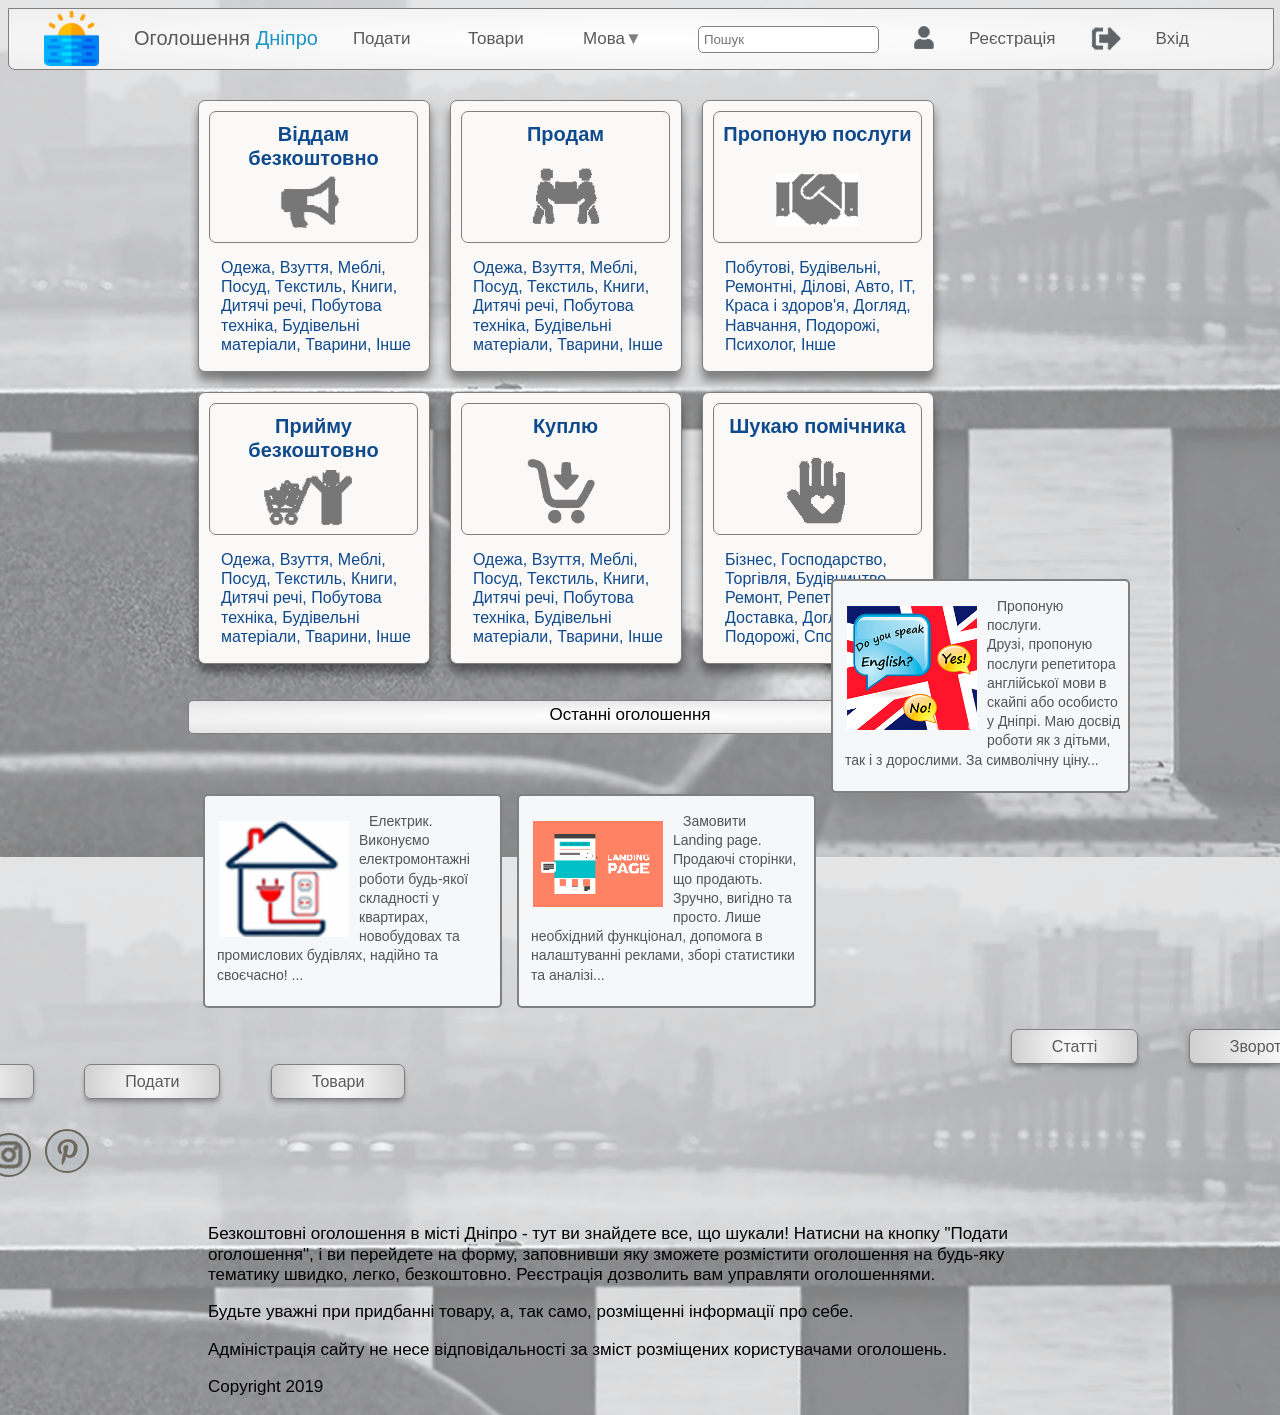
<file: index.html>
<!DOCTYPE html>
<html lang="en">
<head>
	<meta charset="UTF-8">
	<meta name="viewport" content="width=device-width, initial-scale=1.0">

	<title>Оголошення Дніпро</title>
	<link rel="shortcut icon" type="image/png" href="imgs/icon_2gg.png">
	<link rel="stylesheet" type="text/css" href="css/style.css">
</head>
<body>
	<header>
		
	
	<!-- Панель навігації -->
	<div class="container">
	<nav class="page-navigation">
			<ul>
				<li class="li1"><img src="imgs/icon_gg.png" width="55"> </li>
				<li class="li2"><a href="#"> Оголошення <span id="dn">Дніпро</span></a></li>
				
				<li class="li3"><a href="html/sabmit.html"> Подати</a></li>
				<li class="li4"><a href="html/goods.html"> Товари</a></li>
		<!-- Мова другий рівень -->
				<li class="li5"><a href="#" class="str9660"> Мова</a>
					<ul>
                <li> <a href="#"><img src="imgs/ua.png" class="flag">Українська</a></li>
                <li><a href="index_eng.html"><img src="imgs/gb.png" class="flag">English</a></li>
                
            </ul>
				</li>
		<!-- /Мова другий рівень -->

			<li class="poshuk">
			<form action="#">
				<input type="text" placeholder="Пошук">
			</form>
		</li>
			<li class="li6"><img src="imgs/user.png" width="20"> </li>
				<li class="li7"><a href="html/form.html">Реєстрація</a></li>
				<li class="li8"><img src="imgs/exit.png" width="30"></li>
				<li class="li9"><a href="html/login.html">Вхід</a></li>
			</ul>
		
	</nav>
	</div>
	<!-- /Панель навигації -->
	</header>
	
	<!-- <main> -->
		<!-- Контейнер 1 -->
			<div class="conteiner1">
			
			<!-- Блок 1 Віддам безкоштовно-->
			<div class="blok1">
				<div class="zagolovok">
				<h3>
					<a href="html/free_3.html">Віддам <br>безкоштовно
					</h3>
			
				<img class="img1" src="imgs/111.png"></a>
				</div>
					<div class="perelic">
					<a href="html/free_o.html">Одежа,</a>
					<a href="html/free_o.html" class="visited">Взуття,</a>
					<a href="html/free_o.html">Меблі,</a>
					<a href="html/free_o.html">Посуд,</a>
					<a href="html/free_o.html">Текстиль,</a>
					<a href="html/free_o.html">Книги,</a>
					<a href="html/free_o.html">Дитячі речі,</a>
					<a href="html/free_o.html">Побутова техніка,</a>
					<a href="html/free_o.html">Будівельні матеріали,</a>
					<a href="html/free_o.html">Тварини,</a>
					<a href="html/free_o.html">Інше</a>
				</div>
				</div>
				</div>
			</div>
			<!-- /Блок 1 Віддам безкоштовно-->

			<!-- Блок 2 Продам-->
			<div class="blok1">
				<div class="zagolovok">
				<h3><a href="html/free_3.html">Продам</h3>
			
				<img class="img2" src="imgs/pic15.png"></a>
				</div>
					<div class="perelic">
					<a href="html/free_o.html">Одежа,</a>
					<a href="html/free_o.html" class="visited">Взуття,</a>
					<a href="html/free_o.html">Меблі,</a>
					<a href="html/free_o.html">Посуд,</a>
					<a href="html/free_o.html">Текстиль,</a>
					<a href="html/free_o.html">Книги,</a>
					<a href="html/free_o.html">Дитячі речі,</a>
					<a href="html/free_o.html">Побутова техніка,</a>
					<a href="html/free_o.html">Будівельні матеріали,</a>
					<a href="html/free_o.html">Тварини,</a>
					<a href="html/free_o.html">Інше</a>
				</div>
				</div>
				</div>
			</div>
			<!-- /Блок 2 Продам-->

			<!-- Блок 3 пропоную послуги-->
			<div class="blok1 position1">
				<div class="zagolovok">
				<h3><a href="html/free_3.html">Пропоную <!-- <br> -->послуги </h3>
			
				<img class="img3" src="imgs/pic14.png"></a>
				</div>
					<div class="perelic">

					<a href="html/free_o.html">Побутові,</a>
					<a href="html/free_o.html">Будівельні,</a>
					<a href="html/free_o.html">Ремонтні,</a>
					
					<a href="html/free_o.html">Ділові,</a>	
					<a href="html/free_o.html">Авто, </a>
					<a href="html/free_o.html">ІТ,</a>
					<a href="html/free_o.html">Краса і здоров'я,</a>
					<a href="html/free_o.html">Догляд,</a>
					<a href="html/free_o.html">Навчання,</a>
					<a href="html/free_o.html">Подорожі,</a>
					<a href="html/free_o.html">Психолог,</a>
					<a href="html/free_o.html">Інше</a>
				</div>
				</div>
				</div>
			</div>
			<!-- /Блок 3 пропоную послуги-->

			<!-- Кнопка Подати оголошення -->
			
			<div class="blok4">

				
				<a href="html/sabmit.html"><button class="buttonlarg">  Подати оголошення</button></a>
			<!-- /Кнопка Подати оголошення -->

			</div>
			<!-- /Контейнер 1 -->

			<!-- Контейнер 2 -->
			<div class="conteiner2">
			
			<!-- Блок 1 Прийму безкоштовно-->
			<div class="blok1 blok11">
				<div class="zagolovok">
				<h3><a href="html/free_3.html">Прийму <br>безкоштовно </h3>
			
				<img class="img4" src="imgs/27.png"></a>
				</div>
					<div class="perelic">
					<a href="html/free_o.html">Одежа,</a>
					<a href="html/free_o.html" class="visited">Взуття,</a>
					<a href="html/free_o.html">Меблі,</a>
					<a href="html/free_o.html">Посуд,</a>
					<a href="html/free_o.html">Текстиль,</a>
					<a href="html/free_o.html">Книги,</a>
					<a href="html/free_o.html">Дитячі речі,</a>
					<a href="html/free_o.html">Побутова техніка,</a>
					<a href="html/free_o.html">Будівельні матеріали,</a>
					<a href="html/free_o.html">Тварини,</a>
					<a href="html/free_o.html">Інше</a>
				</div>
				</div>
				</div>
			</div>
			<!-- /Блок 1 Прийму безкоштовно-->

			<!-- Блок 2 Куплю-->
			<div class="blok1 blok12">
				<div class="zagolovok">
				<h3><a href="html/free_3.html">Куплю </h3>
			
				<img class="img5" src="imgs/pic28.png"></a>
				</div>
					<div class="perelic">
					<a href="html/free_o.html">Одежа,</a>
					<a href="html/free_o.html" class="visited">Взуття,</a>
					<a href="html/free_o.html">Меблі,</a>
					<a href="html/free_o.html">Посуд,</a>
					<a href="html/free_o.html">Текстиль,</a>
					<a href="html/free_o.html">Книги,</a>
					<a href="html/free_o.html">Дитячі речі,</a>
					<a href="html/free_o.html">Побутова техніка,</a>
					<a href="html/free_o.html">Будівельні матеріали,</a>
					<a href="html/free_o.html">Тварини,</a>
					<a href="html/free_o.html">Інше</a>
				</div>
				</div>
				</div>
			</div>
			<!-- /Блок 2 Куплю-->

			<!-- Блок 3 Шукаю помічника-->
			<div class="blok1 position2">
				<div class="zagolovok">
				<h3><a href="html/free_3.html">Шукаю <!-- <br> -->помічника</h3>
			
				<img class="img6" src="imgs/30.png"></a>
				</div>
					<div class="perelic">

					<a href="html/free_o.html">Бізнес,</a>
					
					<a href="html/free_o.html">Господарство,</a>
					
					<a href="html/free_o.html">Торгівля,</a>	
					<a href="html/free_o.html">Будівництво,</a>
					<a href="html/free_o.html">Ремонт,</a>
					<a href="html/free_o.html">Репетитор,</a>
					<a href="html/free_o.html">Доставка,</a>
					<a href="html/free_o.html">Догляд,</a>
					<a href="html/free_o.html">Подорожі,</a>
					<a href="html/free_o.html">Спорт,</a>
					<a href="html/free_o.html">Інше</a>
				</div>
				</div>
				</div>
			</div>

			<!-- /Блок 3 Шукаю помічника-->

			<!-- Кнопка Подати оголошення -->
			
			<div class="blok4">
							
			</div>
								
		</div>
		
		<!-- /Контейнер 2 -->
		
	
		<div class="stroka">
			Останні оголошення
			</div>
			<!--  Блок останніх оголошень -->
		<div class="conteiner3">
			<div class="blok_ogol"><div class="block_blocka"><a href="html/free_o1.html" class=""><img src="imgs/elec.png" class="leftfoto"><span class="text1"> Електрик. Виконуємо електромонтажні роботи будь-якої складності у квартирах, новобудовах та промислових будівлях, надійно та своєчасно! ...</span></a></div></div>
			<div class="blok_ogol"><div class="block_blocka"><a href="html/free_o2.html" class=""><img src="imgs/lending.png" class="leftfoto"><span class="text1"> Замовити <br>  Landing page. Продаючі сторінки, що продають. Зручно, вигідно та просто. Лише необхідний функціонал, допомога в налаштуванні реклами, зборі статистики та аналізі...</span></a></div></div>
			<div class="blok_ogol ogol_en"><div class="block_blocka"><a href="html/free_o3.html" class=""><img src="imgs/study.png" class="leftfoto"><span class="text1"> Пропоную послуги. <br> Друзі, пропоную послуги репетитора англійської мови в скайпі або особисто у Дніпрі. Маю досвід роботи як з дітьми, так і з дорослими. За символічну ціну...</span></a></div></div>
			

		</div>	
			<!-- / Блок останніх оголошень -->
		<!-- smal_menu-->
			<ul class="smal_menu">
				<li class="gol"><a href="#">Головна</a></li>
				<li class="pod"><a href="html/sabmit.html">Подати</a></li>
				<li class="tov"><a href="html/goods.html">Товари</a></li>
				<li class="articl"><a href="html/articles.html">Статті</a></li>
				<li class="articl"><a href="html/feedback.html">Зворотній зв'язок</a></li>
			</ul>
			
		<!-- /smal_menu -->
	<!-- </main> -->

	<footer>
		<!-- Соцмережі -->
		<div class="share">
			<a href="https://www.facebook.com/" class="social"><img src="imgs/fb.png" class="fb"></a>
			<a href="https://www.instagram.com/" class="social"><img src="imgs/ins.png" class="ins"></a>
			<a href="https://www.pinterest.com/" class="social"><img src="imgs/pin.png" class="pin"></a>
		</div>
		<!-- /Соцмережі -->
		<div>
			<p>
				Безкоштовні оголошення в місті Дніпро - тут ви знайдете все, що шукали! Натисни на кнопку "Подати оголошення", і ви перейдете на форму, заповнивши яку зможете розмістити оголошення на будь-яку тематику швидко, легко, безкоштовно. Реєстрація дозволить вам управляти оголошеннями.
			</p>
			<p>
				Будьте уважні при придбанні товару, а, так само, розміщенні інформації про себе.
			</p>
			<p>
				Адміністрація сайту не несе відповідальності за зміст розміщених користувачами оголошень.
			</p>
			<p>Copyright 2019</p>
		</div>
	</footer>
	
</body>
</html>
</file>
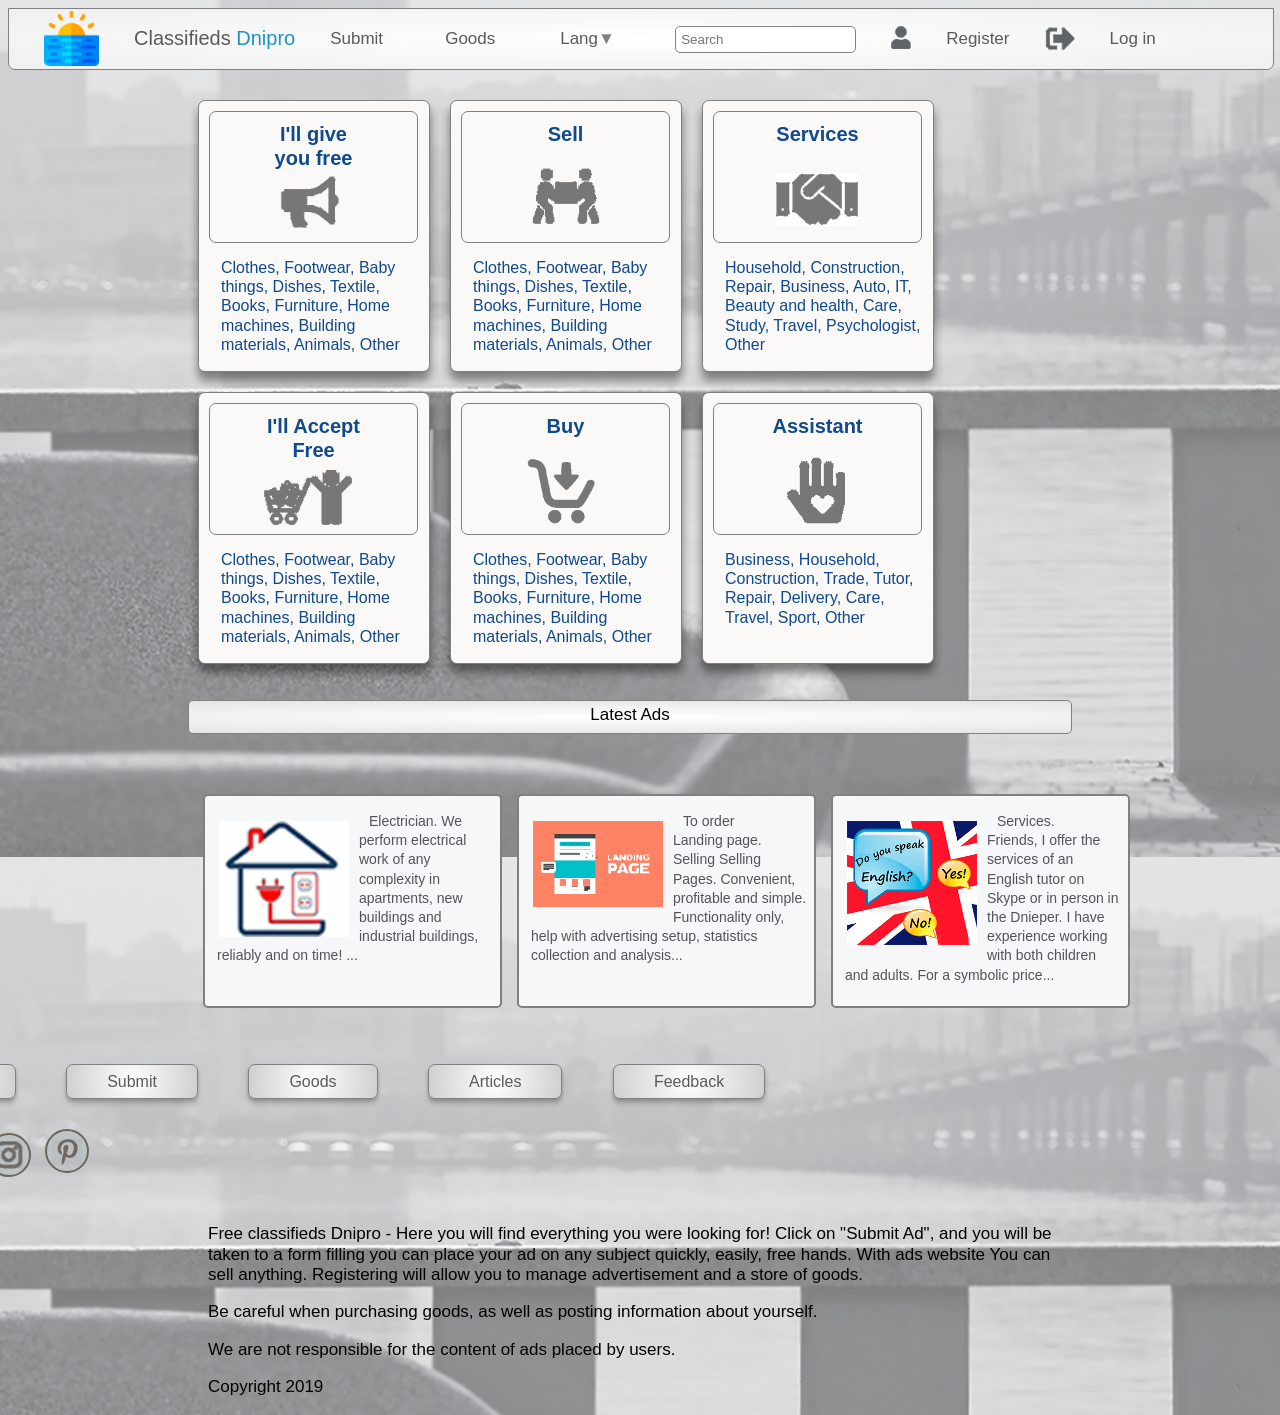
<file: index_eng.html>
<!DOCTYPE html>
<html lang="en">
<head>
	<meta charset="UTF-8">
	<title>Classifieds of Dnipro</title>
	<link rel="shortcut icon" type="image/png" href="imgs/icon_2gg.png">
	<link rel="stylesheet" type="text/css" href="css/style.css">
</head>
<body>
	<header>
		
	
	<!-- Панель навігації -->
	<div class="container">
	<nav class="page-navigation">
			<ul>
				<li class="li1"><img src="imgs/icon_gg.png" width="55"> </li>
				<li class="li2"><a href="#"> Classifieds <span>Dnipro</span></a></li>
				<li class="li3"><a href="#"> Submit</a></li>
				<li class="li4"><a href="#"> Goods</a></li>
		<!-- Мова другий рівень -->
				<li class="li5"><a href="#" class="str9660">Lang</a>
					<ul>
                <li> <a href="index.html"><img src="imgs/ua.png" class="flag">Українська</a></li>
                <li><a href="#"><img src="imgs/gb.png" class="flag">English</a></li>
                
            </ul>
				</li>
		<!-- /Мова другий рівень -->

			<li class="poshuk">
			<form action="#">
				<input type="text" placeholder="Search">
			</form>
		</li>
			<li class="li6"><img src="imgs/user.png" width="20"> </li>
				<li class="li7"><a href="html/form.html">Register</a></li>
				<li class="li8"><img src="imgs/exit.png" width="30"></li>
				<li class="li9"><a href="#">Log in</a></li>
			</ul>
		
	</nav>
	</div>
	<!-- /Панель навигації -->
	</header>
	
	<!-- <main> -->
		<!-- Контейнер 1 -->
		<div class="conteiner1">
			
			<!-- Блок 1 Віддам безкоштовно-->
			<div class="blok1">
				<div class="zagolovok">
				<h3>
					<a href="#">I'll give <br>you free
					</h3>
			
				<img class="img1" src="imgs/111.png"></a>
				</div>
					<div class="perelic">
					<a href="#">Clothes,</a>
					<a href="#" class="visited">Footwear,</a>
					<a href="#">Baby things,</a>
					<a href="#">Dishes,</a>
					<a href="#">Textile,</a>
					<a href="#">Books,</a>
					<a href="#">Furniture,</a>
					<a href="#">Home machines,</a>
					<a href="#">Building materials,</a>
					<a href="#">Animals,</a>
					<a href="#">Other</a>
				</div>
				</div>
				</div>
			</div>
			<!-- /Блок 1 Віддам безкоштовно-->

			<!-- Блок 2 Продам-->
			<div class="blok1">
				<div class="zagolovok">
				<h3><a href="#">Sell</h3>
			
				<img class="img2" src="imgs/pic15.png"></a>
				</div>
					<div class="perelic">
					<a href="#">Clothes,</a>
					<a href="#" class="visited">Footwear,</a>
					<a href="#">Baby things,</a>
					<a href="#">Dishes,</a>
					<a href="#">Textile,</a>
					<a href="#">Books,</a>
					<a href="#">Furniture,</a>
					<a href="#">Home machines,</a>
					<a href="#">Building materials,</a>
					<a href="#">Animals,</a>
					<a href="#">Other</a>
				</div>
				</div>
				</div>
			</div>
			<!-- /Блок 2 Продам-->

			<!-- Блок 3 пропоную послуги-->
			<div class="blok1">
				<div class="zagolovok">
				<h3><a href="#">Services </h3>
			
				<img class="img3" src="imgs/pic14.png"></a>
				</div>
					<div class="perelic">

					<a href="#">Household,</a>
					<a href="#">Construction,</a>
					<a href="#">Repair,</a>
					
					<a href="#">Business,</a>	
					<a href="#">Auto, </a>
					<a href="#">ІТ,</a>
					<a href="#">Beauty and health,</a>
					<a href="#">Care,</a>
					<a href="#"> Study,</a>
					<a href="#">Travel,</a>
					<a href="#">Psychologist,</a>
					<a href="#">Other</a>
				</div>
				</div>
				</div>
			</div>
			<!-- /Блок 3 пропоную послуги-->

			<!-- Кнопка Подати оголошення -->
			
			<div class="blok4">

				
				<a href=""><button class="buttonlarg">  Post Free Ads</button></a>
			<!-- /Кнопка Подати оголошення -->

			</div>
			<!-- /Контейнер 1 -->

			<!-- Контейнер 2 -->
			<div class="conteiner2">
			
			<!-- Блок 1 Прийму безкоштовно-->
			<div class="blok1">
				<div class="zagolovok">
				<h3><a href="#">I'll Accept <br>Free </h3>
			
				<img class="img4" src="imgs/27.png"></a>
				</div>
					<div class="perelic">
					<a href="#">Clothes,</a>
					<a href="#" class="visited">Footwear,</a>
					<a href="#">Baby things,</a>
					<a href="#">Dishes,</a>
					<a href="#">Textile,</a>
					<a href="#">Books,</a>
					<a href="#">Furniture,</a>
					<a href="#">Home machines,</a>
					<a href="#">Building materials,</a>
					<a href="#">Animals,</a>
					<a href="#">Other</a>
				</div>
				</div>
				</div>
			</div>
			<!-- /Блок 1 Прийму безкоштовно-->

			<!-- Блок 2 Куплю-->
			<div class="blok1">
				<div class="zagolovok">
				<h3><a href="#">Buy </h3>
			
				<img class="img5" src="imgs/pic28.png"></a>
				</div>
					<div class="perelic">
					<a href="#">Clothes,</a>
					<a href="#" class="visited">Footwear,</a>
					<a href="#">Baby things,</a>
					<a href="#">Dishes,</a>
					<a href="#">Textile,</a>
					<a href="#">Books,</a>
					<a href="#">Furniture,</a>
					<a href="#">Home machines,</a>
					<a href="#">Building materials,</a>
					<a href="#">Animals,</a>
					<a href="#">Other</a>
				</div>
				</div>
				</div>
			</div>
			<!-- /Блок 2 Куплю-->

			<!-- Блок 3 Шукаю помічника-->
			<div class="blok1">
				<div class="zagolovok">
				<h3><a href="#">Assistant</h3>
			
				<img class="img6" src="imgs/30.png"></a>
				</div>
					<div class="perelic">

					<a href="#">Business,</a>
					
					<a href="#">Household,</a>
					
					<a href="#">Construction,</a>	
					<a href="#">Trade,</a>
					<a href="#">Tutor,</a>
					<a href="#">Repair,</a>
					<a href="#">Delivery,</a>
					<a href="#">Care,</a>
					<a href="#">Travel,</a>
					<a href="#">Sport,</a>
					<a href="#">Other</a>
				</div>
				</div>
				</div>
			</div>
			<!-- /Блок 3 Шукаю помічника-->

			<!-- Кнопка Подати оголошення -->
			
			<div class="blok4">
							
			</div>
								
		</div>
		
		<!-- /Контейнер 2 -->
		
	
		<div class="stroka">
			Latest Ads
			</div>
			<!--  Блок останніх оголошень -->
		<div class="conteiner3">
			<div class="blok_ogol"><div class="block_blocka"><a href="#" class=""><img src="imgs/elec.png" class="leftfoto"><span class="text1"> Electrician. We perform electrical work of any complexity in apartments, new buildings and industrial buildings, reliably and on time! ...</span></a></div></div>
			<div class="blok_ogol"><div class="block_blocka"><a href="#" class=""><img src="imgs/lending.png" class="leftfoto"><span class="text1"> To order <br>  Landing page. Selling Selling Pages. Convenient, profitable and simple. Functionality only, help with advertising setup, statistics collection and analysis...</span></a></div></div>
			<div class="blok_ogol"><div class="block_blocka"><a href="#" class=""><img src="imgs/study.png" class="leftfoto"><span class="text1"> Services. <br> Friends, I offer the services of an English tutor on Skype or in person in the Dnieper. I have experience working with both children and adults. For a symbolic price...</span></a></div></div>
			

		</div>	
			<!-- / Блок останніх оголошень -->
		<!-- smal_menu-->
			<ul class="smal_menu">
				<li><a href="#">Home</a></li>
				<li><a href="#">Submit</a></li>
				<li><a href="#">Goods</a></li>
				<li><a href="#">Articles</a></li>
				<li><a href="#">Feedback</a></li>
			</ul>
			
		<!-- /smal_menu -->
	<!-- </main> -->

	<footer>
		<!-- Соцмережі -->
		<div class="share">
			<a href="#" class="social"><img src="imgs/fb.png" class="fb"></a>
			<a href="#" class="social"><img src="imgs/ins.png" class="ins"></a>
			<a href="#" class="social"><img src="imgs/pin.png" class="pin"></a>
		</div>
		<!-- /Соцмережі -->
		<div>
			<p>
				Free classifieds Dnipro - Here you will find everything you were looking for! Click on "Submit Ad", and you will be taken to a form filling you can place your ad on any subject quickly, easily, free hands. With ads website  You can sell anything. Registering will allow you to manage advertisement and a store of goods.
			</p>
			<p>
				Be careful when purchasing goods, as well as posting information about yourself.
			</p>
			<p>
				We are not responsible for the content of ads placed by users.
			</p>
			<p>Copyright 2019</p>
		</div>
	</footer>
	
</body>
</html>
</file>
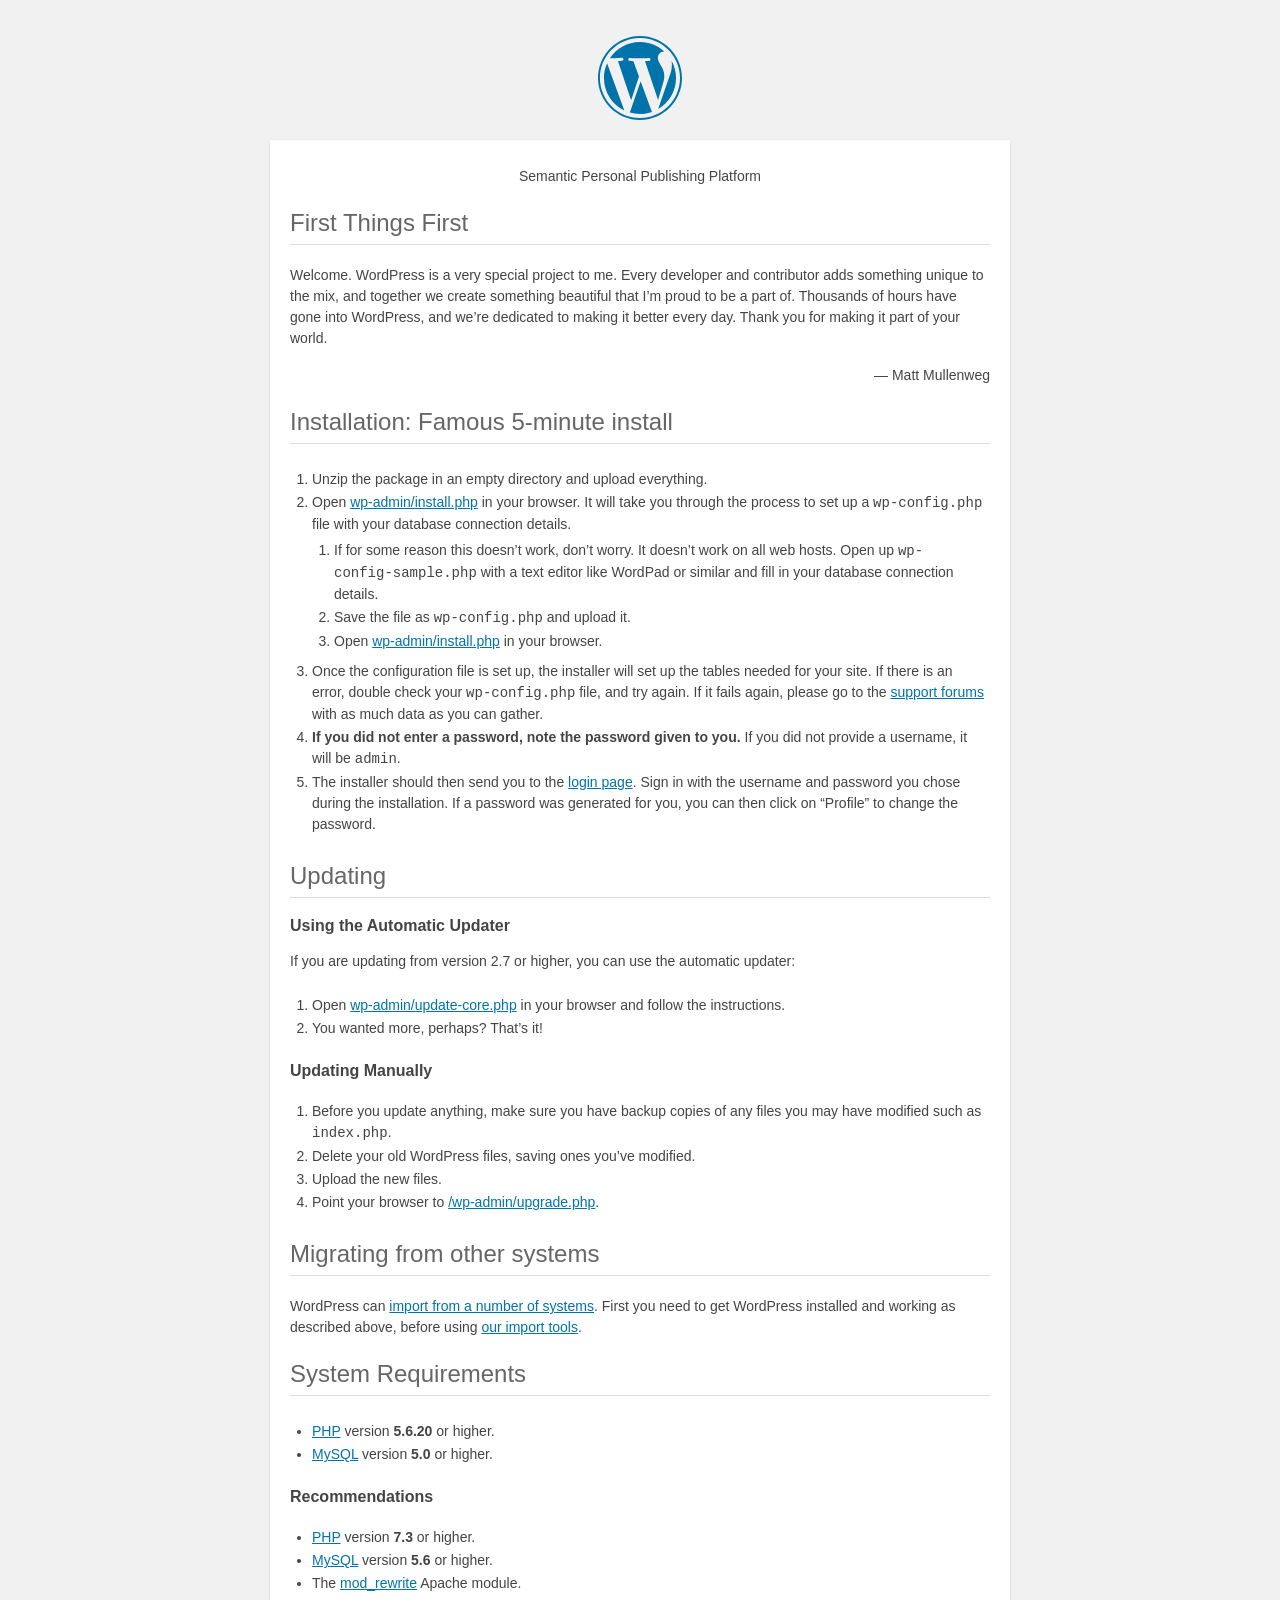
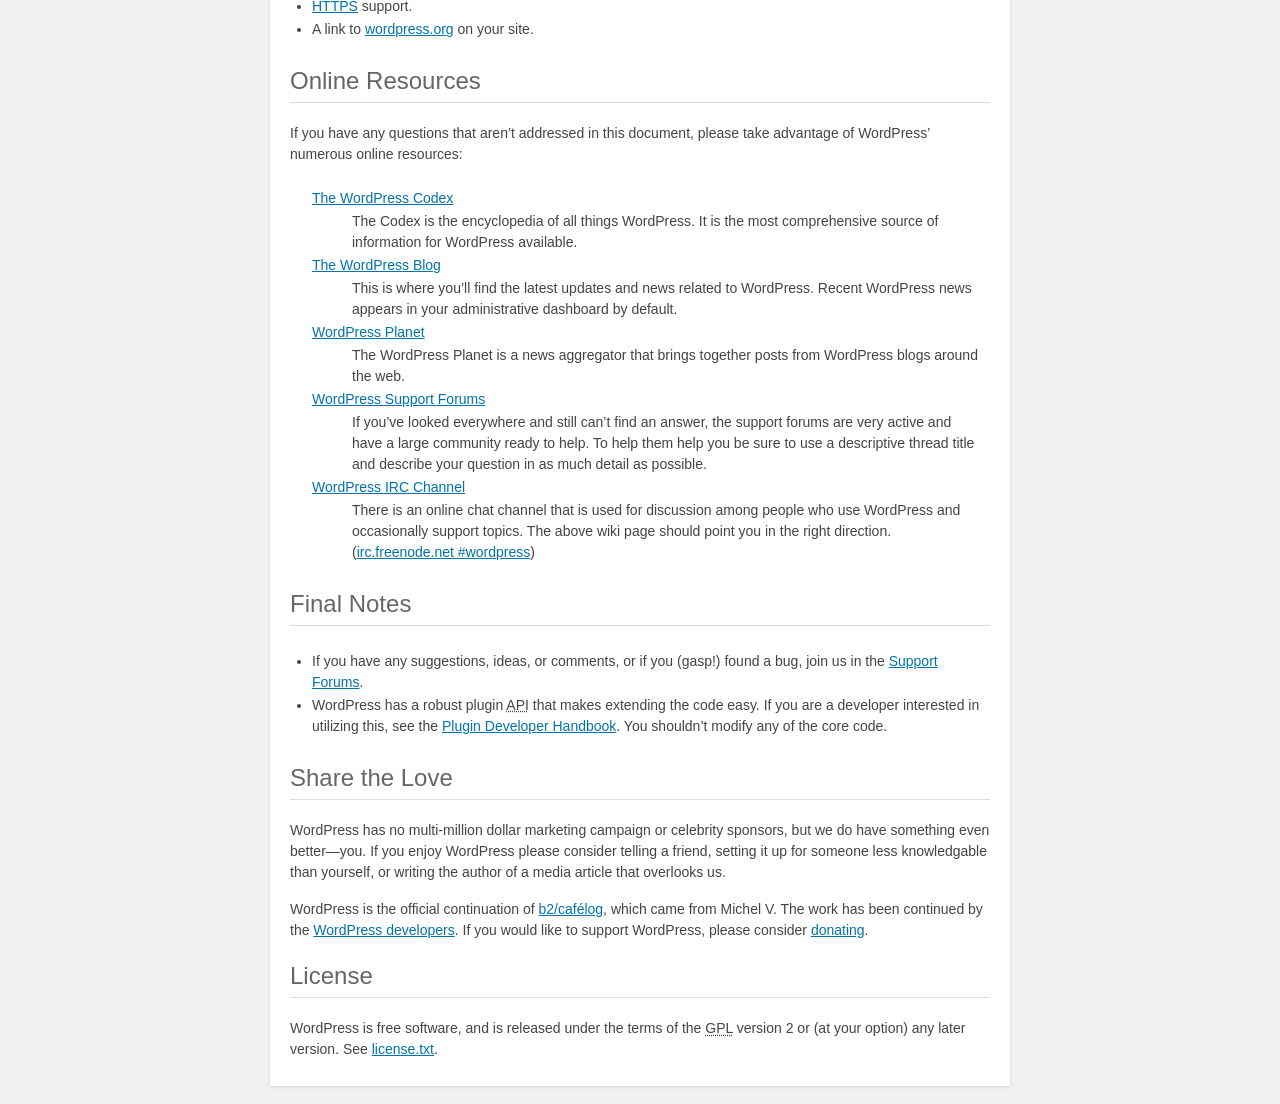
<file: readme.html>
<!DOCTYPE html>
<html lang="en">
<head>
	<meta name="viewport" content="width=device-width" />
	<meta http-equiv="Content-Type" content="text/html; charset=utf-8" />
	<title>WordPress &#8250; ReadMe</title>
	<link rel="stylesheet" href="wp-admin/css/install.css?ver=20100228" type="text/css" />
</head>
<body>
<h1 id="logo">
	<a href="https://wordpress.org/"><img alt="WordPress" src="wp-admin/images/wordpress-logo.png" /></a>
</h1>
<p style="text-align: center">Semantic Personal Publishing Platform</p>

<h2>First Things First</h2>
<p>Welcome. WordPress is a very special project to me. Every developer and contributor adds something unique to the mix, and together we create something beautiful that I&#8217;m proud to be a part of. Thousands of hours have gone into WordPress, and we&#8217;re dedicated to making it better every day. Thank you for making it part of your world.</p>
<p style="text-align: right">&#8212; Matt Mullenweg</p>

<h2>Installation: Famous 5-minute install</h2>
<ol>
	<li>Unzip the package in an empty directory and upload everything.</li>
	<li>Open <span class="file"><a href="wp-admin/install.php">wp-admin/install.php</a></span> in your browser. It will take you through the process to set up a <code>wp-config.php</code> file with your database connection details.
		<ol>
			<li>If for some reason this doesn&#8217;t work, don&#8217;t worry. It doesn&#8217;t work on all web hosts. Open up <code>wp-config-sample.php</code> with a text editor like WordPad or similar and fill in your database connection details.</li>
			<li>Save the file as <code>wp-config.php</code> and upload it.</li>
			<li>Open <span class="file"><a href="wp-admin/install.php">wp-admin/install.php</a></span> in your browser.</li>
		</ol>
	</li>
	<li>Once the configuration file is set up, the installer will set up the tables needed for your site. If there is an error, double check your <code>wp-config.php</code> file, and try again. If it fails again, please go to the <a href="https://wordpress.org/support/forums/" title="WordPress support">support forums</a> with as much data as you can gather.</li>
	<li><strong>If you did not enter a password, note the password given to you.</strong> If you did not provide a username, it will be <code>admin</code>.</li>
	<li>The installer should then send you to the <a href="wp-login.php">login page</a>. Sign in with the username and password you chose during the installation. If a password was generated for you, you can then click on &#8220;Profile&#8221; to change the password.</li>
</ol>

<h2>Updating</h2>
<h3>Using the Automatic Updater</h3>
<p>If you are updating from version 2.7 or higher, you can use the automatic updater:</p>
<ol>
	<li>Open <span class="file"><a href="wp-admin/update-core.php">wp-admin/update-core.php</a></span> in your browser and follow the instructions.</li>
	<li>You wanted more, perhaps? That&#8217;s it!</li>
</ol>

<h3>Updating Manually</h3>
<ol>
	<li>Before you update anything, make sure you have backup copies of any files you may have modified such as <code>index.php</code>.</li>
	<li>Delete your old WordPress files, saving ones you&#8217;ve modified.</li>
	<li>Upload the new files.</li>
	<li>Point your browser to <span class="file"><a href="wp-admin/upgrade.php">/wp-admin/upgrade.php</a>.</span></li>
</ol>

<h2>Migrating from other systems</h2>
<p>WordPress can <a href="https://codex.wordpress.org/Importing_Content">import from a number of systems</a>. First you need to get WordPress installed and working as described above, before using <a href="wp-admin/import.php" title="Import to WordPress">our import tools</a>.</p>

<h2>System Requirements</h2>
<ul>
	<li><a href="https://secure.php.net/">PHP</a> version <strong>5.6.20</strong> or higher.</li>
	<li><a href="https://www.mysql.com/">MySQL</a> version <strong>5.0</strong> or higher.</li>
</ul>

<h3>Recommendations</h3>
<ul>
	<li><a href="https://secure.php.net/">PHP</a> version <strong>7.3</strong> or higher.</li>
	<li><a href="https://www.mysql.com/">MySQL</a> version <strong>5.6</strong> or higher.</li>
	<li>The <a href="https://httpd.apache.org/docs/2.2/mod/mod_rewrite.html">mod_rewrite</a> Apache module.</li>
	<li><a href="https://wordpress.org/news/2016/12/moving-toward-ssl/">HTTPS</a> support.</li>
	<li>A link to <a href="https://wordpress.org/">wordpress.org</a> on your site.</li>
</ul>

<h2>Online Resources</h2>
<p>If you have any questions that aren&#8217;t addressed in this document, please take advantage of WordPress&#8217; numerous online resources:</p>
<dl>
	<dt><a href="https://codex.wordpress.org/">The WordPress Codex</a></dt>
		<dd>The Codex is the encyclopedia of all things WordPress. It is the most comprehensive source of information for WordPress available.</dd>
	<dt><a href="https://wordpress.org/news/">The WordPress Blog</a></dt>
		<dd>This is where you&#8217;ll find the latest updates and news related to WordPress. Recent WordPress news appears in your administrative dashboard by default.</dd>
	<dt><a href="https://planet.wordpress.org/">WordPress Planet</a></dt>
		<dd>The WordPress Planet is a news aggregator that brings together posts from WordPress blogs around the web.</dd>
	<dt><a href="https://wordpress.org/support/forums/">WordPress Support Forums</a></dt>
		<dd>If you&#8217;ve looked everywhere and still can&#8217;t find an answer, the support forums are very active and have a large community ready to help. To help them help you be sure to use a descriptive thread title and describe your question in as much detail as possible.</dd>
	<dt><a href="https://codex.wordpress.org/IRC">WordPress <abbr title="Internet Relay Chat">IRC</abbr> Channel</a></dt>
		<dd>There is an online chat channel that is used for discussion among people who use WordPress and occasionally support topics. The above wiki page should point you in the right direction. (<a href="irc://irc.freenode.net/wordpress">irc.freenode.net #wordpress</a>)</dd>
</dl>

<h2>Final Notes</h2>
<ul>
	<li>If you have any suggestions, ideas, or comments, or if you (gasp!) found a bug, join us in the <a href="https://wordpress.org/support/forums/">Support Forums</a>.</li>
	<li>WordPress has a robust plugin <abbr title="application programming interface">API</abbr> that makes extending the code easy. If you are a developer interested in utilizing this, see the <a href="https://developer.wordpress.org/plugins/">Plugin Developer Handbook</a>. You shouldn&#8217;t modify any of the core code.</li>
</ul>

<h2>Share the Love</h2>
<p>WordPress has no multi-million dollar marketing campaign or celebrity sponsors, but we do have something even better&#8212;you. If you enjoy WordPress please consider telling a friend, setting it up for someone less knowledgable than yourself, or writing the author of a media article that overlooks us.</p>

<p>WordPress is the official continuation of <a href="http://cafelog.com/">b2/caf&#233;log</a>, which came from Michel V. The work has been continued by the <a href="https://wordpress.org/about/">WordPress developers</a>. If you would like to support WordPress, please consider <a href="https://wordpress.org/donate/" title="Donate to WordPress">donating</a>.</p>

<h2>License</h2>
<p>WordPress is free software, and is released under the terms of the <abbr title="GNU General Public License">GPL</abbr> version 2 or (at your option) any later version. See <a href="license.txt">license.txt</a>.</p>

</body>
</html>
</file>
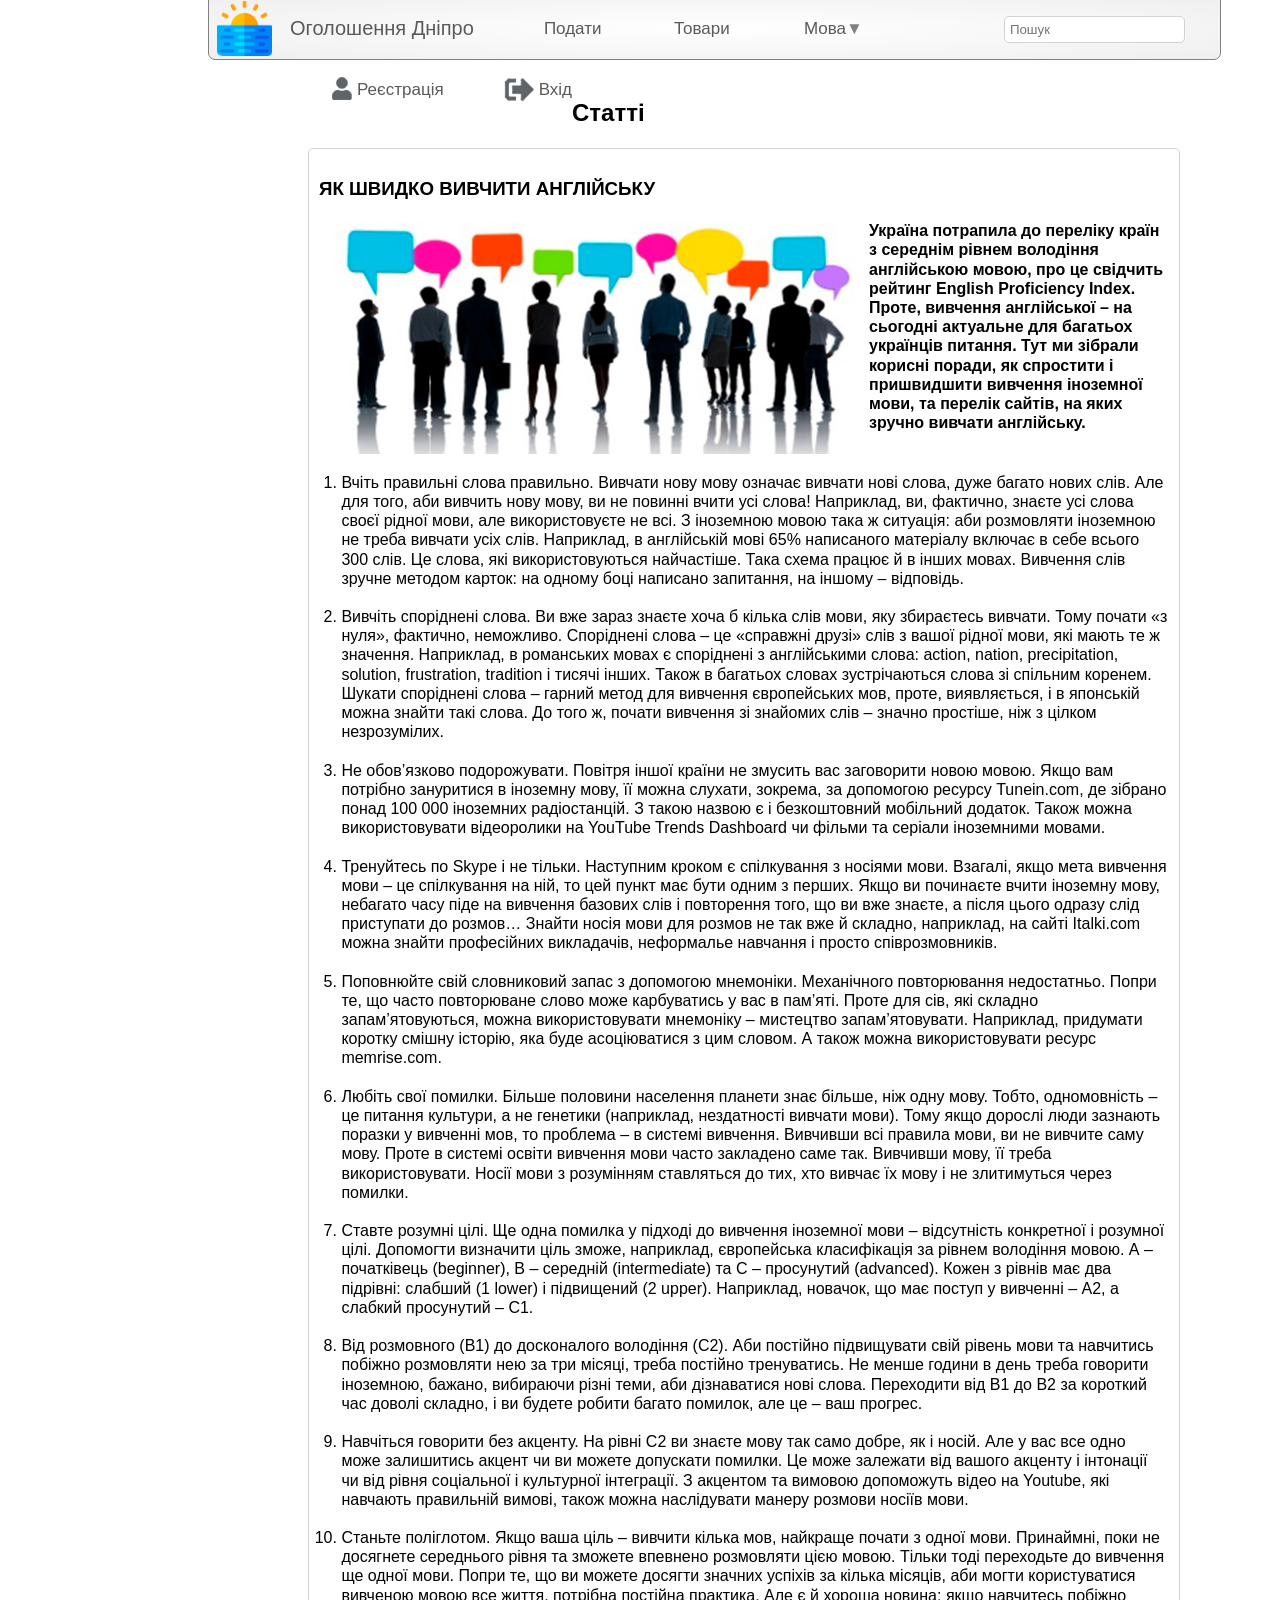
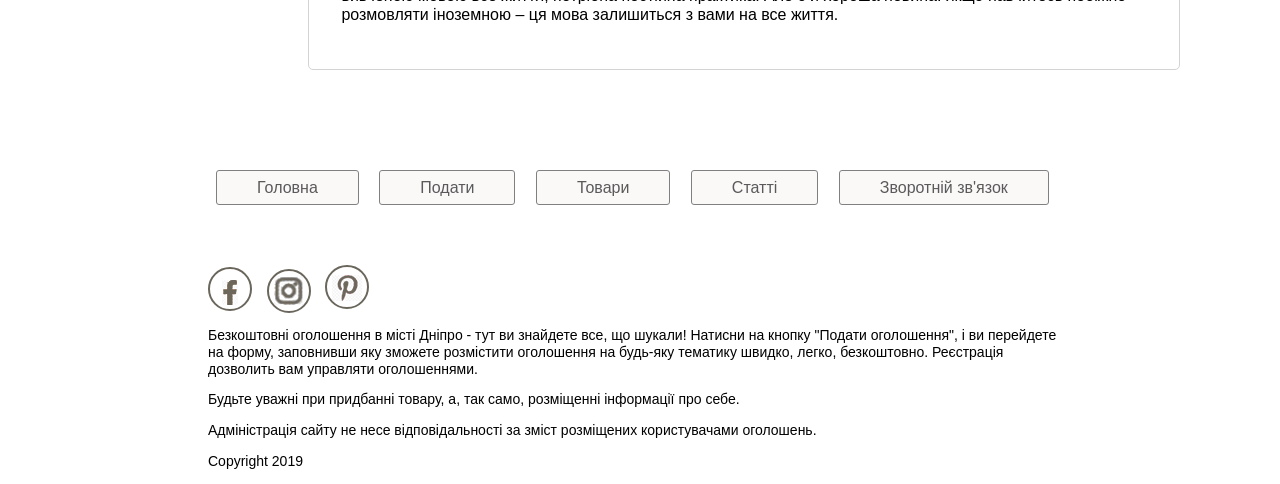
<file: html/articles.html>
<!DOCTYPE html>
<html lang="en">
<head>
	<meta charset="UTF-8">

	<title>Статті</title>
	<link rel="shortcut icon" type="image/png" href="../imgs/icon_2gg.png">
	<link rel="stylesheet" type="text/css" href="../css/articles.css">
	<link rel="stylesheet" href="https://use.fontawesome.com/releases/v5.1.0/css/all.css"
</head>
<body>
<header>
		
	
	<!-- Панель навігації -->
	<div class="container">
	<nav class="page-navigation">
			<ul>
				<li class="li1"><img src="../imgs/icon_gg.png" width="55"> </li>
				<li class="li2"><a href="../index.html"> Оголошення Дніпро</a></li>
				<li class="li3"><a href="../html/sabmit.html"> Подати</a></li>
				<li class="li4"><a href="../html/goods.html"> Товари</a></li>
		<!-- Мова другий рівень -->
				<li class="li5"><a href="#" class="str9660"> Мова</a>
					<ul>
                <li> <a href="#"><img src="../imgs/ua.png" class="flag">Українська</a></li>
                <li><a href="#"><img src="../imgs/gb.png" class="flag">English</a></li>
                
            </ul>
				</li>
		<!-- /Мова другий рівень -->

			<li class="poshuk">
			<form action="#">
				<input type="text" placeholder="Пошук">
			</form>
		</li>
			<li class="li6"><img src="../imgs/user.png" width="20"> </li>
				<li class="li7"><a href="../html/form.html">Реєстрація</a></li>
				<li class="li8"><img src="../imgs/exit.png" width="30"></li>
				<li class="li9"><a href="../html/login.html">Вхід</a></li>
			</ul>
		
	</nav>
	</div>
	<!-- /Панель навигації -->
	</header>

	<div class="form_reg">
	
<form name="registration" action="#" method="POST">
		<br>
	<h2>Статті</h2>
	<div class="contacna_osoba">
		<h3>ЯК ШВИДКО ВИВЧИТИ АНГЛІЙСЬКУ  </h3>
		 
		<img src="../imgs/talking.png" class="talking"> <ol><h4>Україна потрапила до переліку країн з середнім рівнем володіння англійською мовою, про це свідчить рейтинг English Proficiency Index. Проте, вивчення англійської – на сьогодні актуальне для багатьох українців питання. Тут ми зібрали корисні поради, як спростити і пришвидшити вивчення іноземної мови, та перелік сайтів, на яких зручно вивчати англійську.</h4><br>
		<li> Вчіть правильні слова правильно. Вивчати нову мову означає вивчати нові слова, дуже багато нових слів. Але для того, аби вивчить нову мову, ви не повинні вчити усі слова! Наприклад, ви, фактично, знаєте усі слова своєї рідної мови, але використовуєте не всі. З іноземною мовою така ж ситуація: аби розмовляти іноземною не треба вивчати усіх слів. Наприклад, в англійській мові 65% написаного матеріалу включає в себе всього 300 слів. Це слова, які використовуються найчастіше. Така схема працює й в інших мовах. Вивчення слів зручне методом карток: на одному боці написано запитання, на іншому – відповідь.</li><br>

<li>Вивчіть споріднені слова. Ви вже зараз знаєте хоча б кілька слів мови, яку збираєтесь вивчати. Тому почати «з нуля», фактично, неможливо. Споріднені слова – це «справжні друзі» слів з вашої рідної мови, які мають те ж значення. Наприклад, в романських мовах є споріднені з англійськими слова: аction, nation, precipitation, solution, frustration, tradition і тисячі інших. Також в багатьох словах зустрічаються слова зі спільним коренем. Шукати споріднені слова – гарний метод для вивчення європейських мов, проте, виявляється, і в японській можна знайти такі слова. До того ж, почати вивчення зі знайомих слів – значно простіше, ніж з цілком незрозумілих. </li><br>
<li>Не обов’язково подорожувати. Повітря іншої країни не змусить вас заговорити новою мовою. Якщо вам потрібно зануритися в іноземну мову, її можна слухати, зокрема, за допомогою ресурсу Tunein.com, де зібрано понад 100 000 іноземних радіостанцій. З такою назвою є і безкоштовний мобільний додаток. Також можна використовувати відеоролики на YouTube Trends Dashboard чи фільми та серіали іноземними мовами.</li><br>

<li>Тренуйтесь по Skype і не тільки. Наступним кроком є спілкування з носіями мови. Взагалі, якщо мета вивчення мови – це спілкування на ній, то цей пункт має бути одним з перших. Якщо ви починаєте вчити іноземну мову, небагато часу піде на вивчення базових слів і повторення того, що ви вже знаєте, а після цього одразу слід приступати до розмов… Знайти носія мови для розмов не так вже й складно, наприклад, на сайті Italki.com можна знайти професійних викладачів, неформалье навчання і просто співрозмовників.</li><br>

<li>Поповнюйте свій словниковий запас з допомогою мнемоніки. Механічного повторювання недостатньо. Попри те, що часто повторюване слово може карбуватись у вас в пам’яті. Проте для сів, які складно запам’ятовуються, можна використовувати мнемоніку – мистецтво запам’ятовувати. Наприклад, придумати коротку смішну історію, яка буде асоціюватися з цим словом. А також можна використовувати ресурс memrise.com.</li><br>

<li>Любіть свої помилки. Більше половини населення планети знає більше, ніж одну мову. Тобто, одномовність – це питання культури, а не генетики (наприклад, нездатності вивчати мови). Тому якщо дорослі люди зазнають поразки у вивченні мов, то проблема – в системі вивчення. Вивчивши всі правила мови, ви не вивчите саму мову. Проте в системі освіти вивчення мови часто закладено саме так. Вивчивши мову, її треба використовувати. Носії мови з розумінням ставляться до тих, хто вивчає їх мову і не злитимуться через помилки.</li><br>

<li>Ставте розумні цілі. Ще одна помилка у підході до вивчення іноземної мови – відсутність конкретної і розумної цілі. Допомогти визначити ціль зможе, наприклад, європейська класифікація за рівнем володіння мовою. А – початківець (beginner), B – середній (intermediate) та C – просунутий (advanced). Кожен з рівнів має два підрівні: слабший (1 lower) і підвищений (2 upper). Наприклад, новачок, що має поступ у вивченні – А2, а слабкий просунутий – С1.</li><br>

<li>Від розмовного (В1) до досконалого володіння (С2). Аби постійно підвищувати свій рівень мови та навчитись побіжно розмовляти нею за три місяці, треба постійно тренуватись. Не менше години в день треба говорити іноземною, бажано, вибираючи різні теми, аби дізнаватися нові слова. Переходити від В1 до В2 за короткий час доволі складно, і ви будете робити багато помилок, але це – ваш прогрес.</li><br>

<li>Навчіться говорити без акценту. На рівні С2 ви знаєте мову так само добре, як і носій. Але у вас все одно може залишитись акцент чи ви можете допускати помилки. Це може залежати від вашого акценту і інтонації чи від рівня соціальної і культурної інтеграції. З акцентом та вимовою допоможуть відео на Youtube, які навчають правильній вимові, також можна наслідувати манеру розмови носіїв мови.</li><br>

<li>Станьте поліглотом. Якщо ваша ціль – вивчити кілька мов, найкраще почати з одної мови. Принаймні, поки не досягнете середнього рівня та зможете впевнено розмовляти цією мовою. Тільки тоді переходьте до вивчення ще одної мови. Попри те, що ви можете досягти значних успіхів за кілька місяців, аби могти користуватися вивченою мовою все життя, потрібна постійна практика. Але є й хороша новина: якщо навчитесь побіжно розмовляти іноземною – ця мова залишиться з вами на все життя.</li>
</ol>
		
	
	</div>
	</form>	
</div>	
			
		<!-- smal_menu-->
			<ul class="smal_menu">
				<li><a href="../index.html">Головна</a></li>
				<li><a href="../html/sabmit.html">Подати</a></li>
				<li><a href="../html/goods.html">Товари</a></li>
				<li><a href="#">Статті</a></li>
				<li><a href="../html/feedback.html">Зворотній зв'язок</a></li>
			</ul>
			
		<!-- /smal_menu -->
	<!-- </main> -->

<footer>
		<!-- Соцмережі -->
		<div class="share">
			<a href="https://www.facebook.com/" class="social"><img src="../imgs/fb.png" class="fb"></a>
			<a href="https://www.instagram.com/" class="social"><img src="../imgs/ins.png" class="ins"></a>
			<a href="https://www.pinterest.com/" class="social"><img src="../imgs/pin.png" class="pin"></a>
		</div>
		<!-- /Соцмережі -->
		<div>
			<p>
				Безкоштовні оголошення в місті Дніпро - тут ви знайдете все, що шукали! Натисни на кнопку "Подати оголошення", і ви перейдете на форму, заповнивши яку зможете розмістити оголошення на будь-яку тематику швидко, легко, безкоштовно. Реєстрація дозволить вам управляти оголошеннями.
			</p>
			<p>
				Будьте уважні при придбанні товару, а, так само, розміщенні інформації про себе.
			</p>
			<p>
				Адміністрація сайту не несе відповідальності за зміст розміщених користувачами оголошень.
			</p>
			<p>Copyright 2019</p>
		</div>
	</footer>
	</body>
</html>
</file>
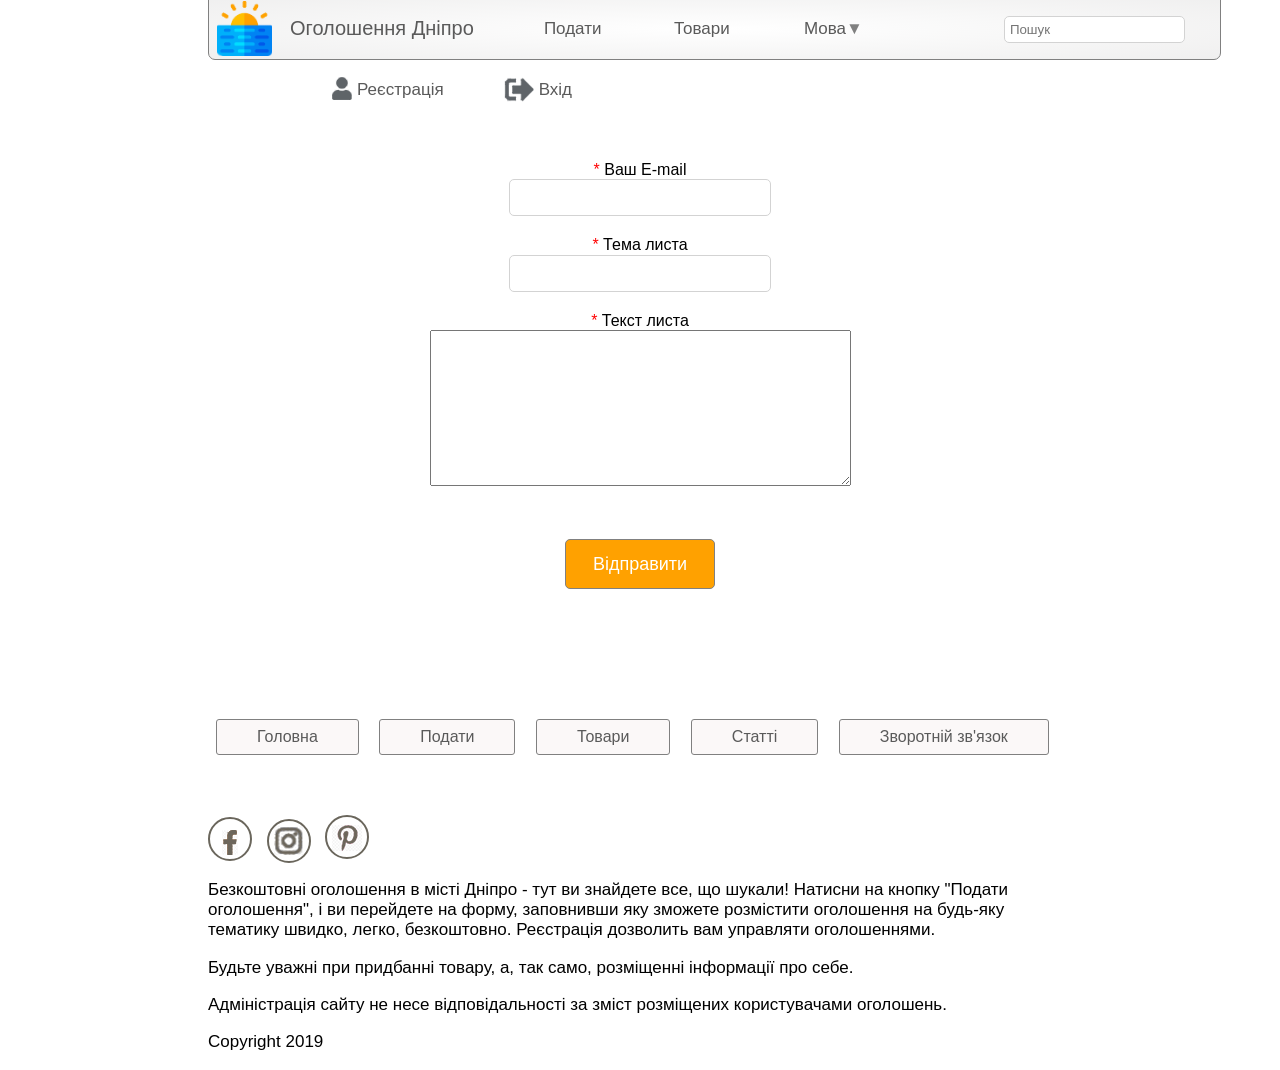
<file: html/feedback.html>
<!DOCTYPE html>
<html lang="en">
<head>
	<meta charset="UTF-8">
	<title>Зворотній зв'язок</title>
	<link rel="shortcut icon" type="image/png" href="../imgs/icon_2gg.png">
	<link rel="stylesheet" type="text/css" href="../css/feedback.css">
</head>
<body>
<header>
		
	
	<!-- Панель навігації -->
	<div class="container">
	<nav class="page-navigation">
			<ul>
				<li class="li1"><img src="../imgs/icon_gg.png" width="55"> </li>
				<li class="li2"><a href="../index.html"> Оголошення Дніпро</a></li>
				<li class="li3"><a href="../html/sabmit.html"> Подати</a></li>
				<li class="li4"><a href="../html/goods.html"> Товари</a></li>
		<!-- Мова другий рівень -->
				<li class="li5"><a href="#" class="str9660"> Мова</a>
					<ul>
                <li> <a href="#"><img src="../imgs/ua.png" class="flag">Українська</a></li>
                <li><a href="#"><img src="../imgs/gb.png" class="flag">English</a></li>
                
            </ul>
				</li>
		<!-- /Мова другий рівень -->

			<li class="poshuk">
			<form action="#">
				<input type="text" placeholder="Пошук">
			</form>
		</li>
			<li class="li6"><img src="../imgs/user.png" width="20"> </li>
				<li class="li7"><a href="../html/form.html">Реєстрація</a></li>
				<li class="li8"><img src="../imgs/exit.png" width="30"></li>
				<li class="li9"><a href="../html/login.html">Вхід</a></li>
			</ul>
		
	</nav>
	</div>
	<!-- /Панель навигації -->
	</header>

	<div class="form_reg">
	
<form name="registration" action="#" method="POST">
	
	<label><span>*</span> Ваш E-mail</label>
	<br>
	<input type="text" name="" class="contacna_osoba">
	<br><br>
	<label form="password"><span>*</span> Тема листа</label>
	<br>
	<input type="text"class="contacna_osoba">
	<br><br>
	<label form="text_area"><span>*</span> Текст листа</label>
	<br>
	<textarea cols="50" rows="10">  </textarea>
	<br><br>
	<input type="submit" value="Відправити" class="contacna_osoba">
	
	</div>
	</form>	
</div>	
			
		<!-- smal_menu-->
			<ul class="smal_menu">
				<li><a href="../index.html">Головна</a></li>
				<li><a href="../html/sabmit.html">Подати</a></li>
				<li><a href="../html/goods.html">Товари</a></li>
				<li><a href="../html/articles.html">Статті</a></li>
				<li><a href="../html/feedback.html">Зворотній зв'язок</a></li>
			</ul>
			
		<!-- /smal_menu -->
	<!-- </main> -->

<footer>
		<!-- Соцмережі -->
		<div class="share">
			<a href="https://www.facebook.com/" class="social"><img src="../imgs/fb.png" class="fb"></a>
			<a href="https://www.instagram.com/" class="social"><img src="../imgs/ins.png" class="ins"></a>
			<a href="https://www.pinterest.com/" class="social"><img src="../imgs/pin.png" class="pin"></a>
		</div>
		<!-- /Соцмережі -->
		<div>
			<p>
				Безкоштовні оголошення в місті Дніпро - тут ви знайдете все, що шукали! Натисни на кнопку "Подати оголошення", і ви перейдете на форму, заповнивши яку зможете розмістити оголошення на будь-яку тематику швидко, легко, безкоштовно. Реєстрація дозволить вам управляти оголошеннями.
			</p>
			<p>
				Будьте уважні при придбанні товару, а, так само, розміщенні інформації про себе.
			</p>
			<p>
				Адміністрація сайту не несе відповідальності за зміст розміщених користувачами оголошень.
			</p>
			<p>Copyright 2019</p>
		</div>
	</footer>
	</body>
</html>
</file>
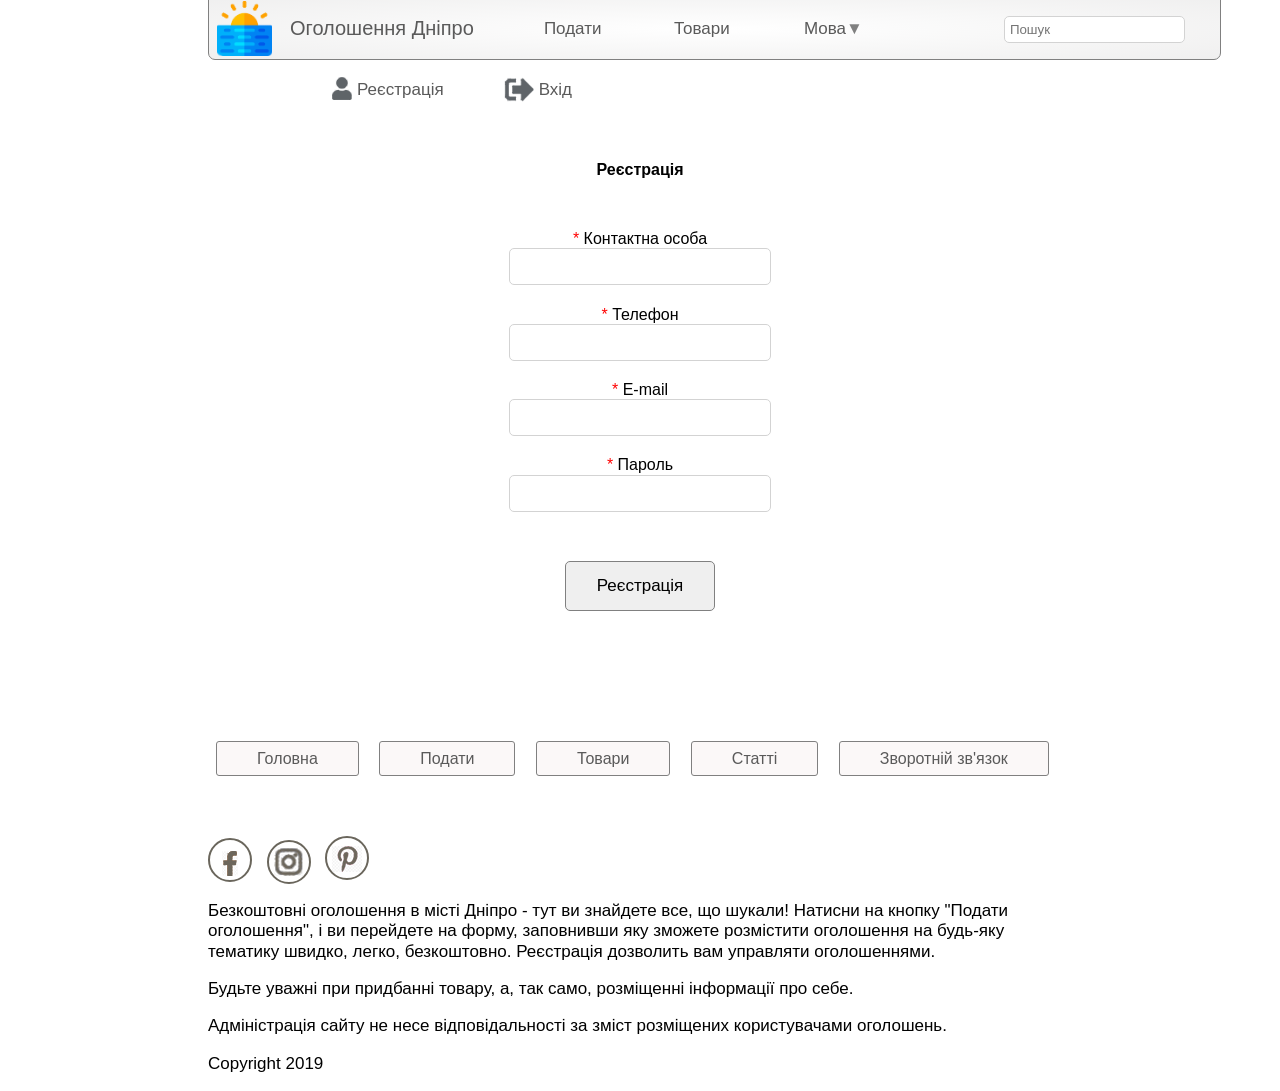
<file: html/form.html>
<!DOCTYPE html>
<html lang="en">
<head>
	<meta charset="UTF-8">
	<title>Реєстрація</title>
	<link rel="shortcut icon" type="image/png" href="../imgs/icon_2gg.png">
	<link rel="stylesheet" type="text/css" href="../css/reg.css">
</head>
<body>
<header>
		
	
	<!-- Панель навігації -->
	<div class="container">
	<nav class="page-navigation">
			<ul>
				<li class="li1"><img src="../imgs/icon_gg.png" width="55"> </li>
				<li class="li2"><a href="../index.html"> Оголошення Дніпро</a></li>
				<li class="li3"><a href="../html/sabmit.html"> Подати</a></li>
				<li class="li4"><a href="../html/goods.html"> Товари</a></li>
		<!-- Мова другий рівень -->
				<li class="li5"><a href="#" class="str9660"> Мова</a>
					<ul>
                <li> <a href="#"><img src="../imgs/ua.png" class="flag">Українська</a></li>
                <li><a href="#"><img src="../imgs/gb.png" class="flag">English</a></li>
                
            </ul>
				</li>
		<!-- /Мова другий рівень -->

			<li class="poshuk">
			<form action="#">
				<input type="text" placeholder="Пошук">
			</form>
		</li>
			<li class="li6"><img src="../imgs/user.png" width="20"> </li>
				<li class="li7"><a href="#">Реєстрація</a></li>
				<li class="li8"><img src="../imgs/exit.png" width="30"></li>
				<li class="li9"><a href="../html/login.html">Вхід</a></li>
			</ul>
		
	</nav>
	</div>
	<!-- /Панель навигації -->
	</header>

	<div class="form_reg">
	<h4>Реєстрація</h4>
<form name="registration" action="#" method="POST">
	<label><span>*</span>  Контактна особа</label>
	<br>
	<input type="text" name="" class="contacna_osoba">
	<br><br>
	<label><span>*</span> Телефон</label>
	<br>
	<input type="text" name="tel" pattern="+3 8 0(0-9)(3)-(0-9)(2)-(0-9)(2)" title ="телефон в форматі: +38067-777-77-77" class="contacna_osoba">
	<br><br>
	<label><span>*</span> E-mail</label>
	<br>
	<input type="text" name="" class="contacna_osoba">
	<br><br>
	<label form="password"><span>*</span> Пароль</label>
	<br>
	<input type="text"class="contacna_osoba">
	<br><br>
	<input type="submit" value="Реєстрація" class="contacna_osoba">
	</div>
	</form>	
</div>	
			
		<!-- smal_menu-->
			<ul class="smal_menu">
				<li><a href="../index.html">Головна</a></li>
				<li><a href="../html/sabmit.html">Подати</a></li>
				<li><a href="../html/goods.html">Товари</a></li>
				<li><a href="../html/articles.html">Статті</a></li>
				<li><a href="../html/feedback.html">Зворотній зв'язок</a></li>
			</ul>
			
		<!-- /smal_menu -->
	<!-- </main> -->

<footer>
		<!-- Соцмережі -->
		<div class="share">
			<a href="#" class="social"><img src="../imgs/fb.png" class="fb"></a>
			<a href="#" class="social"><img src="../imgs/ins.png" class="ins"></a>
			<a href="#" class="social"><img src="../imgs/pin.png" class="pin"></a>
		</div>
		<!-- /Соцмережі -->
		<div>
			<p>
				Безкоштовні оголошення в місті Дніпро - тут ви знайдете все, що шукали! Натисни на кнопку "Подати оголошення", і ви перейдете на форму, заповнивши яку зможете розмістити оголошення на будь-яку тематику швидко, легко, безкоштовно. Реєстрація дозволить вам управляти оголошеннями.
			</p>
			<p>
				Будьте уважні при придбанні товару, а, так само, розміщенні інформації про себе.
			</p>
			<p>
				Адміністрація сайту не несе відповідальності за зміст розміщених користувачами оголошень.
			</p>
			<p>Copyright 2019</p>
		</div>
	</footer>
	</body>
</html>
</file>
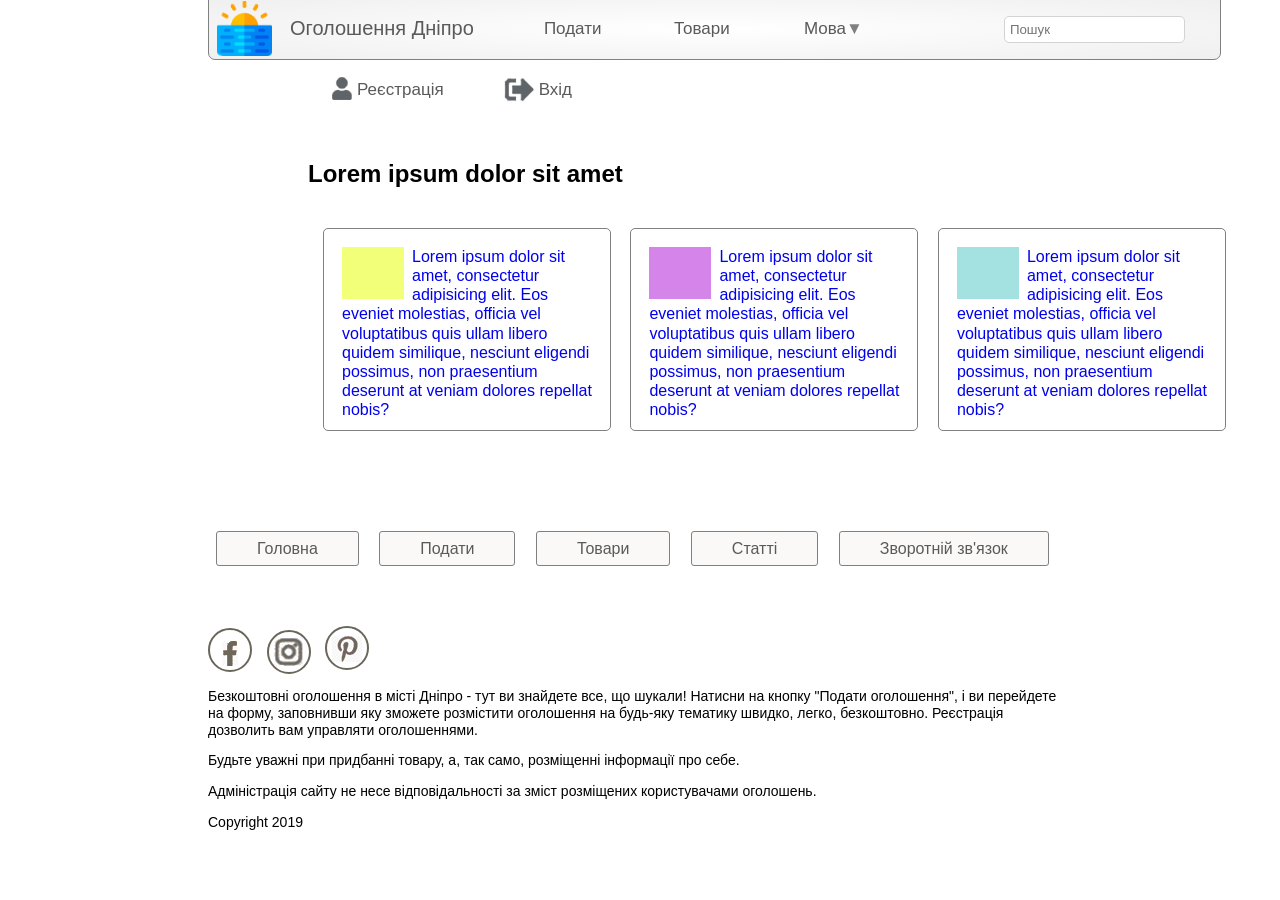
<file: html/free_3.html>
<!DOCTYPE html>
<html lang="en">
<head>
	<meta charset="UTF-8">

	<title>Товари</title>
	<link rel="shortcut icon" type="image/png" href="../imgs/icon_2gg.png">
	<link rel="stylesheet" type="text/css" href="../css/free_3.css">
</head>
<body>
<header>
		
	
	<!-- Панель навігації -->
	<div class="container">
	<nav class="page-navigation">
			<ul>
				<li class="li1"><img src="../imgs/icon_gg.png" width="55"> </li>
				<li class="li2"><a href="../index.html"> Оголошення Дніпро</a></li>
				<li class="li3"><a href="../html/sabmit.html"> Подати</a></li>
				<li class="li4"><a href="../html/goods.html"> Товари</a></li>
		<!-- Мова другий рівень -->
				<li class="li5"><a href="#" class="str9660"> Мова</a>
					<ul>
                <li> <a href="#"><img src="../imgs/ua.png" class="flag">Українська</a></li>
                <li><a href="#"><img src="../imgs/gb.png" class="flag">English</a></li>
                
            </ul>
				</li>
		<!-- /Мова другий рівень -->

			<li class="poshuk">
			<form action="#">
				<input type="text" placeholder="Пошук">
			</form>
		</li>
			<li class="li6"><img src="../imgs/user.png" width="20"> </li>
				<li class="li7"><a href="../html/form.html">Реєстрація</a></li>
				<li class="li8"><img src="../imgs/exit.png" width="30"></li>
				<li class="li9"><a href="../html/login.html">Вхід</a></li>
			</ul>
		
	</nav>
	</div>
	<!-- /Панель навигації -->
	</header>

	<div class="form_reg">
	
<form name="registration" action="#" method="POST">
	<h2>Lorem ipsum dolor sit amet</h2>
	
	
	<br>
	
	<a href="../html/free_o.html"> <div class="contacna_osoba"><div class="colorblock1"></div>Lorem ipsum dolor sit amet, consectetur adipisicing elit. Eos eveniet molestias, officia vel voluptatibus quis ullam libero quidem similique, nesciunt eligendi possimus, non praesentium deserunt at veniam dolores repellat nobis?
		
	</div></a>
	<a href="../html/free_o.html"> <div class="contacna_osoba"><div class="colorblock2"></div>Lorem ipsum dolor sit amet, consectetur adipisicing elit. Eos eveniet molestias, officia vel voluptatibus quis ullam libero quidem similique, nesciunt eligendi possimus, non praesentium deserunt at veniam dolores repellat nobis?
	</div></a>
	<a href="../html/free_o.html"> <div class="contacna_osoba"><div class="colorblock3"></div>Lorem ipsum dolor sit amet, consectetur adipisicing elit. Eos eveniet molestias, officia vel voluptatibus quis ullam libero quidem similique, nesciunt eligendi possimus, non praesentium deserunt at veniam dolores repellat nobis?
	</div></a>
	
	<!-- <input type="text"class="contacna_osoba">
	<br><br> -->
	
	
	
	</div>
	</form>	
</div>	
			
		<!-- smal_menu-->
			<ul class="smal_menu">
				<li><a href="../index.html">Головна</a></li>
				<li><a href="../html/sabmit.html">Подати</a></li>
				<li><a href="../html/goods.html">Товари</a></li>
				<li><a href="../html/articles.html">Статті</a></li>
				<li><a href="../html/feedback.html">Зворотній зв'язок</a></li>
			</ul>
			
		<!-- /smal_menu -->
	<!-- </main> -->

<footer>
		<!-- Соцмережі -->
		<div class="share">
			<a href="https://www.facebook.com/" class="social"><img src="../imgs/fb.png" class="fb"></a>
			<a href="https://www.instagram.com/" class="social"><img src="../imgs/ins.png" class="ins"></a>
			<a href="https://www.pinterest.com/" class="social"><img src="../imgs/pin.png" class="pin"></a>
		</div>
		<!-- /Соцмережі -->
		<div>
			<p>
				Безкоштовні оголошення в місті Дніпро - тут ви знайдете все, що шукали! Натисни на кнопку "Подати оголошення", і ви перейдете на форму, заповнивши яку зможете розмістити оголошення на будь-яку тематику швидко, легко, безкоштовно. Реєстрація дозволить вам управляти оголошеннями.
			</p>
			<p>
				Будьте уважні при придбанні товару, а, так само, розміщенні інформації про себе.
			</p>
			<p>
				Адміністрація сайту не несе відповідальності за зміст розміщених користувачами оголошень.
			</p>
			<p>Copyright 2019</p>
		</div>
	</footer>
	</body>
</html>
</file>
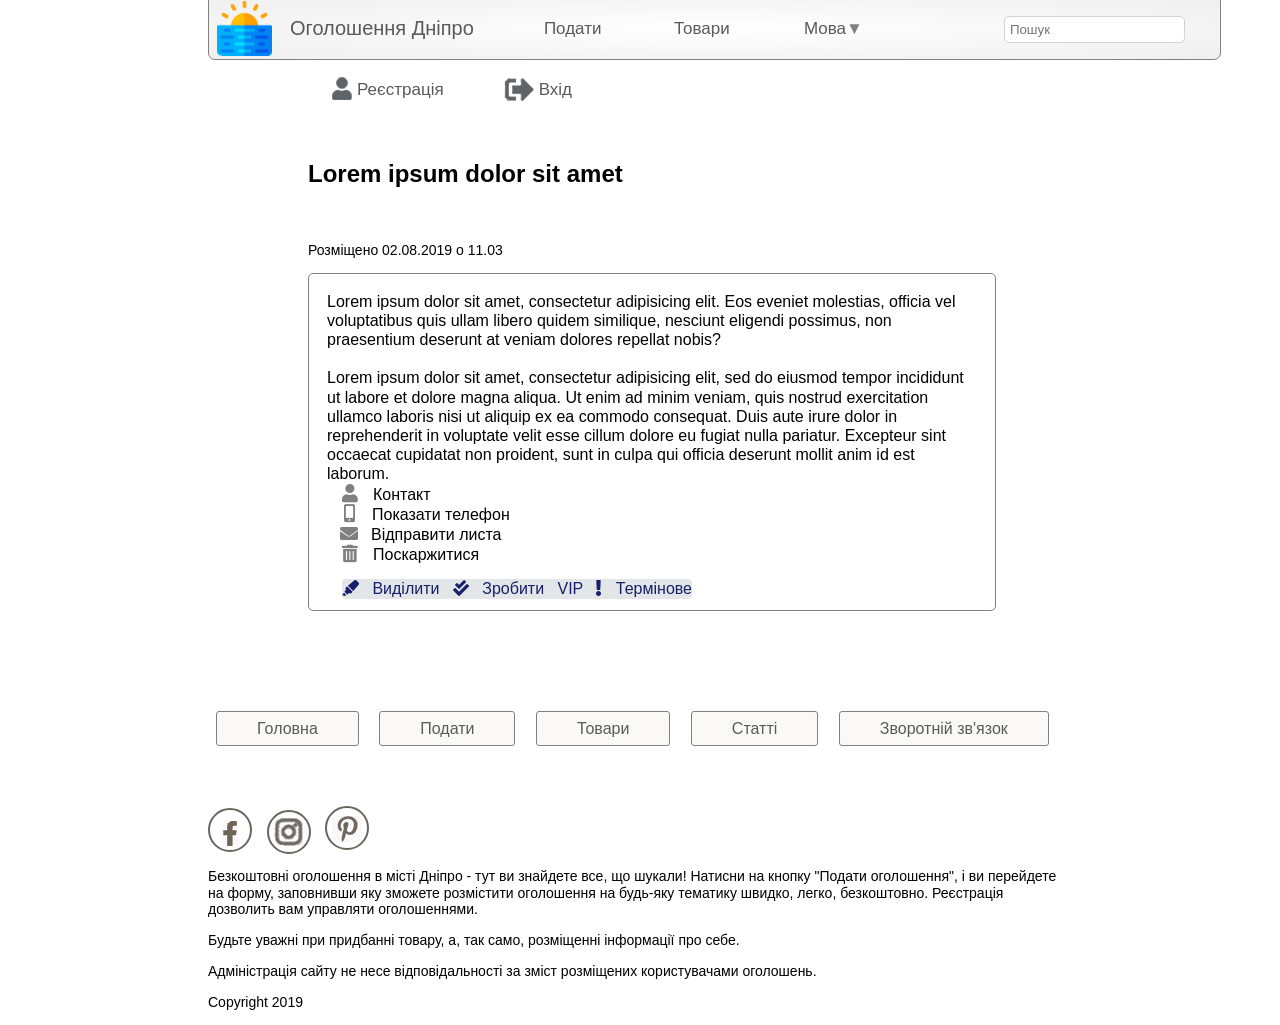
<file: html/free_o.html>
<!DOCTYPE html>
<html lang="en">
<head>
	<meta charset="UTF-8">

	<title>Оголошення</title>
	<link rel="shortcut icon" type="image/png" href="../imgs/icon_2gg.png">
	<link rel="stylesheet" type="text/css" href="../css/free_o.css">
	<link rel="stylesheet" href="https://use.fontawesome.com/releases/v5.1.0/css/all.css"
</head>
<body>
<header>
		
	
	<!-- Панель навігації -->
	<div class="container">
	<nav class="page-navigation">
			<ul>
				<li class="li1"><img src="../imgs/icon_gg.png" width="55"> </li>
				<li class="li2"><a href="../index.html"> Оголошення Дніпро</a></li>
				<li class="li3"><a href="../html/sabmit.html"> Подати</a></li>
				<li class="li4"><a href="../html/goods.html"> Товари</a></li>
		<!-- Мова другий рівень -->
				<li class="li5"><a href="#" class="str9660"> Мова</a>
					<ul>
                <li> <a href="#"><img src="../imgs/ua.png" class="flag">Українська</a></li>
                <li><a href="#"><img src="../imgs/gb.png" class="flag">English</a></li>
                
            </ul>
				</li>
		<!-- /Мова другий рівень -->

			<li class="poshuk">
			<form action="#">
				<input type="text" placeholder="Пошук">
			</form>
		</li>
			<li class="li6"><img src="../imgs/user.png" width="20"> </li>
				<li class="li7"><a href="../html/form.html">Реєстрація</a></li>
				<li class="li8"><img src="../imgs/exit.png" width="30"></li>
				<li class="li9"><a href="../html/login.html">Вхід</a></li>
			</ul>
		
	</nav>
	</div>
	<!-- /Панель навигації -->
	</header>

	<div class="form_reg">
	
<form name="registration" action="#" method="POST">
	<h2>Lorem ipsum dolor sit amet</h2>
	
	
	<br>
	<p> Розміщено 02.08.2019 о 11.03</p>
	<div class="contacna_osoba">Lorem ipsum dolor sit amet, consectetur adipisicing elit. Eos eveniet molestias, officia vel voluptatibus quis ullam libero quidem similique, nesciunt eligendi possimus, non praesentium deserunt at veniam dolores repellat nobis?
		<br><br>
		Lorem ipsum dolor sit amet, consectetur adipisicing elit, sed do eiusmod
			tempor incididunt ut labore et dolore magna aliqua. Ut enim ad minim veniam,
			quis nostrud exercitation ullamco laboris nisi ut aliquip ex ea commodo
			consequat. Duis aute irure dolor in reprehenderit in voluptate velit esse
			cillum dolore eu fugiat nulla pariatur. Excepteur sint occaecat cupidatat non
			proident, sunt in culpa qui officia deserunt mollit anim id est laborum.
			<!--=========icons Vip ====================  -->
		<ul>
		<li><i class="fa fa-user"></i>Контакт</li>  <!-- user -->

		<li><i class="fas fa-mobile-alt"></i>Показати телефон</li> <!-- phone -->
		<li><i class="fas fa-envelope"></i>Відправити листа</li><!--envelope  -->
		<li><i class="fas fa-trash-alt"></i>Поскаржитися</li>
	</ul> 
	<div class="vip_icons"> <i class="fas fa-highlighter"></i> Виділити   
	<i class="fas fa-check-double"></i>
	Зробити VIP <i class="fas fa-exclamation"></i>
	Термінове</p></div>

	<!--=========End icons Vip ====================  -->
		
	</div>
	
	<!-- <input type="text"class="contacna_osoba">
	<br><br> -->
	
	
	
	</div>
	</form>	
</div>	
			
		<!-- smal_menu-->
			<ul class="smal_menu">
				<li><a href="../index.html">Головна</a></li>
				<li><a href="../html/sabmit.html">Подати</a></li>
				<li><a href="../html/goods.html">Товари</a></li>
				<li><a href="../html/articles.html">Статті</a></li>
				<li><a href="../html/feedback.html">Зворотній зв'язок</a></li>
			</ul>
			
		<!-- /smal_menu -->
	<!-- </main> -->

<footer>
		<!-- Соцмережі -->
		<div class="share">
			<a href="https://www.facebook.com/"class="social"><img src="../imgs/fb.png" class="fb"></a>
			<a href="https://www.instagram.com/" class="social"><img src="../imgs/ins.png" class="ins"></a>
			<a href="https://www.pinterest.com/" class="social"><img src="../imgs/pin.png" class="pin"></a>
		</div>
		<!-- /Соцмережі -->
		<div>
			<p>
				Безкоштовні оголошення в місті Дніпро - тут ви знайдете все, що шукали! Натисни на кнопку "Подати оголошення", і ви перейдете на форму, заповнивши яку зможете розмістити оголошення на будь-яку тематику швидко, легко, безкоштовно. Реєстрація дозволить вам управляти оголошеннями.
			</p>
			<p>
				Будьте уважні при придбанні товару, а, так само, розміщенні інформації про себе.
			</p>
			<p>
				Адміністрація сайту не несе відповідальності за зміст розміщених користувачами оголошень.
			</p>
			<p>Copyright 2019</p>
		</div>
	</footer>
	</body>
</html>
</file>
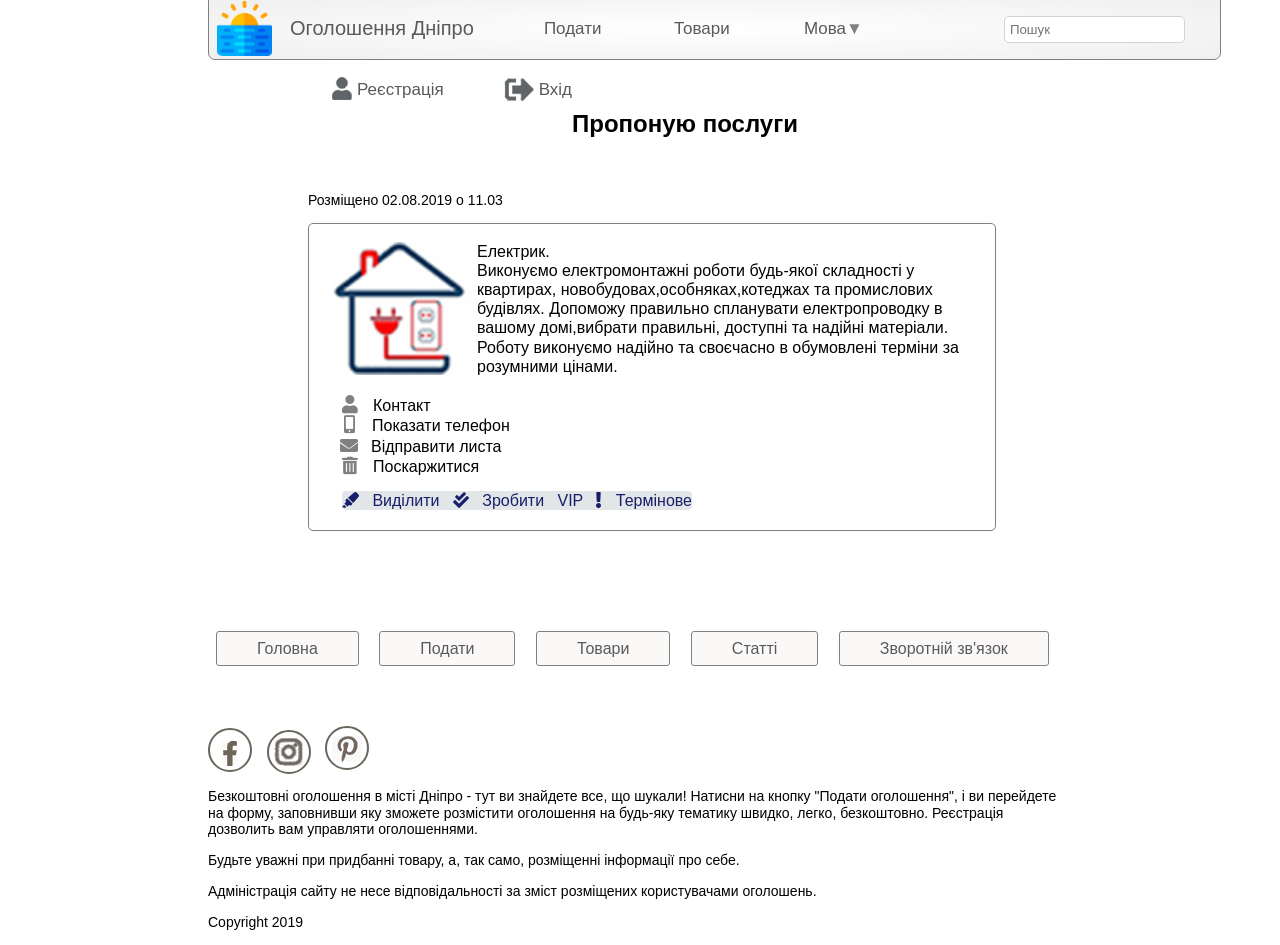
<file: html/free_o1.html>
<!DOCTYPE html>
<html lang="en">
<head>
	<meta charset="UTF-8">

	<title>Пропоную послуги</title>
	<link rel="shortcut icon" type="image/png" href="../imgs/icon_2gg.png">
	<link rel="stylesheet" type="text/css" href="../css/free_o1.css">
	<link rel="stylesheet" href="https://use.fontawesome.com/releases/v5.1.0/css/all.css"
</head>
<body>
<header>
		
	
	<!-- Панель навігації -->
	<div class="container">
	<nav class="page-navigation">
			<ul>
				<li class="li1"><img src="../imgs/icon_gg.png" width="55"> </li>
				<li class="li2"><a href="../index.html"> Оголошення Дніпро</a></li>
				<li class="li3"><a href="../html/sabmit.html"> Подати</a></li>
				<li class="li4"><a href="../html/goods.html"> Товари</a></li>
		<!-- Мова другий рівень -->
				<li class="li5"><a href="#" class="str9660"> Мова</a>
					<ul>
                <li> <a href="#"><img src="../imgs/ua.png" class="flag">Українська</a></li>
                <li><a href="#"><img src="../imgs/gb.png" class="flag">English</a></li>
                
            </ul>
				</li>
		<!-- /Мова другий рівень -->

			<li class="poshuk">
			<form action="#">
				<input type="text" placeholder="Пошук">
			</form>
		</li>
			<li class="li6"><img src="../imgs/user.png" width="20"> </li>
				<li class="li7"><a href="../html/form.html">Реєстрація</a></li>
				<li class="li8"><img src="../imgs/exit.png" width="30"></li>
				<li class="li9"><a href="../html/login.html">Вхід</a></li>
			</ul>
		
	</nav>
	</div>
	<!-- /Панель навигації -->
	</header>

	<div class="form_reg">
	
<form name="registration" action="#" method="POST">
	<h2>Пропоную послуги </h2>
	
	
	<br>
	<p> Розміщено 02.08.2019 о 11.03</p>
	<div class="contacna_osoba"><img src="../imgs/elec.png" class="elec">Електрик. <br> Виконуємо електромонтажні роботи будь-якої складності у квартирах, новобудовах,особняках,котеджах та промислових будівлях. Допоможу правильно спланувати електропроводку в вашому домі,вибрати правильні, доступні та надійні матеріали. Роботу виконуємо надійно та своєчасно в обумовлені терміни за розумними цінами.<br> <br>

		<!--=========icons Vip ====================  -->
		<ul>
		<li><i class="fa fa-user"></i>Контакт</li>  <!-- user -->

		<li><i class="fas fa-mobile-alt"></i>Показати телефон</li> <!-- phone -->
		<li><i class="fas fa-envelope"></i>Відправити листа</li><!--envelope  -->
		<li><i class="fas fa-trash-alt"></i>Поскаржитися</li>
	</ul> 
	<div class="vip_icons"> <i class="fas fa-highlighter"></i> Виділити   
	<i class="fas fa-check-double"></i>
	Зробити VIP <i class="fas fa-exclamation"></i>
	Термінове</p></div>

	<!--=========End icons Vip ====================  -->
	
	</div>
	</form>	
</div>	
			
		<!-- smal_menu-->
			<ul class="smal_menu">
				<li><a href="../index.html">Головна</a></li>
				<li><a href="../html/sabmit.html">Подати</a></li>
				<li><a href="../html/goods.html">Товари</a></li>
				<li><a href="../html/articles.html">Статті</a></li>
				<li><a href="../html/feedback.html">Зворотній зв'язок</a></li>
			</ul>
			
		<!-- /smal_menu -->
	<!-- </main> -->

<footer>
		<!-- Соцмережі -->
		<div class="share">
			<a href="https://www.facebook.com/" class="social"><img src="../imgs/fb.png" class="fb"></a>
			<a href="https://www.instagram.com/" class="social"><img src="../imgs/ins.png" class="ins"></a>
			<a href="https://www.pinterest.com/" class="social"><img src="../imgs/pin.png" class="pin"></a>
		</div>
		<!-- /Соцмережі -->
		<div>
			<p>
				Безкоштовні оголошення в місті Дніпро - тут ви знайдете все, що шукали! Натисни на кнопку "Подати оголошення", і ви перейдете на форму, заповнивши яку зможете розмістити оголошення на будь-яку тематику швидко, легко, безкоштовно. Реєстрація дозволить вам управляти оголошеннями.
			</p>
			<p>
				Будьте уважні при придбанні товару, а, так само, розміщенні інформації про себе.
			</p>
			<p>
				Адміністрація сайту не несе відповідальності за зміст розміщених користувачами оголошень.
			</p>
			<p>Copyright 2019</p>
		</div>
	</footer>
	</body>
</html>
</file>
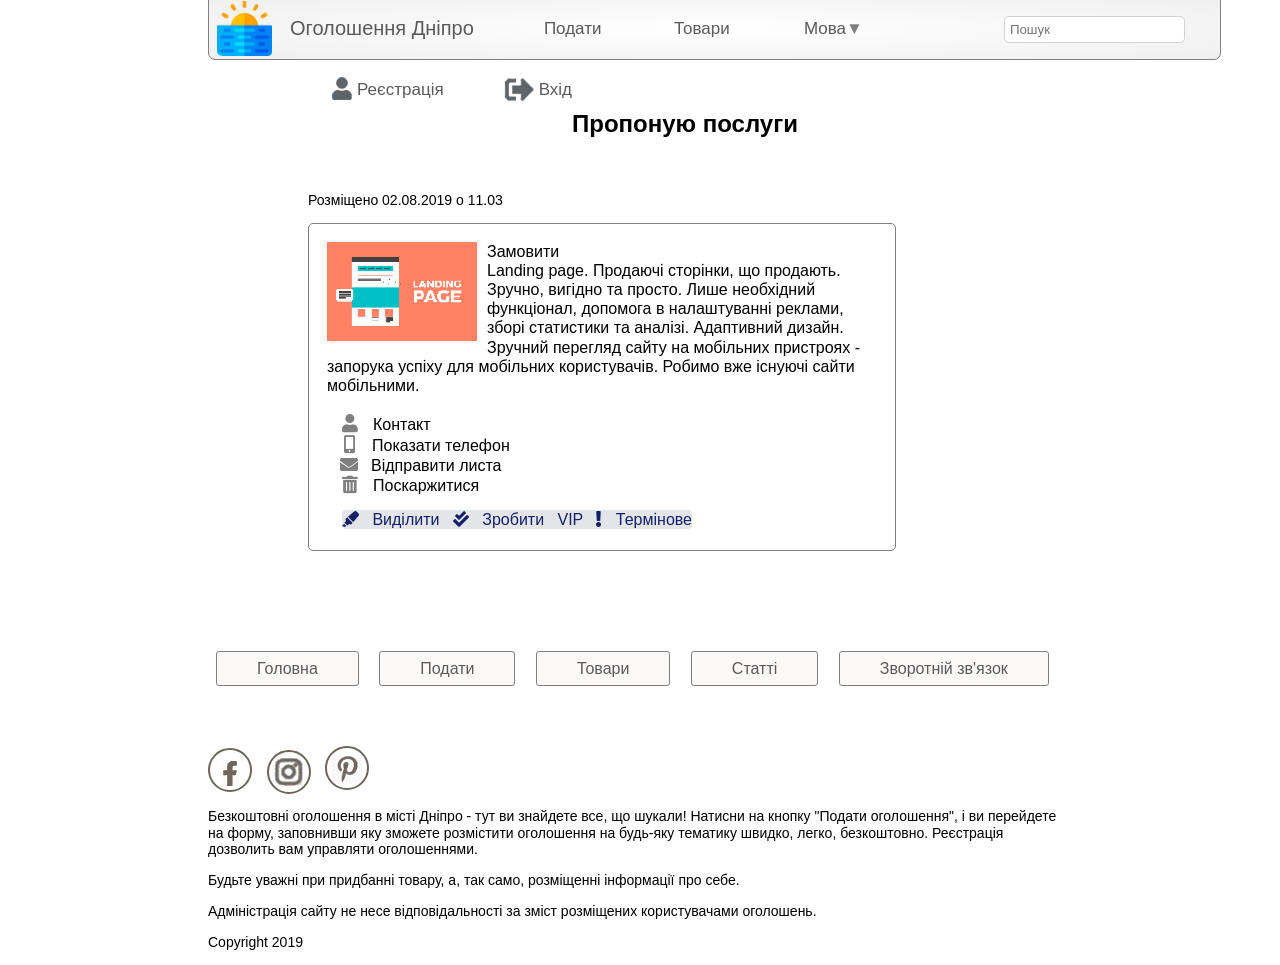
<file: html/free_o2.html>
<!DOCTYPE html>
<html lang="en">
<head>
	<meta charset="UTF-8">

	<title>Пропоную послуги</title>
	<link rel="shortcut icon" type="image/png" href="../imgs/icon_2gg.png">
	<link rel="stylesheet" type="text/css" href="../css/free_o2.css">
	<link rel="stylesheet" href="https://use.fontawesome.com/releases/v5.1.0/css/all.css"
</head>
<body>
<header>
		
	
	<!-- Панель навігації -->
	<div class="container">
	<nav class="page-navigation">
			<ul>
				<li class="li1"><img src="../imgs/icon_gg.png" width="55"> </li>
				<li class="li2"><a href="../index.html"> Оголошення Дніпро</a></li>
				<li class="li3"><a href="../html/sabmit.html"> Подати</a></li>
				<li class="li4"><a href="../html/goods.html"> Товари</a></li>
		<!-- Мова другий рівень -->
				<li class="li5"><a href="#" class="str9660"> Мова</a>
					<ul>
                <li> <a href="#"><img src="../imgs/ua.png" class="flag">Українська</a></li>
                <li><a href="#"><img src="../imgs/gb.png" class="flag">English</a></li>
                
            </ul>
				</li>
		<!-- /Мова другий рівень -->

			<li class="poshuk">
			<form action="#">
				<input type="text" placeholder="Пошук">
			</form>
		</li>
			<li class="li6"><img src="../imgs/user.png" width="20"> </li>
				<li class="li7"><a href="../html/form.html">Реєстрація</a></li>
				<li class="li8"><img src="../imgs/exit.png" width="30"></li>
				<li class="li9"><a href="../html/login.html">Вхід</a></li>
			</ul>
		
	</nav>
	</div>
	<!-- /Панель навигації -->
	</header>

	<div class="form_reg">
	
<form name="registration" action="#" method="POST">
	<h2>Пропоную послуги </h2>
	
	
	<br>
	<p> Розміщено 02.08.2019 о 11.03</p>
	<div class="contacna_osoba"><img src="../imgs/lending.png" class="elec">Замовити <br>  Landing page. Продаючі сторінки, що продають. Зручно, вигідно та просто. Лише необхідний функціонал, допомога в налаштуванні реклами, зборі статистики та аналізі.
		Адаптивний дизайн.
Зручний перегляд сайту на мобільних пристроях - запорука успіху для мобільних користувачів. Робимо вже існуючі сайти мобільними.<br> <br>

		<!--=========icons Vip ====================  -->
		<ul>
		<li><i class="fa fa-user"></i>Контакт</li>  <!-- user -->

		<li><i class="fas fa-mobile-alt"></i>Показати телефон</li> <!-- phone -->
		<li><i class="fas fa-envelope"></i>Відправити листа</li><!--envelope  -->
		<li><i class="fas fa-trash-alt"></i>Поскаржитися</li>
	</ul> 
	<div class="vip_icons"> <i class="fas fa-highlighter"></i> Виділити   
	<i class="fas fa-check-double"></i>
	Зробити VIP <i class="fas fa-exclamation"></i>
	Термінове</p></div>

	<!--=========End icons Vip ====================  -->
	
	</div>
	</form>	
</div>	
			
		<!-- smal_menu-->
			<ul class="smal_menu">
				<li><a href="../index.html">Головна</a></li>
				<li><a href="../html/sabmit.html">Подати</a></li>
				<li><a href="../html/goods.html">Товари</a></li>
				<li><a href="../html/articles.html">Статті</a></li>
				<li><a href="../html/feedback.html">Зворотній зв'язок</a></li>
			</ul>
			
		<!-- /smal_menu -->
	<!-- </main> -->

<footer>
		<!-- Соцмережі -->
		<div class="share">
			<a href="https://www.facebook.com/" class="social"><img src="../imgs/fb.png" class="fb"></a>
			<a href="https://www.instagram.com/" class="social"><img src="../imgs/ins.png" class="ins"></a>
			<a href="https://www.pinterest.com/" class="social"><img src="../imgs/pin.png" class="pin"></a>
		</div>
		<!-- /Соцмережі -->
		<div>
			<p>
				Безкоштовні оголошення в місті Дніпро - тут ви знайдете все, що шукали! Натисни на кнопку "Подати оголошення", і ви перейдете на форму, заповнивши яку зможете розмістити оголошення на будь-яку тематику швидко, легко, безкоштовно. Реєстрація дозволить вам управляти оголошеннями.
			</p>
			<p>
				Будьте уважні при придбанні товару, а, так само, розміщенні інформації про себе.
			</p>
			<p>
				Адміністрація сайту не несе відповідальності за зміст розміщених користувачами оголошень.
			</p>
			<p>Copyright 2019</p>
		</div>
	</footer>
	</body>
</html>
</file>
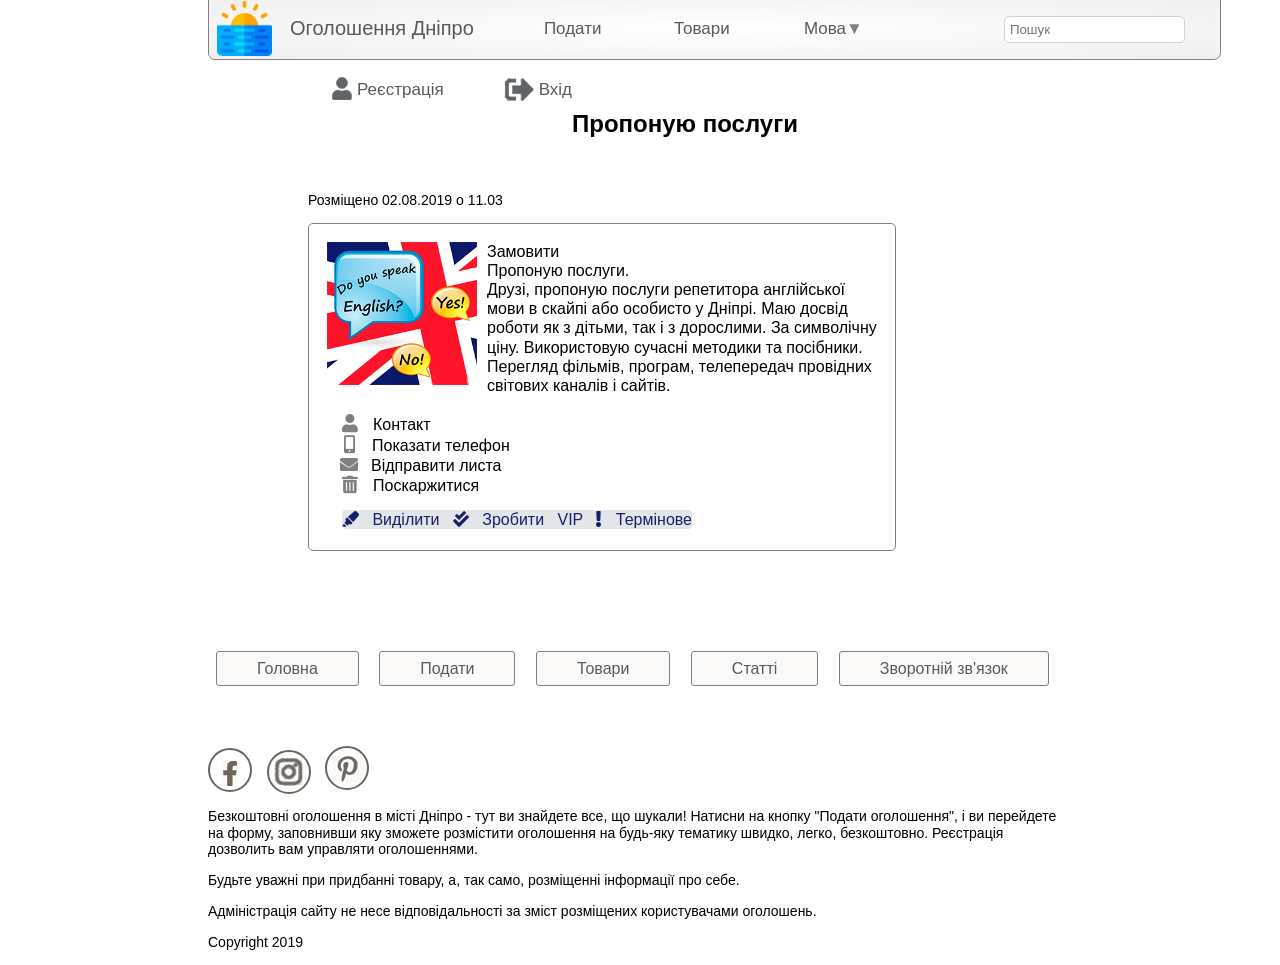
<file: html/free_o3.html>
<!DOCTYPE html>
<html lang="en">
<head>
	<meta charset="UTF-8">

	<title>Пропоную послуги</title>
	<link rel="shortcut icon" type="image/png" href="../imgs/icon_2gg.png">
	<link rel="stylesheet" type="text/css" href="../css/free_o3.css">
	<link rel="stylesheet" href="https://use.fontawesome.com/releases/v5.1.0/css/all.css"
</head>
<body>
<header>
		
	
	<!-- Панель навігації -->
	<div class="container">
	<nav class="page-navigation">
			<ul>
				<li class="li1"><img src="../imgs/icon_gg.png" width="55"> </li>
				<li class="li2"><a href="../index.html"> Оголошення Дніпро</a></li>
				<li class="li3"><a href="../html/sabmit.html"> Подати</a></li>
				<li class="li4"><a href="../html/goods.html"> Товари</a></li>
		<!-- Мова другий рівень -->
				<li class="li5"><a href="#" class="str9660"> Мова</a>
					<ul>
                <li> <a href="#"><img src="../imgs/ua.png" class="flag">Українська</a></li>
                <li><a href="#"><img src="../imgs/gb.png" class="flag">English</a></li>
                
            </ul>
				</li>
		<!-- /Мова другий рівень -->

			<li class="poshuk">
			<form action="#">
				<input type="text" placeholder="Пошук">
			</form>
		</li>
			<li class="li6"><img src="../imgs/user.png" width="20"> </li>
				<li class="li7"><a href="../html/form.html">Реєстрація</a></li>
				<li class="li8"><img src="../imgs/exit.png" width="30"></li>
				<li class="li9"><a href="../html/login.html">Вхід</a></li>
			</ul>
		
	</nav>
	</div>
	<!-- /Панель навигації -->
	</header>

	<div class="form_reg">
	
<form name="registration" action="#" method="POST">
	<h2>Пропоную послуги </h2>
	
	
	<br>
	<p> Розміщено 02.08.2019 о 11.03</p>
	<div class="contacna_osoba"><img src="../imgs/study.png" class="elec">Замовити <br>  Пропоную послуги. <br> Друзі, пропоную послуги репетитора англійської мови в скайпі або особисто у Дніпрі. Маю досвід роботи як з дітьми, так і з дорослими. За символічну ціну. Використовую сучасні методики та посібники. Перегляд фільмів, програм, телепередач провідних світових каналів і сайтів.
<br> <br>

		<!--=========icons Vip ====================  -->
		<ul>
		<li><i class="fa fa-user"></i>Контакт</li>  <!-- user -->

		<li><i class="fas fa-mobile-alt"></i>Показати телефон</li> <!-- phone -->
		<li><i class="fas fa-envelope"></i>Відправити листа</li><!--envelope  -->
		<li><i class="fas fa-trash-alt"></i>Поскаржитися</li>
	</ul> 
	<div class="vip_icons"> <i class="fas fa-highlighter"></i> Виділити   
	<i class="fas fa-check-double"></i>
	Зробити VIP <i class="fas fa-exclamation"></i>
	Термінове</p></div>

	<!--=========End icons Vip ====================  -->
	
	</div>
	</form>	
</div>	
			
		<!-- smal_menu-->
			<ul class="smal_menu">
				<li><a href="../index.html">Головна</a></li>
				<li><a href="../html/sabmit.html">Подати</a></li>
				<li><a href="../html/goods.html">Товари</a></li>
				<li><a href="../html/articles.html">Статті</a></li>
				<li><a href="../html/feedback.html">Зворотній зв'язок</a></li>
			</ul>
			
		<!-- /smal_menu -->
	<!-- </main> -->

<footer>
		<!-- Соцмережі -->
		<div class="share">
			<a href="https://www.facebook.com/" class="social"><img src="../imgs/fb.png" class="fb"></a>
			<a href="https://www.instagram.com/" class="social"><img src="../imgs/ins.png" class="ins"></a>
			<a href="https://www.pinterest.com/" class="social"><img src="../imgs/pin.png" class="pin"></a>
		</div>
		<!-- /Соцмережі -->
		<div>
			<p>
				Безкоштовні оголошення в місті Дніпро - тут ви знайдете все, що шукали! Натисни на кнопку "Подати оголошення", і ви перейдете на форму, заповнивши яку зможете розмістити оголошення на будь-яку тематику швидко, легко, безкоштовно. Реєстрація дозволить вам управляти оголошеннями.
			</p>
			<p>
				Будьте уважні при придбанні товару, а, так само, розміщенні інформації про себе.
			</p>
			<p>
				Адміністрація сайту не несе відповідальності за зміст розміщених користувачами оголошень.
			</p>
			<p>Copyright 2019</p>
		</div>
	</footer>
	</body>
</html>
</file>
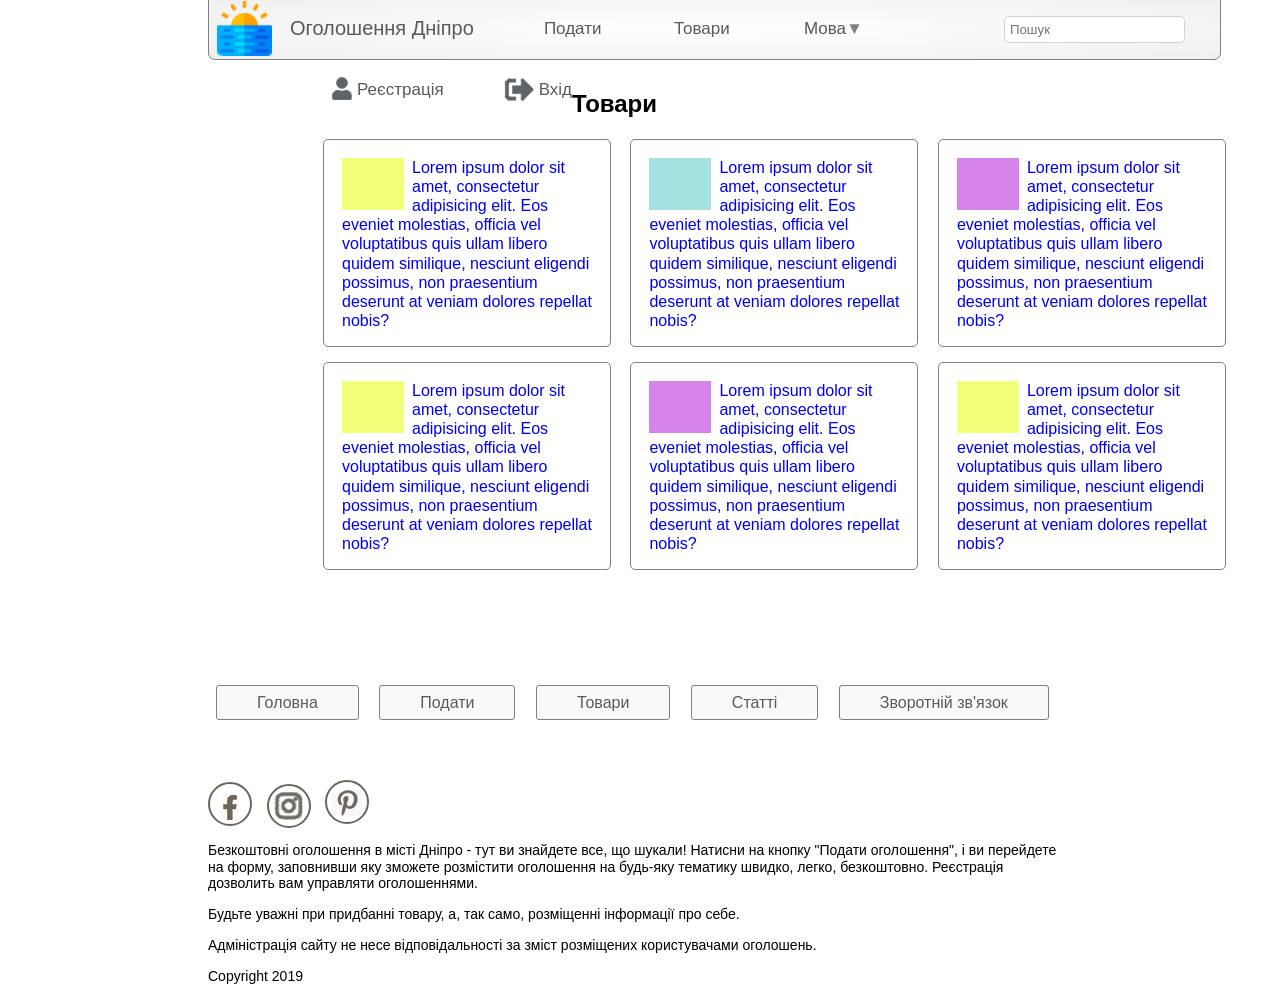
<file: html/goods.html>
<!DOCTYPE html>
<html lang="en">
<head>
	<meta charset="UTF-8">

	<title>Товари</title>
	<link rel="shortcut icon" type="image/png" href="../imgs/icon_2gg.png">
	<link rel="stylesheet" type="text/css" href="../css/goods.css">
</head>
<body>
<header>
		
	
	<!-- Панель навігації -->
	<div class="container">
	<nav class="page-navigation">
			<ul>
				<li class="li1"><img src="../imgs/icon_gg.png" width="55"> </li>
				<li class="li2"><a href="../index.html"> Оголошення Дніпро</a></li>
				<li class="li3"><a href="../html/sabmit.html"> Подати</a></li>
				<li class="li4"><a href="../html/goods.html"> Товари</a></li>
		<!-- Мова другий рівень -->
				<li class="li5"><a href="#" class="str9660"> Мова</a>
					<ul>
                <li> <a href="#"><img src="../imgs/ua.png" class="flag">Українська</a></li>
                <li><a href="#"><img src="../imgs/gb.png" class="flag">English</a></li>
                
            </ul>
				</li>
		<!-- /Мова другий рівень -->

			<li class="poshuk">
			<form action="#">
				<input type="text" placeholder="Пошук">
			</form>
		</li>
			<li class="li6"><img src="../imgs/user.png" width="20"> </li>
				<li class="li7"><a href="../html/form.html">Реєстрація</a></li>
				<li class="li8"><img src="../imgs/exit.png" width="30"></li>
				<li class="li9"><a href="../html/login.html">Вхід</a></li>
			</ul>
		
	</nav>
	</div>
	<!-- /Панель навигації -->
	</header>

	<div class="form_reg">
	
<form name="registration" action="#" method="POST">
	<h2>Товари</h2>
	
	
	
	<a href="../html/free_o.html"> <div class="contacna_osoba"><div class="colorblock1"></div>Lorem ipsum dolor sit amet, consectetur adipisicing elit. Eos eveniet molestias, officia vel voluptatibus quis ullam libero quidem similique, nesciunt eligendi possimus, non praesentium deserunt at veniam dolores repellat nobis?
	</div></a>
	<a href="../html/free_o.html"> <div class="contacna_osoba"><div class="colorblock3"></div>Lorem ipsum dolor sit amet, consectetur adipisicing elit. Eos eveniet molestias, officia vel voluptatibus quis ullam libero quidem similique, nesciunt eligendi possimus, non praesentium deserunt at veniam dolores repellat nobis?
	</div></a>
<a href="../html/free_o.html"> <div class="contacna_osoba"><div class="colorblock2"></div>Lorem ipsum dolor sit amet, consectetur adipisicing elit. Eos eveniet molestias, officia vel voluptatibus quis ullam libero quidem similique, nesciunt eligendi possimus, non praesentium deserunt at veniam dolores repellat nobis?</div></a>

	<a href="../html/free_o.html"> <div class="contacna_osoba"><div class="colorblock1"></div>Lorem ipsum dolor sit amet, consectetur adipisicing elit. Eos eveniet molestias, officia vel voluptatibus quis ullam libero quidem similique, nesciunt eligendi possimus, non praesentium deserunt at veniam dolores repellat nobis?
	</div></a>

	<a href="../html/free_o.html"> <div class="contacna_osoba"><div class="colorblock2"></div>Lorem ipsum dolor sit amet, consectetur adipisicing elit. Eos eveniet molestias, officia vel voluptatibus quis ullam libero quidem similique, nesciunt eligendi possimus, non praesentium deserunt at veniam dolores repellat nobis?
	</div></a>
	<a href="../html/free_o.html"> <div class="contacna_osoba"><div class="colorblock1"></div>Lorem ipsum dolor sit amet, consectetur adipisicing elit. Eos eveniet molestias, officia vel voluptatibus quis ullam libero quidem similique, nesciunt eligendi possimus, non praesentium deserunt at veniam dolores repellat nobis?
	</div></a>
	
	<!-- <input type="text"class="contacna_osoba">
	<br><br> -->
	
	
	
	</div>
	</form>	
</div>	
			
		<!-- smal_menu-->
			<ul class="smal_menu">
				<li><a href="../index.html">Головна</a></li>
				<li><a href="../html/sabmit.html">Подати</a></li>
				<li><a href="../html/goods.html">Товари</a></li>
				<li><a href="../html/articles.html">Статті</a></li>
				<li><a href="../html/feedback.html">Зворотній зв'язок</a></li>
			</ul>
			
		<!-- /smal_menu -->
	<!-- </main> -->

<footer>
		<!-- Соцмережі -->
		<div class="share">
			<a href="https://www.facebook.com/" class="social"><img src="../imgs/fb.png" class="fb"></a>
			<a href="https://www.instagram.com/" class="social"><img src="../imgs/ins.png" class="ins"></a>
			<a href="https://www.pinterest.com/" class="social"><img src="../imgs/pin.png" class="pin"></a>
		</div>
		<!-- /Соцмережі -->
		<div>
			<p>
				Безкоштовні оголошення в місті Дніпро - тут ви знайдете все, що шукали! Натисни на кнопку "Подати оголошення", і ви перейдете на форму, заповнивши яку зможете розмістити оголошення на будь-яку тематику швидко, легко, безкоштовно. Реєстрація дозволить вам управляти оголошеннями.
			</p>
			<p>
				Будьте уважні при придбанні товару, а, так само, розміщенні інформації про себе.
			</p>
			<p>
				Адміністрація сайту не несе відповідальності за зміст розміщених користувачами оголошень.
			</p>
			<p>Copyright 2019</p>
		</div>
	</footer>
	</body>
</html>
</file>
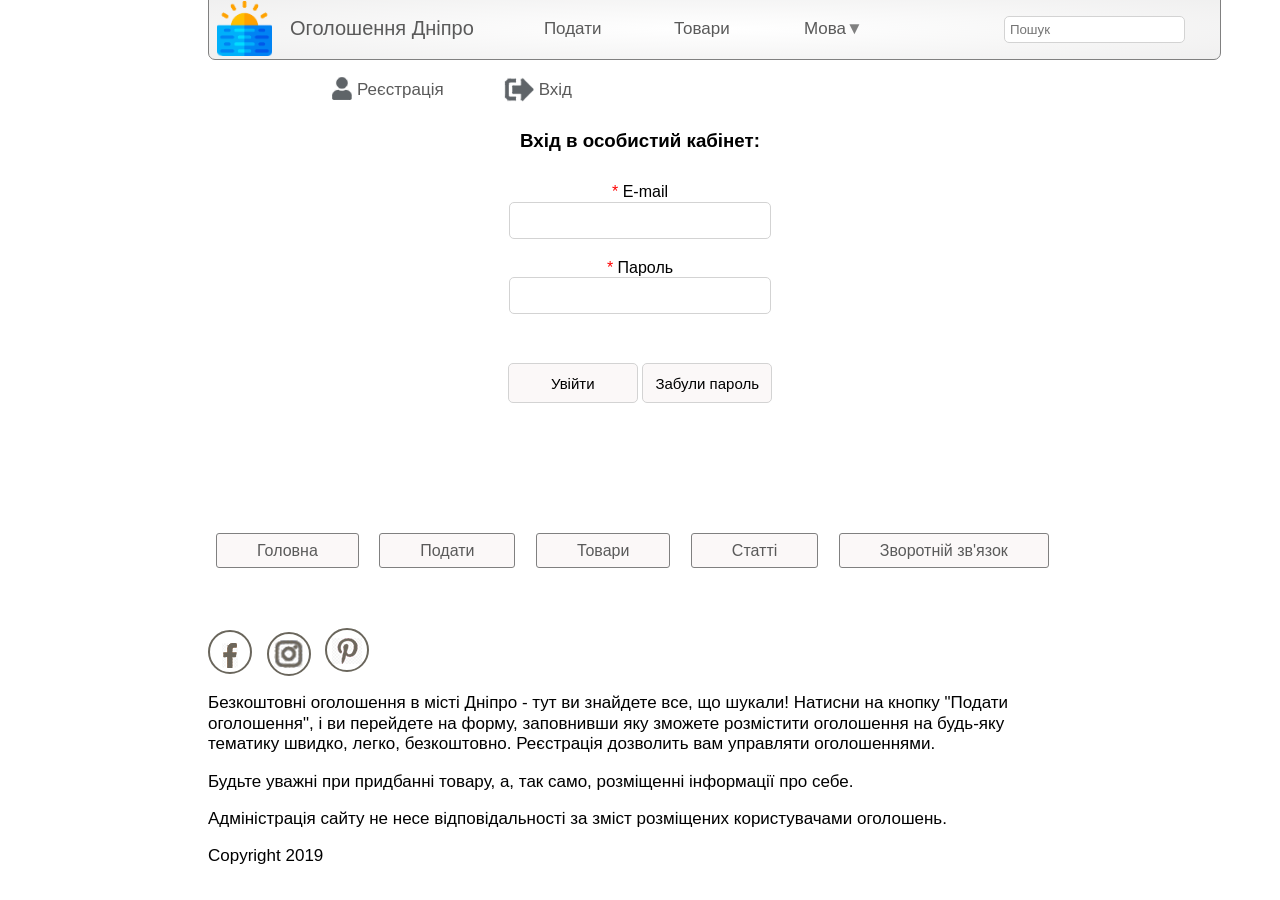
<file: html/login.html>
<!DOCTYPE html>
<html lang="en">
<head>
	<meta charset="UTF-8">
	<meta name="viewport" content="width=device-width, initial-scale=1.0">
	<title>Вхід</title>
	<link rel="shortcut icon" type="image/png" href="../imgs/icon_2gg.png">
	<link rel="stylesheet" type="text/css" href="../css/login.css">
</head>
<body>
<header>
		
	
	<!-- Панель навігації -->
	<div class="container">
	<nav class="page-navigation">
			<ul>
				<li class="li1"><img src="../imgs/icon_gg.png" width="55"> </li>
				<li class="li2"><a href="../index.html"> Оголошення Дніпро</a></li>
				<li class="li3"><a href="../html/sabmit.html"> Подати</a></li>
				<li class="li4"><a href="../html/goods.html"> Товари</a></li>
		<!-- Мова другий рівень -->
				<li class="li5"><a href="#" class="str9660"> Мова</a>
					<ul>
                <li> <a href="#"><img src="../imgs/ua.png" class="flag">Українська</a></li>
                <li><a href="#"><img src="../imgs/gb.png" class="flag">English</a></li>
                
            </ul>
				</li>
		<!-- /Мова другий рівень -->

			<li class="poshuk">
			<form action="#">
				<input type="text" placeholder="Пошук">
			</form>
		</li>
			<li class="li6"><img src="../imgs/user.png" width="20"> </li>
				<li class="li7"><a href="../html/form.html">Реєстрація</a></li>
				<li class="li8"><img src="../imgs/exit.png" width="30"></li>
				<li class="li9"><a href="../html/login.html">Вхід</a></li>
			</ul>
		
	</nav>
	</div>
	<!-- /Панель навигації -->
	</header>

	<div class="form_reg">
	<h3 >Вхід в особистий кабінет:</h3>
<form name="registration" action="#" method="POST">
	
	
	<label><span>*</span> E-mail</label>
	<br>
	<input type="text" name="" class="contacna_osoba">
	<br><br>
	<label form="password"><span>*</span> Пароль</label>
	<br>
	<input type="text"class="contacna_osoba">
	<br><br>
	<input type="submit" value="Увійти" class="contacna_osoba">
	<input type="submit" value="Забули пароль" class="contacna_osoba">
	</div>
	</form>	
</div>	
			
		<!-- smal_menu-->
			<ul class="smal_menu">
				<li><a href="../index.html">Головна</a></li>
				<li><a href="../html/sabmit.html">Подати</a></li>
				<li><a href="../html/goods.html">Товари</a></li>
				<li><a href="../html/articles.html">Статті</a></li>
				<li><a href="../html/feedback.html">Зворотній зв'язок</a></li>
			</ul>
			
		<!-- /smal_menu -->
	<!-- </main> -->

<footer>
		<!-- Соцмережі -->
		<div class="share">
			<a href="#" class="social"><img src="../imgs/fb.png" class="fb"></a>
			<a href="#" class="social"><img src="../imgs/ins.png" class="ins"></a>
			<a href="#" class="social"><img src="../imgs/pin.png" class="pin"></a>
		</div>
		<!-- /Соцмережі -->
		<div>
			<p>
				Безкоштовні оголошення в місті Дніпро - тут ви знайдете все, що шукали! Натисни на кнопку "Подати оголошення", і ви перейдете на форму, заповнивши яку зможете розмістити оголошення на будь-яку тематику швидко, легко, безкоштовно. Реєстрація дозволить вам управляти оголошеннями.
			</p>
			<p>
				Будьте уважні при придбанні товару, а, так само, розміщенні інформації про себе.
			</p>
			<p>
				Адміністрація сайту не несе відповідальності за зміст розміщених користувачами оголошень.
			</p>
			<p>Copyright 2019</p>
		</div>
	</footer>
	</body>
</html>
</file>
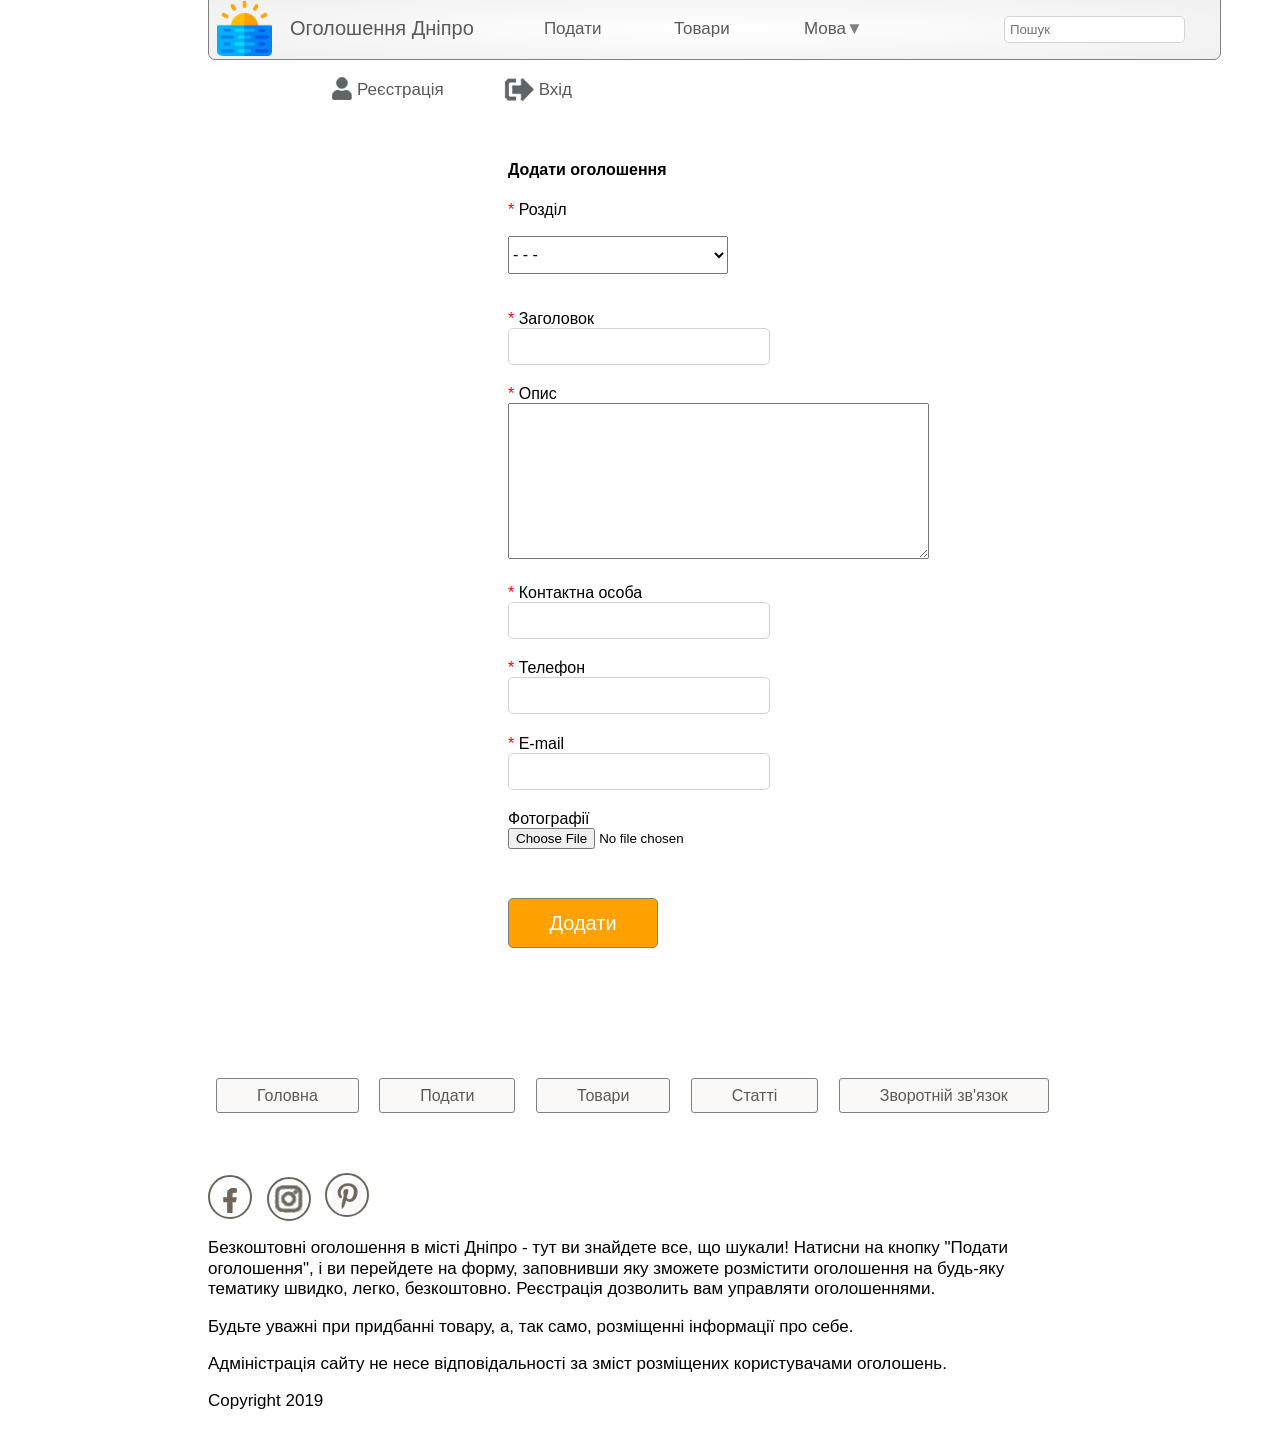
<file: html/sabmit.html>
<!DOCTYPE html>
<html lang="en">
<head>
	<meta charset="UTF-8">

	<title>Подати оголошення</title>
	<link rel="shortcut icon" type="image/png" href="../imgs/icon_2gg.png">
	<link rel="stylesheet" type="text/css" href="../css/sabmit.css">
</head>
<body>
<header>
		
	
	<!-- Панель навігації -->
	<div class="container">
	<nav class="page-navigation">
			<ul>
				<li class="li1"><img src="../imgs/icon_gg.png" width="55"> </li>
				<li class="li2"><a href="../index.html"> Оголошення Дніпро</a></li>
				<li class="li3"><a href="#"> Подати</a></li>
				<li class="li4"><a href="../html/goods.html"> Товари</a></li>
		<!-- Мова другий рівень -->
				<li class="li5"><a href="#" class="str9660"> Мова</a>
					<ul>
                <li> <a href="#"><img src="../imgs/ua.png" class="flag">Українська</a></li>
                <li><a href="#"><img src="../imgs/gb.png" class="flag">English</a></li>
                
            </ul>
				</li>
		<!-- /Мова другий рівень -->

			<li class="poshuk">
			<form action="#">
				<input type="text" placeholder="Пошук">
			</form>
		</li>
			<li class="li6"><img src="../imgs/user.png" width="20"> </li>
				<li class="li7"><a href="../html/form.html">Реєстрація</a></li>
				<li class="li8"><img src="../imgs/exit.png" width="30"></li>
				<li class="li9"><a href="../html/login.html">Вхід</a></li>
			</ul>
		
	</nav>
	</div>
	<!-- /Панель навигації -->
	</header>

	<div class="form_reg">
	
<form name="registration" action="#" method="POST">
	<h4>Додати оголошення</h4>
	
	<label><span>*</span> Розділ</label>
	
	
<p><select class="list1" name="">
  <option>- - -</option>
<option>Віддам безкоштовно</option>
  <option>Прийму безкоштовно</option>
  <option>Продам</option>
  <option>Куплю</option>
  <option>Пропоную послуги</option>
  <option>Шукаю помічника</option>

</ul>
     </select></p>

	<br>
	<label form="password"><span>*</span> Заголовок</label>
	<br>
	<input type="text"class="contacna_osoba">
	<br><br>
	<label form="text_area"><span>*</span> Опис</label>
	<br>
	<textarea cols="50" rows="10">  </textarea>
	<br><br>
	<label><span>*</span>  Контактна особа</label>
	<br>
	<input type="text" name="" class="contacna_osoba">
	<br><br>
	<label><span>*</span> Телефон</label>
	<br>
	<input type="text" name="tel" pattern="+3 8 0(0-9)(3)-(0-9)(2)-(0-9)(2)" title ="телефон в форматі: +38067-777-77-77" class="contacna_osoba">
	<br><br>
	<label><span>*</span> E-mail</label>
	<br>
	<input type="text" name="" class="contacna_osoba">
	<br><br>
	<label for='uploaded_file'>Фотографії</label>
	<br>
  <input type="file" name="uploaded_file" id="uploaded_file" >
	<br><br>
	<input type="submit" value="Додати" class="contacna_osoba">
	
	</div>
	</form>	
</div>	
			
		<!-- smal_menu-->
			<ul class="smal_menu">
				<li><a href="../index.html">Головна</a></li>
				<li><a href="#">Подати</a></li>
				<li><a href="../html/goods.html">Товари</a></li>
				<li><a href="../html/articles.html">Статті</a></li>
				<li><a href="../html/feedback.html">Зворотній зв'язок</a></li>
			</ul>
			
		<!-- /smal_menu -->
	<!-- </main> -->

<footer>
		<!-- Соцмережі -->
		<div class="share">
			<a href="#" class="social"><img src="../imgs/fb.png" class="fb"></a>
			<a href="#" class="social"><img src="../imgs/ins.png" class="ins"></a>
			<a href="#" class="social"><img src="../imgs/pin.png" class="pin"></a>
		</div>
		<!-- /Соцмережі -->
		<div>
			<p>
				Безкоштовні оголошення в місті Дніпро - тут ви знайдете все, що шукали! Натисни на кнопку "Подати оголошення", і ви перейдете на форму, заповнивши яку зможете розмістити оголошення на будь-яку тематику швидко, легко, безкоштовно. Реєстрація дозволить вам управляти оголошеннями.
			</p>
			<p>
				Будьте уважні при придбанні товару, а, так само, розміщенні інформації про себе.
			</p>
			<p>
				Адміністрація сайту не несе відповідальності за зміст розміщених користувачами оголошень.
			</p>
			<p>Copyright 2019</p>
		</div>
	</footer>
	</body>
</html>
</file>
<file: css/style.css>
сброс стилей браузера */
html, body, div, span, object, iframe, h1, h2, h3, h4, h5, h6, p, blockquote, pre, a, abbr, acronym, address, big, cite, code, del, dfn, em, img, ins, kbd, q, s, samp,small, strike, strong, sub, sup, tt, var, b, u, i, center, dl, dt, dd, ol, ul, li, fieldset, form, label, legend,
table, caption, tbody, tfoot, thead, tr, th, td, article, aside, canvas, details, embed, 
figure, figcaption, footer, header, hgroup, menu, nav, output, ruby, section, summary,
time, mark, audio, video {
	margin: 0;
	padding: 0;
	border: 0;
	font-size: 100%;
	vertical-align: baseline;
}
article, aside, details, figcaption, figure, footer, header, hgroup, menu, nav, section {
	display: block;
}
body {
	line-height: 1.2;
}
ol { 
	padding-left: 1.4em;
	list-style: decimal;
}
ul {
	padding-left: 1.4em;
	list-style: square;
}
table {
	border-collapse: collapse;
	border-spacing: 0;
} 
/* конец кода сброса стилей браузера */

/*Обшие стили - для всего документа*/
body {
	font-family: SF UI Display, Arial, San-Serif;
	font-size: 100%;
	background: url("../imgs/fon.png"); 
	background-size: 100%;
}
ul {
	margin: 0;
	padding: 0;
}
ul li {
	list-style-type: none; /*Позбуваємося кружечка*/

}
a {
	text-decoration: none;/*Позбуваємося нижньго підкреслення*/

}
/* Панель навигації*/

header {
	margin-left: 200px;
	width: 80%;
	margin-top: -10px;
	font-size: 17px;
	border-radius: 0 0 7px 7px;
	height: 60px;
	border: 1px solid grey;
	background: radial-gradient(600% 400px, #ffffff, #777473);
}
/*Підменю*/
.page-navigation li ul {
	position: absolute;
	min-width: 150px;
	display: none;

}
.page-navigation li:hover > ul {
	display: block;
}
.page-navigation li > ul li {
	border: 1px solid lightgrey;
	float: none;
	border-radius: 3px;
}
.page-navigation li > ul li a {
	padding: 10px;
	text-transform: none;
	background: #fbf8f8;
}


.page-navigation li {
	float: left;
	
}
.page-navigation li a:hover {
	color: #1c94c4;/* при наведенні стає голубий колір*/
	
}
.page-navigation a {
  display: block;
  color: #5a5a5a;
  
}
.flag {
	width: 28px;
	float: left;
	margin:-1px 8px auto 1px;
}
a.str9660:after {
content:'\25BC';/*трикутничок*/
color: grey;
}
/*Подменю*/
.nav {
	outline: none;
}

.li2,.li3,.li4,.li5,.poshuk,.li8,.li6,.li9,.li7 {
	padding: 17px 0;
}

.li1 {
	margin-top: 2px;
	margin-left: 8px;
}
.li2 {
	font-size: 20px;
	margin-left: 18px;
}
.li3 {
	padding-top: 20px;
	width: 80px;
	margin-left: 70px;
} 
.li4, .li5 {
	padding-top: 20px;
	width: 80px;
	margin-left: 50px;
} 
.poshuk {
	margin-left: 120px;
	
}
 input[type="text"] {
	padding: 5px;
	border: 1px solid grey;
	border-radius: 5px;
}
	/*/Панель навигации
*/
.li8, .li6 {
	margin-left: 60px;
}

.li9, .li7 {
	padding-top: 20px;
	margin-left: 5px;
}
span {
	color: #1c94c4;
}
/* кінець Панель навигації
/*Блок 1*/

.conteiner1{
	margin: 20px auto auto 330px;
	
}
.conteiner2{
	margin: 312px auto auto 330px;
	
}

.blok1,
.blok2,
.blok3 {
	border-radius: 7px;
	height: 270px;
	border: 1px solid grey;
	float: left;
	width: 230px; 
	margin: 10px;
	box-shadow: 0 7px 8px rgba(0,0,0,0.25), 0 10px 10px rgba(0,0,0,0.22); /*тінь від карток*/
	background-color: #fbf8f8;
	
}
h3{
	margin-top: 10px;
	 color: #0f4a8c;
	
	font-size: 20px;
	text-align: center;
	
}
.img1{
	margin-top: -15px; 
	width: 59px;
	padding-left: 70px;
}
.img2{
	margin-top: 1px; 
	width: 80px;
	padding-left: 62px;
}
.img3{
	margin-top: 7px; 
	width: 82px;
	padding-left: 62px;
}
.img4{
	margin-top: -12px; 
	width: 90px;
	padding-left: 53px;
}
.img5{
	margin-top: 0px; 
	width: 68px;
	padding-left: 65px;
}
.img6{
	margin-top: -1px; 
	width: 60px;
	padding-left: 73px;
}
.blok4 {
	border-radius: 7px;
	height: 270px;
	float: left;
	width: 280px; 
	margin: 7px; 
	margin-left: 25px;
}
.zagolovok {
	float: left;
	height: 130px;
	width: 90%;
	border: 1px solid grey;
	border-radius: 7px;
	margin: 10px;
}

.perelic {
	height: auto;
	float: left;
	width: 90%;
	margin: 5px auto auto 22px;
}
 a:hover {
 	color: #1c94c4;
	/*color: #5a5a5a;*/
	}


a {
	color: #0f4a8c;
	/*color: #1c94c4;*/
}
/*/Блок 1*/
.stroka{
	margin-top: 630px;
	height: 28px;
	margin-left: 200px;
	margin-right: 200px;
	font-size: 17px;
	background-color: #fbf8f8; 
	border: 1px solid grey;
	border-radius: 5px;
	text-align: center;
	padding-top: 4px;
	background: radial-gradient(500% 100px, #ffffff, #777473);
}

.buttonlarg {
	width: 280px;
	height: 50px;
	background-color: #0085f4;
	color: white;
	font-size: 20px;
	border-radius: 7px;
}
.conteiner3 {
	margin: 60px auto 30px 325px;color: grey;
}
/*Останні оголошення*/
.blok_ogol {
	width: 290px;
	height: 200px;
	float: left;
	margin-left: 15px;
	border: 2px solid grey;
	border-radius: 5px;
	padding-top: 10px;
	padding-left: 5px;
	background-color: #f5f7f9; 
	}	
	.block_blocka {
	margin: 5px 7px auto 7px;
	}	
.leftfoto {
	width: 130px;
	float:left;
	margin: 10px 10px 2px 2px;
}
.text1 {
	margin-left: 10px;
	font-size:14px;
	color: #525457; /*темно-сірий колір тексту*/
}

/*/Останні оголошення*/

/*Smal menu*/
.smal_menu li {
	/*float: left;*/
	display: inline-block;
	border: 1px solid grey;
	padding: 7px 40px; /*розмір кнопки*/
	margin: 0 23px; /*відстань*/
	border-radius: 7px;
	background-color: #fbf8f8;/*молочний*/
	box-shadow: 0 2px 3px rgba(0,0,0,0.15), 0 5px 5px rgba(0,0,0,0.16); /*тінь*/
	background: radial-gradient(150% 200px, #ffffff, #777473);
}
.smal_menu li a:hover {
	color: #1c94c4;/* при наведенні стає голубий колір*/
	}
.smal_menu li a {
	color: #5a5a5a; /*синій*/
}
.smal_menu {
	margin: 330px auto auto 200px;
}
/*/Smal menu*/

/*Соцмережі*/
.social  {
	width: 40px;
	height: 40px;
	border-radius: 50%; 
	display: inline-block;
	border: 2px solid #6a665c;
	margin-right: 10px;
	background-color: #bdc3c7;
}
.social,.fb
 {
	text-align: center;
	margin-top: 10px;
}
.pin {
	margin-top: 8px;
}
.ins {
	margin-top: 5px;
}
/*/Соцмережі*/

footer {
	padding-top: 50px;
	margin-left: 200px;
	margin-right: 200px;
	font-size: 17px;
}
@media (max-width: 1383px){
	header{
		width: 100%;
		margin: 0 auto;
	}
	.conteiner1,
	.conteiner2,
	.conteiner3,
	.stroka,
	.smal_menu {
	margin-left: 180px; 
		/*margin: 20px auto auto 330px;*/
		/*margin: 0 auto;*/
	}
	@media (max-width: 1300px){
	header{
		width: 100%;
		margin: 0 auto;
	}
	.page-navigation ul li{
	margin-left: 35px;

	}
}
@media (max-width: 1263px){
	.conteiner1,
	.conteiner2,
	.conteiner3,
	.stroka,
	.smal_menu,
	footer {
		margin-left: 80px; 
	}
}
@media (max-width: 1207px){

	.page-navigation ul li{
	margin-left: 25px;

	}
}
@media (max-width: 1163px){
.conteiner1,
	.conteiner2,
	.conteiner3,
	.stroka,
	.smal_menu,
	footer {
		margin-left: 50px; 
	}
}
@media (max-width: 1133px){
.conteiner1,
	.conteiner2,
	.conteiner3,
	.stroka,
	.smal_menu,
	footer {
		margin-left: 20px; 
	}
}
@media (max-width: 1024px){

	header{
		width: 100%;
		margin-left: 0 auto;
		
	}
	
	.li1 {
		position: absolute;
		left: -7px;
	}

	.li2 {
		position: absolute;
		left: 59px;
	}
	#dn {
		position: absolute;
		left: 130px;
		bottom: 17px;
	}
	
	.li3 {
		position: absolute;
		left: 290px;
	}
	.li4 {
		position: absolute;
		left: 380px;
	}
	.li5 {
		position: absolute;
		left: 470px;
		display: none;
	}
	.poshuk {
		position: absolute;
		right: 380px;
	}
	.li6 {
		position: absolute;
		right: 180px;
	}
	.li7 {
		position: absolute;
		right: 150px;
	}
	.li8 {
		position: absolute;
		right: 50px;
	}
	.li9 {
		position: absolute;
		right: 20px;
	}
	.conteiner1,
	.conteiner2,
	.conteiner3,
	.stroka,
	.smal_menu
	footer {
		
		margin-left: 0px; 
	}
	
.position1 {
	position: relative;
	top: -297px;
	
}
.position2 {
	position: relative;
	top: -312px;
	right: 250px;
}
	}
	.blok4 { /*кнопка подати оголошення*/
		
		margin-left: 30px;
		position: relative;
		top: -295px;

	}
	.ogol_en {
		position: relative;
		top: -215px;
	}

	.smal_menu li{
	position: relative;
	left: -320px;
	}
	li.articl {
		position: relative;
		bottom: 35px;
		left: 235px;
	}
	.share {
		position: relative;
		bottom: 30px;
		right: 280px;
	}
	}
@media (max-width: 1104px){
	.page-navigation ul li{
		width: 5%;
	}
	.conteiner1 {
		display: inline-block;
		width: 100%;
	}
}

@media (min-width: 480px) and (max-width:961px) {
	header{
		width: 65%; 
		display: inline-block;
		margin-top: -10px;
		
	}
	
	.li3, .li4, .li5,.poshuk,.li6,.li7,.li8,.li9  {
		display: none;
		}
	
	.li7 {
		position: relative;
		top: 151px;
		left: 220px;
		font-size: 23px;
		}
	
	.blok4 { /*подати оголошення*/
		width: 200px;
		position: relative;
		top: 860px;
		left: 0px;
		}	
	.blok1	{
		position: relative;
		top: -15px;
		left: 20px;
	}
	.blok11 {
		position: relative;
		top: -295px;
	}
	.blok12 {
		position: relative;
		top: -295px;
	}
	.position2 {
		position: relative;
		top: -295px;
	}
	.smal_menu {
		position: relative;
		right: 2px;
	}
	.stroka {
		width: 180%;
		position: relative;
		top: 880px;
		left: -320px;
	}

.conteiner3 {
	position: relative;
		bottom: 450px;
}
.gol {
		display: none;
	}
	.call {
		display: none;
	}
	.call,.gol,.pod,.tov {
		display: none;
	}
	footer {
		width: 90%;
		position: relative;
		bottom: 750px;
	}
	
}
</file>
<file: wp-admin/css/install.css>
html {
	background: #f1f1f1;
	margin: 0 20px;
}

body {
	background: #fff;
	color: #444;
	font-family: -apple-system, BlinkMacSystemFont, "Segoe UI", Roboto, Oxygen-Sans, Ubuntu, Cantarell, "Helvetica Neue", sans-serif;
	margin: 140px auto 25px;
	padding: 20px 20px 10px 20px;
	max-width: 700px;
	-webkit-font-smoothing: subpixel-antialiased;
	box-shadow: 0 1px 3px rgba(0, 0, 0, 0.13);
}

a {
	color: #0073aa;
}

a:hover,
a:active {
	color: #00a0d2;
}

a:focus {
	color: #124964;
	box-shadow:
		0 0 0 1px #5b9dd9,
		0 0 2px 1px rgba(30, 140, 190, 0.8);
}

.ie8 a:focus {
	outline: #5b9dd9 solid 1px;
}

h1, h2 {
	border-bottom: 1px solid #ddd;
	clear: both;
	color: #666;
	font-size: 24px;
	padding: 0;
	padding-bottom: 7px;
	font-weight: 400;
}

h3 {
	font-size: 16px;
}

p, li, dd, dt {
	padding-bottom: 2px;
	font-size: 14px;
	line-height: 1.5;
}

code, .code {
	font-family: Consolas, Monaco, monospace;
}

ul, ol, dl {
	padding: 5px 5px 5px 22px;
}

a img {
	border: 0
}
abbr {
	border: 0;
	font-variant: normal;
}

fieldset {
	border: 0;
	padding: 0;
	margin: 0;
}

label {
	cursor: pointer;
}

#logo {
	margin: 6px 0 14px 0;
	padding: 0 0 7px 0;
	border-bottom: none;
	text-align: center
}
#logo a {
	background-image: url(../images/w-logo-blue.png?ver=20131202);
	background-image: none, url(../images/wordpress-logo.svg?ver=20131107);
	background-size: 84px;
	background-position: center top;
	background-repeat: no-repeat;
	color: #444; /* same as login.css */
	height: 84px;
	font-size: 20px;
	font-weight: 400;
	line-height: 1.3em;
	margin: -130px auto 25px;
	padding: 0;
	text-decoration: none;
	width: 84px;
	text-indent: -9999px;
	outline: none;
	overflow: hidden;
	display: block;
}

.step {
	margin: 20px 0 15px;
}
.step, th {
	text-align: left;
	padding: 0;
}
.language-chooser.wp-core-ui .step .button.button-large {
	height: 36px;
	font-size: 14px;
	line-height: 33px;
	vertical-align: middle;
}
textarea {
	border: 1px solid #ddd;
	font-family: -apple-system, BlinkMacSystemFont, "Segoe UI", Roboto, Oxygen-Sans, Ubuntu, Cantarell, "Helvetica Neue", sans-serif;
	width: 100%;
	box-sizing: border-box;
}

.form-table {
	border-collapse: collapse;
	margin-top: 1em;
	width: 100%;
}

.form-table td {
	margin-bottom: 9px;
	padding: 10px 20px 10px 0;
	font-size: 14px;
	vertical-align: top
}

.form-table th {
	font-size: 14px;
	text-align: left;
	padding: 10px 20px 10px 0;
	width: 140px;
	vertical-align: top;
}

.form-table code {
	line-height: 18px;
	font-size: 14px;
}

.form-table p {
	margin: 4px 0 0 0;
	font-size: 11px;
}

.form-table input {
	line-height: 20px;
	font-size: 15px;
	padding: 3px 5px;
	border: 1px solid #ddd;
	box-shadow: inset 0 1px 2px rgba(0, 0, 0, 0.07);
}

input,
submit {
	font-family: -apple-system, BlinkMacSystemFont, "Segoe UI", Roboto, Oxygen-Sans, Ubuntu, Cantarell, "Helvetica Neue", sans-serif;
}

.form-table input[type=text],
.form-table input[type=email],
.form-table input[type=url],
.form-table input[type=password] {
	width: 206px;
}

.form-table th p {
	font-weight: 400;
}

.form-table.install-success th,
.form-table.install-success td {
	vertical-align: middle;
	padding: 16px 20px 16px 0;
}

.form-table.install-success td p {
	margin: 0;
	font-size: 14px;
}

.form-table.install-success td code {
	margin: 0;
	font-size: 18px;
}

#error-page {
	margin-top: 50px;
}

#error-page p {
	font-size: 14px;
	line-height: 18px;
	margin: 25px 0 20px;
}

#error-page code, .code {
	font-family: Consolas, Monaco, monospace;
}

.wp-hide-pw > .dashicons {
	line-height: inherit;
}

#pass-strength-result {
	background-color: #eee;
	border: 1px solid #ddd;
	color: #23282d;
	margin: -2px 5px 5px 0px;
	padding: 3px 5px;
	text-align: center;
	width: 218px;
	box-sizing: border-box;
	opacity: 0;
}

#pass-strength-result.short {
	background-color: #f1adad;
	border-color: #e35b5b;
	opacity: 1;
}

#pass-strength-result.bad {
	background-color: #fbc5a9;
	border-color: #f78b53;
	opacity: 1;
}

#pass-strength-result.good {
	background-color: #ffe399;
	border-color: #ffc733;
	opacity: 1;
}

#pass-strength-result.strong {
	background-color: #c1e1b9;
	border-color: #83c373;
	opacity: 1;
}

#pass1.short, #pass1-text.short {
	border-color: #e35b5b;
}

#pass1.bad, #pass1-text.bad {
	border-color: #f78b53;
}

#pass1.good, #pass1-text.good {
	border-color: #ffc733;
}

#pass1.strong, #pass1-text.strong {
	border-color: #83c373;
}

.pw-weak {
	display: none;
}

.message {
	border-left: 4px solid #dc3232;
	padding: .7em .6em;
	background-color: #fbeaea;
}

/* rtl:ignore */
#dbname,
#uname,
#pwd,
#dbhost,
#prefix,
#user_login,
#admin_email,
#pass1,
#pass2 {
	direction: ltr;
}

#pass1-text,
.show-password #pass1 {
	display: none;
}

.show-password #pass1-text
{
	display: inline-block;
}

.form-table span.description.important {
	font-size: 12px;
}


/* localization */
body.rtl,
.rtl textarea,
.rtl input,
.rtl submit {
	font-family: Tahoma, sans-serif;
}

:lang(he-il) body.rtl,
:lang(he-il) .rtl textarea,
:lang(he-il) .rtl input,
:lang(he-il) .rtl submit {
	font-family: Arial, sans-serif;
}

@media only screen and (max-width: 799px) {
	body {
		margin-top: 115px;
	}
	#logo a {
		margin: -125px auto 30px;
	}
}

@media screen and (max-width: 782px) {

	.form-table {
		margin-top: 0;
	}

	.form-table th,
	.form-table td {
		display: block;
		width: auto;
		vertical-align: middle;
	}

	.form-table th {
		padding: 20px 0 0;
	}

	.form-table td {
		padding: 5px 0;
		border: 0;
		margin: 0;
	}

	textarea,
	input {
		font-size: 16px;
	}

	.form-table td input[type="text"],
	.form-table td input[type="email"],
	.form-table td input[type="url"],
	.form-table td input[type="password"],
	.form-table td select,
	.form-table td textarea,
	.form-table span.description {
		width: 100%;
		font-size: 16px;
		line-height: 1.5;
		padding: 7px 10px;
		display: block;
		max-width: none;
		box-sizing: border-box;
	}

}

body.language-chooser {
	max-width: 300px;
}

.language-chooser select {
	padding: 8px;
	width: 100%;
	display: block;
	border: 1px solid #ddd;
	background-color: #fff;
	color: #32373c;
	font-size: 16px;
	font-family: Arial, sans-serif;
	font-weight: 400;
}

.language-chooser p {
	text-align: right;
}

.screen-reader-input,
.screen-reader-text {
	border: 0;
	clip: rect(1px, 1px, 1px, 1px);
	-webkit-clip-path: inset(50%);
	clip-path: inset(50%);
	height: 1px;
	margin: -1px;
	overflow: hidden;
	padding: 0;
	position: absolute;
	width: 1px;
	word-wrap: normal !important;
}

.spinner {
	background: url(../images/spinner.gif) no-repeat;
	background-size: 20px 20px;
	visibility: hidden;
	opacity: 0.7;
	filter: alpha(opacity=70);
	width: 20px;
	height: 20px;
	margin: 2px 5px 0;
}

.step .spinner {
	display: inline-block;
	vertical-align: middle;
	margin-right: 15px;
}

.button.hide-if-no-js,
.hide-if-no-js {
	display: none;
}

/**
 * HiDPI Displays
 */
@media print,
  (-webkit-min-device-pixel-ratio: 1.25),
  (min-resolution: 120dpi) {

	.spinner {
		background-image: url(../images/spinner-2x.gif);
	}

}
</file>
<file: css/articles.css>
сброс стилей браузера */
html, body, div, span, object, iframe, h1, h2, h3, h4, h5, h6, p, blockquote, pre, a, abbr, acronym, address, big, cite, code, del, dfn, em, img, ins, kbd, q, s, samp,small, strike, strong, sub, sup, tt, var, b, u, i, center, dl, dt, dd, ol, ul, li, fieldset, form, label, legend,
table, caption, tbody, tfoot, thead, tr, th, td, article, aside, canvas, details, embed, 
figure, figcaption, footer, header, hgroup, menu, nav, output, ruby, section, summary,
time, mark, audio, video {
	margin: 0;
	padding: 0;
	border: 0;
	font-size: 100%;
	vertical-align: baseline;
}
article, aside, details, figcaption, figure, footer, header, hgroup, menu, nav, section {
	display: block;
}
body {
	line-height: 1.2;
}
ol { 
	padding-left: 1.4em;
	list-style: decimal;
}
ul {
	padding-left: 1.4em;
	list-style: square;
}
table {
	border-collapse: collapse;
	border-spacing: 0;
} 
/* конец кода сброса стилей браузера */

/*Обшие стили - для всего документа*/
body {
	font-family: SF UI Display, Arial, San-Serif;
	font-size: 100%;
	/*background: url("fon.png");*/  /* фон сторінки*/
	background-size: 100%;
}
ul {
	margin: 0;
	padding: 0;
}
ul li {
	list-style-type: none; /*Позбуваємося кружечка*/

}
a {
	text-decoration: none;/*Позбуваємося нижньго підкреслення*/

}
/* Панель навигації*/

header {
	margin-left: 200px;
	width: 80%;
	margin-top: -10px;
	font-size: 17px;
	border-radius: 0 0 7px 7px;
	height: 60px;
	border: 1px solid grey;
	background: radial-gradient(600% 400px, #ffffff, #777473);
}
/*Подменю*/
.page-navigation li ul {
	position: absolute;
	min-width: 150px;
	display: none;

}
.page-navigation li:hover > ul {
	display: block;
}
.page-navigation li > ul li {
	border: 1px solid lightgrey;
	float: none;
	border-radius: 3px;
}
.page-navigation li > ul li a {
	padding: 10px;
	text-transform: none;
	background: #fbf8f8;
}


.page-navigation li {
	float: left;
	
}
.page-navigation li a:hover {
	color: #1c94c4;/* при наведенні стає голубий колір*/
	
}
.page-navigation a {
  display: block;
  color: #5a5a5a;
  
}
.flag {
	width: 28px;
	float: left;
	margin:-1px 8px auto 1px;
}
a.str9660:after {
content:'\25BC';/*трикутничок*/
color: grey;
}
/*Подменю*/
.nav {
	outline: none;
}

.li2,.li3,.li4,.li5,.poshuk,.li8,.li6,.li9,.li7 {
	padding: 17px 0;
}

.li1 {
	margin-top: 2px;
	margin-left: 8px;
}
.li2 {
	font-size: 20px;
	margin-left: 18px;
}
.li3 {
	padding-top: 20px;
	width: 80px;
	margin-left: 70px;
} 
.li4, .li5 {
	padding-top: 20px;
	width: 80px;
	margin-left: 50px;
} 
.poshuk {
	margin-left: 120px;
	
}
 input[type="text"] {
	padding: 5px;
	border: 1px solid lightgrey;
	border-radius: 5px;
}
	/*/Панель навигации
*/
.li8, .li6 {
	margin-left: 60px;
}

.li9, .li7 {
	padding-top: 20px;
	margin-left: 5px;
}

/* кінець Панель навигації*/




/*Форма*/
.form_reg {
	/*margin-top: 1px;*/
	text-align: left;
	margin-left: 300px;
}
.contacna_osoba {
	height: 1500px;
	width: 850px;
	border: 1px solid lightgrey;
	border-radius: 5px;
	padding: 10px ;
}
.talking {
float: left;
width: 550px;
}

p {
	font-size: 14px;
}



/*Smal menu*/
.smal_menu li {
	
	display: inline-block;
	border: 1px solid grey;
	padding: 7px 40px; /*розмір кнопки*/
	margin: 0 8px; /*відстань*/
	border-radius: 3px;
	background-color: #fbf8f8;/*молочний*/
	
}
.smal_menu li a:hover {
	color: #1c94c4;/* при наведенні стає голубий колір*/
	}
.smal_menu li a {
	color: #5a5a5a; /*синій*/
}
.smal_menu {
	margin: 100px auto auto 200px;
}
/*/Smal menu*/

/*Соцмережі*/
.social  {
	width: 40px;
	height: 40px;
	border-radius: 50%; 
	display: inline-block;
	border: 2px solid #6a665c;
	margin-right: 10px;
	/*background-color: #bdc3c7;*/
}
.social,.fb
 {
	text-align: center;
	margin-top: 10px;
}
.pin {
	margin-top: 8px;
}
.ins {
	margin-top: 5px;
}
/*/Соцмережі*/

footer {
	padding-top: 50px;
	margin-left: 200px;
	margin-right: 200px;
	font-size: 17px;
}
	
@media (max-width: 1024px){
	header{
		width: 100%;
		margin-left: 0;
		}
	.page-navigation {
	margin-left:30px;
		}
	.li5,.poshuk {
	display: none;
		}
	form {
	margin-left: -300px;
		}
	.smal_menu,
	footer {
	margin-left: 10px;
	}
}
</file>
<file: css/feedback.css>
сброс стилей браузера */
html, body, div, span, object, iframe, h1, h2, h3, h4, h5, h6, p, blockquote, pre, a, abbr, acronym, address, big, cite, code, del, dfn, em, img, ins, kbd, q, s, samp,small, strike, strong, sub, sup, tt, var, b, u, i, center, dl, dt, dd, ol, ul, li, fieldset, form, label, legend,
table, caption, tbody, tfoot, thead, tr, th, td, article, aside, canvas, details, embed, 
figure, figcaption, footer, header, hgroup, menu, nav, output, ruby, section, summary,
time, mark, audio, video {
	margin: 0;
	padding: 0;
	border: 0;
	font-size: 100%;
	vertical-align: baseline;
}
article, aside, details, figcaption, figure, footer, header, hgroup, menu, nav, section {
	display: block;
}
body {
	line-height: 1.2;
}
ol { 
	padding-left: 1.4em;
	list-style: decimal;
}
ul {
	padding-left: 1.4em;
	list-style: square;
}
table {
	border-collapse: collapse;
	border-spacing: 0;
} 
/* конец кода сброса стилей браузера */

/*Обшие стили - для всего документа*/
body {
	font-family: SF UI Display, Arial, San-Serif;
	font-size: 100%;
	/*background: url("fon.png");*/  /* фон сторінки*/
	background-size: 100%;
}
ul {
	margin: 0;
	padding: 0;
}
ul li {
	list-style-type: none; /*Позбуваємося кружечка*/

}
a {
	text-decoration: none;/*Позбуваємося нижньго підкреслення*/

}
/* Панель навигації*/

header {
	margin-left: 200px;
	width: 80%;
	margin-top: -10px;
	font-size: 17px;
	border-radius: 0 0 7px 7px;
	height: 60px;
	border: 1px solid grey;
	background: radial-gradient(600% 400px, #ffffff, #777473);
}
/*Подменю*/
.page-navigation li ul {
	position: absolute;
	min-width: 150px;
	display: none;

}
.page-navigation li:hover > ul {
	display: block;
}
.page-navigation li > ul li {
	border: 1px solid lightgrey;
	float: none;
	border-radius: 3px;
}
.page-navigation li > ul li a {
	padding: 10px;
	text-transform: none;
	background: #fbf8f8;
}


.page-navigation li {
	float: left;
	
}
.page-navigation li a:hover {
	color: #1c94c4;/* при наведенні стає голубий колір*/
	
}
.page-navigation a {
  display: block;
  color: #5a5a5a;
  
}
.flag {
	width: 28px;
	float: left;
	margin:-1px 8px auto 1px;
}
a.str9660:after {
content:'\25BC';/*трикутничок*/
color: grey;
}
/*Подменю*/
.nav {
	outline: none;
}

.li2,.li3,.li4,.li5,.poshuk,.li8,.li6,.li9,.li7 {
	padding: 17px 0;
}

.li1 {
	margin-top: 2px;
	margin-left: 8px;
}
.li2 {
	font-size: 20px;
	margin-left: 18px;
}
.li3 {
	padding-top: 20px;
	width: 80px;
	margin-left: 70px;
} 
.li4, .li5 {
	padding-top: 20px;
	width: 80px;
	margin-left: 50px;
} 
.poshuk {
	margin-left: 120px;
	
}
 input[type="text"] {
	padding: 5px;
	border: 1px solid lightgrey;
	border-radius: 5px;
}
	/*/Панель навигации
*/
.li8, .li6 {
	margin-left: 60px;
}

.li9, .li7 {
	padding-top: 20px;
	margin-left: 5px;
}
span {
	color: #1c94c4;
}
/* кінець Панель навигації*/


/*.buttonlarg {
	width: 280px;
	height: 50px;
	background-color: #0085f4;
	color: white;
	font-size: 20px;
	border-radius: 7px;
}*/

/*Форма*/
.form_reg {
	margin-top: 100px;
	text-align: center;
}
.contacna_osoba {
	height: 25px;
	width: 250px;
	border: 1px solid grey;
	border-radius: 5px;
}
form[name="registration"] {
	margin-top: 50px;
}
input[type="submit"] {
	margin-top: 30px;
	width: 150px;
	height: 50px;
	font-size: 18px;
	color: #ffffff;
	background-color: #ffa100; 
}

/*Smal menu*/
.smal_menu li {
	/*float: left;*/
	display: inline-block;
	border: 1px solid grey;
	padding: 7px 40px; /*розмір кнопки*/
	margin: 0 8px; /*відстань*/
	border-radius: 3px;
	background-color: #fbf8f8;/*молочний*/
	}
.smal_menu li a:hover {
	color: #1c94c4;/* при наведенні стає голубий колір*/
	}
.smal_menu li a {
	color: #5a5a5a; /*синій*/
}
.smal_menu {
	margin: 130px auto auto 200px;
}
/*/Smal menu*/

/*Соцмережі*/
.social  {
	width: 40px;
	height: 40px;
	border-radius: 50%; 
	display: inline-block;
	border: 2px solid #6a665c;
	margin-right: 10px;
	
}
.social,.fb
 {
	text-align: center;
	margin-top: 10px;
}
.pin {
	margin-top: 8px;
}
.ins {
	margin-top: 5px;
}
/*/Соцмережі*/

footer {
	padding-top: 50px;
	margin-left: 200px;
	margin-right: 200px;
	font-size: 17px;
}
	
span {
			color: red;
		}
		@media (max-width: 1024px){
	header{
		width: 100%;
		margin-left: 0;
		}
	.page-navigation {
	margin-left:30px;
		}
	.li5,.poshuk {
	display: none;
		}
	form {
	margin-left: -300px;
		}
	.smal_menu,
	footer {
	margin-left: 10px;
	}
}
</file>
<file: css/reg.css>
сброс стилей браузера */
html, body, div, span, object, iframe, h1, h2, h3, h4, h5, h6, p, blockquote, pre, a, abbr, acronym, address, big, cite, code, del, dfn, em, img, ins, kbd, q, s, samp,small, strike, strong, sub, sup, tt, var, b, u, i, center, dl, dt, dd, ol, ul, li, fieldset, form, label, legend,
table, caption, tbody, tfoot, thead, tr, th, td, article, aside, canvas, details, embed, 
figure, figcaption, footer, header, hgroup, menu, nav, output, ruby, section, summary,
time, mark, audio, video {
	margin: 0;
	padding: 0;
	border: 0;
	font-size: 100%;
	vertical-align: baseline;
}
article, aside, details, figcaption, figure, footer, header, hgroup, menu, nav, section {
	display: block;
}
body {
	line-height: 1.2;
}
ol { 
	padding-left: 1.4em;
	list-style: decimal;
}
ul {
	padding-left: 1.4em;
	list-style: square;
}
table {
	border-collapse: collapse;
	border-spacing: 0;
} 
/* конец кода сброса стилей браузера */

/*Обшие стили - для всего документа*/
body {
	font-family: SF UI Display, Arial, San-Serif;
	font-size: 100%;
	/*background: url("fon.png");*/  /* фон сторінки*/
	background-size: 100%;
}
ul {
	margin: 0;
	padding: 0;
}
ul li {
	list-style-type: none; /*Позбуваємося кружечка*/

}
a {
	text-decoration: none;/*Позбуваємося нижньго підкреслення*/

}
/* Панель навигації*/

header {
	margin-left: 200px;
	width: 80%;
	margin-top: -10px;
	font-size: 17px;
	border-radius: 0 0 7px 7px;
	height: 60px;
	border: 1px solid grey;
	background: radial-gradient(600% 400px, #ffffff, #777473);
}
/*Подменю*/
.page-navigation li ul {
	position: absolute;
	min-width: 150px;
	display: none;

}
.page-navigation li:hover > ul {
	display: block;
}
.page-navigation li > ul li {
	border: 1px solid lightgrey;
	float: none;
	border-radius: 3px;
}
.page-navigation li > ul li a {
	padding: 10px;
	text-transform: none;
	background: #fbf8f8;
}


.page-navigation li {
	float: left;
	
}
.page-navigation li a:hover {
	color: #1c94c4;/* при наведенні стає голубий колір*/
	
}
.page-navigation a {
  display: block;
  color: #5a5a5a;
  
}
.flag {
	width: 28px;
	float: left;
	margin:-1px 8px auto 1px;
}
a.str9660:after {
content:'\25BC';/*трикутничок*/
color: grey;
}
/*Подменю*/
.nav {
	outline: none;
}

.li2,.li3,.li4,.li5,.poshuk,.li8,.li6,.li9,.li7 {
	padding: 17px 0;
}

.li1 {
	margin-top: 2px;
	margin-left: 8px;
}
.li2 {
	font-size: 20px;
	margin-left: 18px;
}
.li3 {
	padding-top: 20px;
	width: 80px;
	margin-left: 70px;
} 
.li4, .li5 {
	padding-top: 20px;
	width: 80px;
	margin-left: 50px;
} 
.poshuk {
	margin-left: 120px;
	
}
 input[type="text"] {
	padding: 5px;
	border: 1px solid lightgrey;
	border-radius: 5px;
}
	/*/Панель навигации
*/
.li8, .li6 {
	margin-left: 60px;
}

.li9, .li7 {
	padding-top: 20px;
	margin-left: 5px;
}
span {
	color: #1c94c4;
}
/* кінець Панель навигації*/


/*.buttonlarg {
	width: 280px;
	height: 50px;
	background-color: #0085f4;
	color: white;
	font-size: 20px;
	border-radius: 7px;
}*/

/*Форма*/
.form_reg {
	margin-top: 100px;
	text-align: center;
}
.contacna_osoba {
	height: 25px;
	width: 250px;
	border: 1px solid grey;
	border-radius: 5px;
}
form[name="registration"] {
	margin-top: 50px;
}
input[type="submit"] {
	margin-top: 30px;
	width: 150px;
	height: 50px;
	font-size: 17px;
}
/*/Форма*/
/*.conteiner3 {
	margin: 60px auto 30px 325px;color: grey;
}*/


/*Smal menu*/
.smal_menu li {
	/*float: left;*/
	display: inline-block;
	border: 1px solid grey;
	padding: 7px 40px; /*розмір кнопки*/
	margin: 0 8px; /*відстань*/
	border-radius: 3px;
	background-color: #fbf8f8;/*молочний*/
	/*box-shadow: 0 2px 3px rgba(0,0,0,0.15), 0 5px 5px rgba(0,0,0,0.16)*/; /*тінь*/
	/*background: radial-gradient(150% 200px, #ffffff, #777473);*/
}
.smal_menu li a:hover {
	color: #1c94c4;/* при наведенні стає голубий колір*/
	}
.smal_menu li a {
	color: #5a5a5a; /*синій*/
}
.smal_menu {
	margin: 130px auto auto 200px;
}
/*/Smal menu*/

/*Соцмережі*/
.social  {
	width: 40px;
	height: 40px;
	border-radius: 50%; 
	display: inline-block;
	border: 2px solid #6a665c;
	margin-right: 10px;
	/*background-color: #bdc3c7;*/
}
.social,.fb
 {
	text-align: center;
	margin-top: 10px;
}
.pin {
	margin-top: 8px;
}
.ins {
	margin-top: 5px;
}
/*/Соцмережі*/

footer {
	padding-top: 50px;
	margin-left: 200px;
	margin-right: 200px;
	font-size: 17px;
}
	
span {
			color: red;
		}
		@media (max-width: 1024px){
	header{
		margin-left:1px;
		width: 100%;
		
		}
		
	.page-navigation {
	width: 100%;	
	margin-left: 40px;
		}
	.li5,.poshuk {
	display: none;
		}
		h3 {
			margin-left: -300px;
		}
	form {
	margin-left: -300px;
		}
		
	.smal_menu,
	footer {
	margin-left: 10px;
	}
}
</file>
<file: css/free_3.css>
сброс стилей браузера */
html, body, div, span, object, iframe, h1, h2, h3, h4, h5, h6, p, blockquote, pre, a, abbr, acronym, address, big, cite, code, del, dfn, em, img, ins, kbd, q, s, samp,small, strike, strong, sub, sup, tt, var, b, u, i, center, dl, dt, dd, ol, ul, li, fieldset, form, label, legend,
table, caption, tbody, tfoot, thead, tr, th, td, article, aside, canvas, details, embed, 
figure, figcaption, footer, header, hgroup, menu, nav, output, ruby, section, summary,
time, mark, audio, video {
	margin: 0;
	padding: 0;
	border: 0;
	font-size: 100%;
	vertical-align: baseline;
}
article, aside, details, figcaption, figure, footer, header, hgroup, menu, nav, section {
	display: block;
}
body {
	line-height: 1.2;
}
ol { 
	padding-left: 1.4em;
	list-style: decimal;
}
ul {
	padding-left: 1.4em;
	list-style: square;
}
table {
	border-collapse: collapse;
	border-spacing: 0;
} 
/* конец кода сброса стилей браузера */

/*Обшие стили - для всего документа*/
body {
	font-family: SF UI Display, Arial, San-Serif;
	font-size: 100%;
	/*background: url("fon.png");*/  /* фон сторінки*/
	background-size: 100%;
}
ul {
	margin: 0;
	padding: 0;
}
ul li {
	list-style-type: none; /*Позбуваємося кружечка*/

}
a {
	text-decoration: none;/*Позбуваємося нижньго підкреслення*/

}
/* Панель навигації*/

header {
	margin-left: 200px;
	width: 80%;
	margin-top: -10px;
	font-size: 17px;
	border-radius: 0 0 7px 7px;
	height: 60px;
	border: 1px solid grey;
	background: radial-gradient(600% 400px, #ffffff, #777473);
}
/*Подменю*/
.page-navigation li ul {
	position: absolute;
	min-width: 150px;
	display: none;

}
.page-navigation li:hover > ul {
	display: block;
}
.page-navigation li > ul li {
	border: 1px solid lightgrey;
	float: none;
	border-radius: 3px;
}
.page-navigation li > ul li a {
	padding: 10px;
	text-transform: none;
	background: #fbf8f8;
}


.page-navigation li {
	float: left;
	
}
.page-navigation li a:hover {
	color: #1c94c4;/* при наведенні стає голубий колір*/
	
}
.page-navigation a {
  display: block;
  color: #5a5a5a;
  
}
.flag {
	width: 28px;
	float: left;
	margin:-1px 8px auto 1px;
}
a.str9660:after {
content:'\25BC';/*трикутничок*/
color: grey;
}
/*Подменю*/
.nav {
	outline: none;
}

.li2,.li3,.li4,.li5,.poshuk,.li8,.li6,.li9,.li7 {
	padding: 17px 0;
}

.li1 {
	margin-top: 2px;
	margin-left: 8px;
}
.li2 {
	font-size: 20px;
	margin-left: 18px;
}
.li3 {
	padding-top: 20px;
	width: 80px;
	margin-left: 70px;
} 
.li4, .li5 {
	padding-top: 20px;
	width: 80px;
	margin-left: 50px;
} 
.poshuk {
	margin-left: 120px;
	
}
 input[type="text"] {
	padding: 5px;
	border: 1px solid lightgrey;
	border-radius: 5px;
}
	/*/Панель навигации
*/
.li8, .li6 {
	margin-left: 60px;
}

.li9, .li7 {
	padding-top: 20px;
	margin-left: 5px;
}

/* кінець Панель навигації*/




/*Форма*/
.form_reg {
	margin-top: 100px;
	text-align: left;
	margin-left: 300px;
}
.contacna_osoba {
	/*float: left;*/
	display: inline-block;
	margin-left: 15px;
	height: 165px;
	width: 250px;
	border: 1px solid grey;
	border-radius: 5px;
	padding: 18px ;
}

.colorblock1,
.colorblock2,
.colorblock3
 {
	width: 60px;
	height: 50px;
	float: left;
	margin-right: 8px;
}
.colorblock1 {
	border: 1px solid #F2FF78;
	background-color: #F2FF78;
}
.colorblock2 {
border: 1px solid #D584E9;
	background-color: #D584E9;
}
.colorblock3 {
border: 1px solid #A4E2E2;
	background-color: #A4E2E2;
}
p {
	font-size: 14px;
}

/*Smal menu*/
.smal_menu li {
	
	display: inline-block;
	border: 1px solid grey;
	padding: 7px 40px; /*розмір кнопки*/
	margin: 0 8px; /*відстань*/
	border-radius: 3px;
	background-color: #fbf8f8;/*молочний*/
	
}
.smal_menu li a:hover {
	color: #1c94c4;/* при наведенні стає голубий колір*/
	}
.smal_menu li a {
	color: #5a5a5a; /*синій*/
}
.smal_menu {
	margin: 100px auto auto 200px;
}
/*/Smal menu*/

/*Соцмережі*/
.social  {
	width: 40px;
	height: 40px;
	border-radius: 50%; 
	display: inline-block;
	border: 2px solid #6a665c;
	margin-right: 10px;
	/*background-color: #bdc3c7;*/
}
.social,.fb
 {
	text-align: center;
	margin-top: 10px;
}
.pin {
	margin-top: 8px;
}
.ins {
	margin-top: 5px;
}
/*/Соцмережі*/

footer {
	padding-top: 50px;
	margin-left: 200px;
	margin-right: 200px;
	font-size: 17px;
}
	
@media (max-width: 1024px){
	header{
		width: 100%;
		margin-left: 0;
		}
	.page-navigation {
	margin-left:30px;
		}
	.li5,.poshuk {
	display: none;
		}
	form {
	margin-left: -300px;
		}
	.smal_menu,
	footer {
	margin-left: 10px;
	}
}
</file>
<file: css/free_o.css>
сброс стилей браузера */
html, body, div, span, object, iframe, h1, h2, h3, h4, h5, h6, p, blockquote, pre, a, abbr, acronym, address, big, cite, code, del, dfn, em, img, ins, kbd, q, s, samp,small, strike, strong, sub, sup, tt, var, b, u, i, center, dl, dt, dd, ol, ul, li, fieldset, form, label, legend,
table, caption, tbody, tfoot, thead, tr, th, td, article, aside, canvas, details, embed, 
figure, figcaption, footer, header, hgroup, menu, nav, output, ruby, section, summary,
time, mark, audio, video {
	margin: 0;
	padding: 0;
	border: 0;
	font-size: 100%;
	vertical-align: baseline;
}
article, aside, details, figcaption, figure, footer, header, hgroup, menu, nav, section {
	display: block;
}
body {
	line-height: 1.2;
}
ol { 
	padding-left: 1.4em;
	list-style: decimal;
}
ul {
	padding-left: 1.4em;
	list-style: square;
}
table {
	border-collapse: collapse;
	border-spacing: 0;
} 
/* конец кода сброса стилей браузера */

/*Обшие стили - для всего документа*/
body {
	font-family: SF UI Display, Arial, San-Serif;
	font-size: 100%;
	/*background: url("fon.png");*/  /* фон сторінки*/
	background-size: 100%;
}
ul {
	margin: 0;
	padding: 0;
}
ul li {
	list-style-type: none; /*Позбуваємося кружечка*/

}
a {
	text-decoration: none;/*Позбуваємося нижньго підкреслення*/

}
/* Панель навигації*/

header {
	margin-left: 200px;
	width: 80%;
	margin-top: -10px;
	font-size: 17px;
	border-radius: 0 0 7px 7px;
	height: 60px;
	border: 1px solid grey;
	background: radial-gradient(600% 400px, #ffffff, #777473);
}
/*Подменю*/
.page-navigation li ul {
	position: absolute;
	min-width: 150px;
	display: none;

}
.page-navigation li:hover > ul {
	display: block;
}
.page-navigation li > ul li {
	border: 1px solid lightgrey;
	float: none;
	border-radius: 3px;
}
.page-navigation li > ul li a {
	padding: 10px;
	text-transform: none;
	background: #fbf8f8;
}


.page-navigation li {
	float: left;
	
}
.page-navigation li a:hover {
	color: #1c94c4;/* при наведенні стає голубий колір*/
	
}
.page-navigation a {
  display: block;
  color: #5a5a5a;
  
}
.flag {
	width: 28px;
	float: left;
	margin:-1px 8px auto 1px;
}
a.str9660:after {
content:'\25BC';/*трикутничок*/
color: grey;
}
/*Подменю*/
.nav {
	outline: none;
}

.li2,.li3,.li4,.li5,.poshuk,.li8,.li6,.li9,.li7 {
	padding: 17px 0;
}

.li1 {
	margin-top: 2px;
	margin-left: 8px;
}
.li2 {
	font-size: 20px;
	margin-left: 18px;
}
.li3 {
	padding-top: 20px;
	width: 80px;
	margin-left: 70px;
} 
.li4, .li5 {
	padding-top: 20px;
	width: 80px;
	margin-left: 50px;
} 
.poshuk {
	margin-left: 120px;
	
}
 input[type="text"] {
	padding: 5px;
	border: 1px solid lightgrey;
	border-radius: 5px;
}
	/*/Панель навигации
*/
.li8, .li6 {
	margin-left: 60px;
}

.li9, .li7 {
	padding-top: 20px;
	margin-left: 5px;
}

/* кінець Панель навигації*/




/*Форма*/
.form_reg {
	margin-top: 100px;
	text-align: left;
	margin-left: 300px;
}
.contacna_osoba {
	height: 300px;
	width: 650px;
	border: 1px solid grey;
	border-radius: 5px;
	padding: 18px ;
}

p {
	font-size: 14px;
}
/*===========Icons Vip=====================*/
.fa-user:before{
 margin: 15px;
 color: grey;
 font-size: 18px;
}
.fa-mobile-alt:before{
 margin: 17px;
 color: grey;
 font-size: 18px;
}
.fa-envelope:before{
 margin: 13px;
 color: grey;
 font-size: 18px;
}
.fa-trash-alt:before{
 margin: 15px;
 color: grey;
 font-size: 18px;
}
.vip_icons {
	width: 350px;			 
	text-align-last: justify;
	border-radius: 4px;
	background-color: #e3e6e8;
	margin: 15px;
	color: #171f68;
}
/*===========End Icons Vip=====================*/
/*Smal menu*/
.smal_menu li {
	
	display: inline-block;
	border: 1px solid grey;
	padding: 7px 40px; /*розмір кнопки*/
	margin: 0 8px; /*відстань*/
	border-radius: 3px;
	background-color: #fbf8f8;/*молочний*/
	
}
.smal_menu li a:hover {
	color: #1c94c4;/* при наведенні стає голубий колір*/
	}
.smal_menu li a {
	color: #5a5a5a; /*синій*/
}
.smal_menu {
	margin: 100px auto auto 200px;
}
/*/Smal menu*/

/*Соцмережі*/
.social  {
	width: 40px;
	height: 40px;
	border-radius: 50%; 
	display: inline-block;
	border: 2px solid #6a665c;
	margin-right: 10px;
	/*background-color: #bdc3c7;*/
}
.social,.fb
 {
	text-align: center;
	margin-top: 10px;
}
.pin {
	margin-top: 8px;
}
.ins {
	margin-top: 5px;
}
/*/Соцмережі*/

footer {
	padding-top: 50px;
	margin-left: 200px;
	margin-right: 200px;
	font-size: 17px;
}
	
@media (max-width: 1024px){
	header{
		width: 100%;
		margin-left: 0;
		}
	.page-navigation {
	margin-left:30px;
		}
	.li5,.poshuk {
	display: none;
		}
	form {
	margin-left: -300px;
		}
	.smal_menu,
	footer {
	margin-left: 10px;
	}
}
</file>
<file: css/free_o1.css>
сброс стилей браузера */
html, body, div, span, object, iframe, h1, h2, h3, h4, h5, h6, p, blockquote, pre, a, abbr, acronym, address, big, cite, code, del, dfn, em, img, ins, kbd, q, s, samp,small, strike, strong, sub, sup, tt, var, b, u, i, center, dl, dt, dd, ol, ul, li, fieldset, form, label, legend,
table, caption, tbody, tfoot, thead, tr, th, td, article, aside, canvas, details, embed, 
figure, figcaption, footer, header, hgroup, menu, nav, output, ruby, section, summary,
time, mark, audio, video {
	margin: 0;
	padding: 0;
	border: 0;
	font-size: 100%;
	vertical-align: baseline;
}
article, aside, details, figcaption, figure, footer, header, hgroup, menu, nav, section {
	display: block;
}
body {
	line-height: 1.2;
}
ol { 
	padding-left: 1.4em;
	list-style: decimal;
}
ul {
	padding-left: 1.4em;
	list-style: square;
}
table {
	border-collapse: collapse;
	border-spacing: 0;
} 
/* конец кода сброса стилей браузера */

/*Обшие стили - для всего документа*/
body {
	font-family: SF UI Display, Arial, San-Serif;
	font-size: 100%;
	/*background: url("fon.png");*/  /* фон сторінки*/
	background-size: 100%;
}
ul {
	margin: 0;
	padding: 0;
}
ul li {
	list-style-type: none; /*Позбуваємося кружечка*/

}
a {
	text-decoration: none;/*Позбуваємося нижньго підкреслення*/

}
/* Панель навигації*/

header {
	margin-left: 200px;
	width: 80%;
	margin-top: -10px;
	font-size: 17px;
	border-radius: 0 0 7px 7px;
	height: 60px;
	border: 1px solid grey;
	background: radial-gradient(600% 400px, #ffffff, #777473);
}
/*Подменю*/
.page-navigation li ul {
	position: absolute;
	min-width: 150px;
	display: none;

}
.page-navigation li:hover > ul {
	display: block;
}
.page-navigation li > ul li {
	border: 1px solid lightgrey;
	float: none;
	border-radius: 3px;
}
.page-navigation li > ul li a {
	padding: 10px;
	text-transform: none;
	background: #fbf8f8;
}


.page-navigation li {
	float: left;
	
}
.page-navigation li a:hover {
	color: #1c94c4;/* при наведенні стає голубий колір*/
	
}
.page-navigation a {
  display: block;
  color: #5a5a5a;
  
}
.flag {
	width: 28px;
	float: left;
	margin:-1px 8px auto 1px;
}
a.str9660:after {
content:'\25BC';/*трикутничок*/
color: grey;
}
/*Подменю*/
.nav {
	outline: none;
}

.li2,.li3,.li4,.li5,.poshuk,.li8,.li6,.li9,.li7 {
	padding: 17px 0;
}

.li1 {
	margin-top: 2px;
	margin-left: 8px;
}
.li2 {
	font-size: 20px;
	margin-left: 18px;
}
.li3 {
	padding-top: 20px;
	width: 80px;
	margin-left: 70px;
} 
.li4, .li5 {
	padding-top: 20px;
	width: 80px;
	margin-left: 50px;
} 
.poshuk {
	margin-left: 120px;
	
}
 input[type="text"] {
	padding: 5px;
	border: 1px solid lightgrey;
	border-radius: 5px;
}
	/*/Панель навигации
*/
.li8, .li6 {
	margin-left: 60px;
}

.li9, .li7 {
	padding-top: 20px;
	margin-left: 5px;
}

/* кінець Панель навигації*/




/*Форма*/
.form_reg {
	margin-top: 50px;
	text-align: left;
	margin-left: 300px;
}
.contacna_osoba {

	height: 270px;
	width: 650px;
	border: 1px solid grey;
	border-radius: 5px;
	padding: 18px ;
}
.elec {
float: left;
width: 150px;
}

p {
	font-size: 14px;
}


/*===========Icons Vip=====================*/
.fa-user:before{
 margin: 15px;
 color: grey;
 font-size: 18px;
}
.fa-mobile-alt:before{
 margin: 17px;
 color: grey;
 font-size: 18px;
}
.fa-envelope:before{
 margin: 13px;
 color: grey;
 font-size: 18px;
}
.fa-trash-alt:before{
 margin: 15px;
 color: grey;
 font-size: 18px;
}
.vip_icons {
	width: 350px;			 
	text-align-last: justify;
	border-radius: 4px;
	background-color: #e3e6e8;
	margin: 15px;
	color: #171f68;
}
/*===========End Icons Vip=====================*/
/*Smal menu*/
.smal_menu li {
	
	display: inline-block;
	border: 1px solid grey;
	padding: 7px 40px; /*розмір кнопки*/
	margin: 0 8px; /*відстань*/
	border-radius: 3px;
	background-color: #fbf8f8;/*молочний*/
	
}
.smal_menu li a:hover {
	color: #1c94c4;/* при наведенні стає голубий колір*/
	}
.smal_menu li a {
	color: #5a5a5a; /*синій*/
}
.smal_menu {
	margin: 100px auto auto 200px;
}
/*/Smal menu*/

/*Соцмережі*/
.social  {
	width: 40px;
	height: 40px;
	border-radius: 50%; 
	display: inline-block;
	border: 2px solid #6a665c;
	margin-right: 10px;
	/*background-color: #bdc3c7;*/
}
.social,.fb
 {
	text-align: center;
	margin-top: 10px;
}
.pin {
	margin-top: 8px;
}
.ins {
	margin-top: 5px;
}
/*/Соцмережі*/

footer {
	padding-top: 50px;
	margin-left: 200px;
	margin-right: 200px;
	font-size: 17px;
}
	
@media (max-width: 1024px){
	header{
		width: 100%;
		margin-left: 0;
		}
	.page-navigation {
	margin-left:30px;
		}
	.li5,.poshuk {
	display: none;
		}
	form {
	margin-left: -300px;
		}
	.smal_menu,
	footer {
	margin-left: 10px;
	}
}
</file>
<file: css/free_o2.css>
сброс стилей браузера */
html, body, div, span, object, iframe, h1, h2, h3, h4, h5, h6, p, blockquote, pre, a, abbr, acronym, address, big, cite, code, del, dfn, em, img, ins, kbd, q, s, samp,small, strike, strong, sub, sup, tt, var, b, u, i, center, dl, dt, dd, ol, ul, li, fieldset, form, label, legend,
table, caption, tbody, tfoot, thead, tr, th, td, article, aside, canvas, details, embed, 
figure, figcaption, footer, header, hgroup, menu, nav, output, ruby, section, summary,
time, mark, audio, video {
	margin: 0;
	padding: 0;
	border: 0;
	font-size: 100%;
	vertical-align: baseline;
}
article, aside, details, figcaption, figure, footer, header, hgroup, menu, nav, section {
	display: block;
}
body {
	line-height: 1.2;
}
ol { 
	padding-left: 1.4em;
	list-style: decimal;
}
ul {
	padding-left: 1.4em;
	list-style: square;
}
table {
	border-collapse: collapse;
	border-spacing: 0;
} 
/* конец кода сброса стилей браузера */

/*Обшие стили - для всего документа*/
body {
	font-family: SF UI Display, Arial, San-Serif;
	font-size: 100%;
	/*background: url("fon.png");*/  /* фон сторінки*/
	background-size: 100%;
}
ul {
	margin: 0;
	padding: 0;
}
ul li {
	list-style-type: none; /*Позбуваємося кружечка*/

}
a {
	text-decoration: none;/*Позбуваємося нижньго підкреслення*/

}
/* Панель навигації*/

header {
	margin-left: 200px;
	width: 80%;
	margin-top: -10px;
	font-size: 17px;
	border-radius: 0 0 7px 7px;
	height: 60px;
	border: 1px solid grey;
	background: radial-gradient(600% 400px, #ffffff, #777473);
}
/*Подменю*/
.page-navigation li ul {
	position: absolute;
	min-width: 150px;
	display: none;

}
.page-navigation li:hover > ul {
	display: block;
}
.page-navigation li > ul li {
	border: 1px solid lightgrey;
	float: none;
	border-radius: 3px;
}
.page-navigation li > ul li a {
	padding: 10px;
	text-transform: none;
	background: #fbf8f8;
}


.page-navigation li {
	float: left;
	
}
.page-navigation li a:hover {
	color: #1c94c4;/* при наведенні стає голубий колір*/
	
}
.page-navigation a {
  display: block;
  color: #5a5a5a;
  
}
.flag {
	width: 28px;
	float: left;
	margin:-1px 8px auto 1px;
}
a.str9660:after {
content:'\25BC';/*трикутничок*/
color: grey;
}
/*Подменю*/
.nav {
	outline: none;
}

.li2,.li3,.li4,.li5,.poshuk,.li8,.li6,.li9,.li7 {
	padding: 17px 0;
}

.li1 {
	margin-top: 2px;
	margin-left: 8px;
}
.li2 {
	font-size: 20px;
	margin-left: 18px;
}
.li3 {
	padding-top: 20px;
	width: 80px;
	margin-left: 70px;
} 
.li4, .li5 {
	padding-top: 20px;
	width: 80px;
	margin-left: 50px;
} 
.poshuk {
	margin-left: 120px;
	
}
 input[type="text"] {
	padding: 5px;
	border: 1px solid lightgrey;
	border-radius: 5px;
}
	/*/Панель навигации
*/
.li8, .li6 {
	margin-left: 60px;
}

.li9, .li7 {
	padding-top: 20px;
	margin-left: 5px;
}

/* кінець Панель навигації*/




/*Форма*/
.form_reg {
	margin-top: 50px;
	text-align: left;
	margin-left: 300px;
}
.contacna_osoba {

	height: 290px;
	width: 550px;
	border: 1px solid grey;
	border-radius: 5px;
	padding: 18px ;
}
.elec {
float: left;
width: 150px;
margin-right: 10px;
}

p {
	font-size: 14px;
}


/*===========Icons Vip=====================*/
.fa-user:before{
 margin: 15px;
 color: grey;
 font-size: 18px;
}
.fa-mobile-alt:before{
 margin: 17px;
 color: grey;
 font-size: 18px;
}
.fa-envelope:before{
 margin: 13px;
 color: grey;
 font-size: 18px;
}
.fa-trash-alt:before{
 margin: 15px;
 color: grey;
 font-size: 18px;
}
.vip_icons {
	width: 350px;			 
	text-align-last: justify;
	border-radius: 4px;
	background-color: #e3e6e8;
	margin: 15px;
	color: #171f68;
}
/*===========End Icons Vip=====================*/
/*Smal menu*/
.smal_menu li {
	
	display: inline-block;
	border: 1px solid grey;
	padding: 7px 40px; /*розмір кнопки*/
	margin: 0 8px; /*відстань*/
	border-radius: 3px;
	background-color: #fbf8f8;/*молочний*/
	
}
.smal_menu li a:hover {
	color: #1c94c4;/* при наведенні стає голубий колір*/
	}
.smal_menu li a {
	color: #5a5a5a; /*синій*/
}
.smal_menu {
	margin: 100px auto auto 200px;
}
/*/Smal menu*/

/*Соцмережі*/
.social  {
	width: 40px;
	height: 40px;
	border-radius: 50%; 
	display: inline-block;
	border: 2px solid #6a665c;
	margin-right: 10px;
	/*background-color: #bdc3c7;*/
}
.social,.fb
 {
	text-align: center;
	margin-top: 10px;
}
.pin {
	margin-top: 8px;
}
.ins {
	margin-top: 5px;
}
/*/Соцмережі*/

footer {
	padding-top: 50px;
	margin-left: 200px;
	margin-right: 200px;
	font-size: 17px;
}
@media (max-width: 1024px){
	header{
		width: 100%;
		margin-left: 0;
		}
	.page-navigation {
	margin-left:30px;
		}
	.li5,.poshuk {
	display: none;
		}
	form {
	margin-left: -300px;
		}
	.smal_menu,
	footer {
	margin-left: 10px;
	}
}
</file>
<file: css/free_o3.css>
сброс стилей браузера */
html, body, div, span, object, iframe, h1, h2, h3, h4, h5, h6, p, blockquote, pre, a, abbr, acronym, address, big, cite, code, del, dfn, em, img, ins, kbd, q, s, samp,small, strike, strong, sub, sup, tt, var, b, u, i, center, dl, dt, dd, ol, ul, li, fieldset, form, label, legend,
table, caption, tbody, tfoot, thead, tr, th, td, article, aside, canvas, details, embed, 
figure, figcaption, footer, header, hgroup, menu, nav, output, ruby, section, summary,
time, mark, audio, video {
	margin: 0;
	padding: 0;
	border: 0;
	font-size: 100%;
	vertical-align: baseline;
}
article, aside, details, figcaption, figure, footer, header, hgroup, menu, nav, section {
	display: block;
}
body {
	line-height: 1.2;
}
ol { 
	padding-left: 1.4em;
	list-style: decimal;
}
ul {
	padding-left: 1.4em;
	list-style: square;
}
table {
	border-collapse: collapse;
	border-spacing: 0;
} 
/* конец кода сброса стилей браузера */

/*Обшие стили - для всего документа*/
body {
	font-family: SF UI Display, Arial, San-Serif;
	font-size: 100%;
	/*background: url("fon.png");*/  /* фон сторінки*/
	background-size: 100%;
}
ul {
	margin: 0;
	padding: 0;
}
ul li {
	list-style-type: none; /*Позбуваємося кружечка*/

}
a {
	text-decoration: none;/*Позбуваємося нижньго підкреслення*/

}
/* Панель навигації*/

header {
	margin-left: 200px;
	width: 80%;
	margin-top: -10px;
	font-size: 17px;
	border-radius: 0 0 7px 7px;
	height: 60px;
	border: 1px solid grey;
	background: radial-gradient(600% 400px, #ffffff, #777473);
}
/*Подменю*/
.page-navigation li ul {
	position: absolute;
	min-width: 150px;
	display: none;

}
.page-navigation li:hover > ul {
	display: block;
}
.page-navigation li > ul li {
	border: 1px solid lightgrey;
	float: none;
	border-radius: 3px;
}
.page-navigation li > ul li a {
	padding: 10px;
	text-transform: none;
	background: #fbf8f8;
}


.page-navigation li {
	float: left;
	
}
.page-navigation li a:hover {
	color: #1c94c4;/* при наведенні стає голубий колір*/
	
}
.page-navigation a {
  display: block;
  color: #5a5a5a;
  
}
.flag {
	width: 28px;
	float: left;
	margin:-1px 8px auto 1px;
}
a.str9660:after {
content:'\25BC';/*трикутничок*/
color: grey;
}
/*Подменю*/
.nav {
	outline: none;
}

.li2,.li3,.li4,.li5,.poshuk,.li8,.li6,.li9,.li7 {
	padding: 17px 0;
}

.li1 {
	margin-top: 2px;
	margin-left: 8px;
}
.li2 {
	font-size: 20px;
	margin-left: 18px;
}
.li3 {
	padding-top: 20px;
	width: 80px;
	margin-left: 70px;
} 
.li4, .li5 {
	padding-top: 20px;
	width: 80px;
	margin-left: 50px;
} 
.poshuk {
	margin-left: 120px;
	
}
 input[type="text"] {
	padding: 5px;
	border: 1px solid lightgrey;
	border-radius: 5px;
}
	/*/Панель навигации
*/
.li8, .li6 {
	margin-left: 60px;
}

.li9, .li7 {
	padding-top: 20px;
	margin-left: 5px;
}

/* кінець Панель навигації*/




/*Форма*/
.form_reg {
	margin-top: 50px;
	text-align: left;
	margin-left: 300px;
}
.contacna_osoba {

	height: 290px;
	width: 550px;
	border: 1px solid grey;
	border-radius: 5px;
	padding: 18px ;
}
.elec {
float: left;
width: 150px;
margin-right: 10px;
}

p {
	font-size: 14px;
}


/*===========Icons Vip=====================*/
.fa-user:before{
 margin: 15px;
 color: grey;
 font-size: 18px;
}
.fa-mobile-alt:before{
 margin: 17px;
 color: grey;
 font-size: 18px;
}
.fa-envelope:before{
 margin: 13px;
 color: grey;
 font-size: 18px;
}
.fa-trash-alt:before{
 margin: 15px;
 color: grey;
 font-size: 18px;
}
.vip_icons {
	width: 350px;			 
	text-align-last: justify;
	border-radius: 4px;
	background-color: #e3e6e8;
	margin: 15px;
	color: #171f68;
}
/*===========End Icons Vip=====================*/
/*Smal menu*/
.smal_menu li {
	
	display: inline-block;
	border: 1px solid grey;
	padding: 7px 40px; /*розмір кнопки*/
	margin: 0 8px; /*відстань*/
	border-radius: 3px;
	background-color: #fbf8f8;/*молочний*/
	
}
.smal_menu li a:hover {
	color: #1c94c4;/* при наведенні стає голубий колір*/
	}
.smal_menu li a {
	color: #5a5a5a; /*синій*/
}
.smal_menu {
	margin: 100px auto auto 200px;
}
/*/Smal menu*/

/*Соцмережі*/
.social  {
	width: 40px;
	height: 40px;
	border-radius: 50%; 
	display: inline-block;
	border: 2px solid #6a665c;
	margin-right: 10px;
	/*background-color: #bdc3c7;*/
}
.social,.fb
 {
	text-align: center;
	margin-top: 10px;
}
.pin {
	margin-top: 8px;
}
.ins {
	margin-top: 5px;
}
/*/Соцмережі*/

footer {
	padding-top: 50px;
	margin-left: 200px;
	margin-right: 200px;
	font-size: 17px;
}
	
@media (max-width: 1024px){
	header{
		width: 100%;
		margin-left: 0;
		}
	.page-navigation {
	margin-left:30px;
		}
	.li5,.poshuk {
	display: none;
		}
	form {
	margin-left: -300px;
		}
	.smal_menu,
	footer {
	margin-left: 10px;
	}
}
</file>
<file: css/goods.css>
сброс стилей браузера */
html, body, div, span, object, iframe, h1, h2, h3, h4, h5, h6, p, blockquote, pre, a, abbr, acronym, address, big, cite, code, del, dfn, em, img, ins, kbd, q, s, samp,small, strike, strong, sub, sup, tt, var, b, u, i, center, dl, dt, dd, ol, ul, li, fieldset, form, label, legend,
table, caption, tbody, tfoot, thead, tr, th, td, article, aside, canvas, details, embed, 
figure, figcaption, footer, header, hgroup, menu, nav, output, ruby, section, summary,
time, mark, audio, video {
	margin: 0;
	padding: 0;
	border: 0;
	font-size: 100%;
	vertical-align: baseline;
}
article, aside, details, figcaption, figure, footer, header, hgroup, menu, nav, section {
	display: block;
}
body {
	line-height: 1.2;
}
ol { 
	padding-left: 1.4em;
	list-style: decimal;
}
ul {
	padding-left: 1.4em;
	list-style: square;
}
table {
	border-collapse: collapse;
	border-spacing: 0;
} 
/* конец кода сброса стилей браузера */

/*Обшие стили - для всего документа*/
body {
	font-family: SF UI Display, Arial, San-Serif;
	font-size: 100%;
	/*background: url("fon.png");*/  /* фон сторінки*/
	background-size: 100%;
}
ul {
	margin: 0;
	padding: 0;
}
ul li {
	list-style-type: none; /*Позбуваємося кружечка*/

}
a {
	text-decoration: none;/*Позбуваємося нижньго підкреслення*/

}
/* Панель навигації*/

header {
	margin-left: 200px;
	width: 80%;
	margin-top: -10px;
	font-size: 17px;
	border-radius: 0 0 7px 7px;
	height: 60px;
	border: 1px solid grey;
	background: radial-gradient(600% 400px, #ffffff, #777473);
}
/*Подменю*/
.page-navigation li ul {
	position: absolute;
	min-width: 150px;
	display: none;

}
.page-navigation li:hover > ul {
	display: block;
}
.page-navigation li > ul li {
	border: 1px solid lightgrey;
	float: none;
	border-radius: 3px;
}
.page-navigation li > ul li a {
	padding: 10px;
	text-transform: none;
	background: #fbf8f8;
}


.page-navigation li {
	float: left;
	
}
.page-navigation li a:hover {
	color: #1c94c4;/* при наведенні стає голубий колір*/
	
}
.page-navigation a {
  display: block;
  color: #5a5a5a;
  
}
.flag {
	width: 28px;
	float: left;
	margin:-1px 8px auto 1px;
}
a.str9660:after {
content:'\25BC';/*трикутничок*/
color: grey;
}
/*Подменю*/
.nav {
	outline: none;
}

.li2,.li3,.li4,.li5,.poshuk,.li8,.li6,.li9,.li7 {
	padding: 17px 0;
}

.li1 {
	margin-top: 2px;
	margin-left: 8px;
}
.li2 {
	font-size: 20px;
	margin-left: 18px;
}
.li3 {
	padding-top: 20px;
	width: 80px;
	margin-left: 70px;
} 
.li4, .li5 {
	padding-top: 20px;
	width: 80px;
	margin-left: 50px;
} 
.poshuk {
	margin-left: 120px;
	
}
 input[type="text"] {
	padding: 5px;
	border: 1px solid lightgrey;
	border-radius: 5px;
}
	/*/Панель навигации
*/
.li8, .li6 {
	margin-left: 60px;
}

.li9, .li7 {
	padding-top: 20px;
	margin-left: 5px;
}

/* кінець Панель навигації*/




/*Форма*/
.form_reg {
	margin-top: 30px;
	text-align: left;
	margin-left: 300px;
}
.contacna_osoba {
	/*float: left;*/
	display: inline-block;
	margin-left: 15px;
	margin-bottom: 15px;
	height: 170px;
	width: 250px;
	border: 1px solid grey;
	border-radius: 5px;
	padding: 18px ;
}

.colorblock1,
.colorblock2,
.colorblock3
 {
	width: 60px;
	height: 50px;
	float: left;
	margin-right: 8px;
}
.colorblock1 {
	border: 1px solid #F2FF78;
	background-color: #F2FF78;
}
.colorblock2 {
border: 1px solid #D584E9;
	background-color: #D584E9;
}
.colorblock3 {
border: 1px solid #A4E2E2;
	background-color: #A4E2E2;
}
p {
	font-size: 14px;
}

/*Smal menu*/
.smal_menu li {
	
	display: inline-block;
	border: 1px solid grey;
	padding: 7px 40px; /*розмір кнопки*/
	margin: 0 8px; /*відстань*/
	border-radius: 3px;
	background-color: #fbf8f8;/*молочний*/
	
}
.smal_menu li a:hover {
	color: #1c94c4;/* при наведенні стає голубий колір*/
	}
.smal_menu li a {
	color: #5a5a5a; /*синій*/
}
.smal_menu {
	margin: 100px auto auto 200px;
}
/*/Smal menu*/

/*Соцмережі*/
.social  {
	width: 40px;
	height: 40px;
	border-radius: 50%; 
	display: inline-block;
	border: 2px solid #6a665c;
	margin-right: 10px;
	/*background-color: #bdc3c7;*/
}
.social,.fb
 {
	text-align: center;
	margin-top: 10px;
}
.pin {
	margin-top: 8px;
}
.ins {
	margin-top: 5px;
}
/*/Соцмережі*/

footer {
	padding-top: 50px;
	margin-left: 200px;
	margin-right: 200px;
	font-size: 17px;
}
@media (max-width: 1024px){
	header{
		width: 100%;
		margin-left: 0;
		}
	.page-navigation {
	margin-left:30px;
		}
	.li5,.poshuk {
	display: none;
		}
	form {
	margin-left: -300px;
		}
	.smal_menu,
	footer {
	margin-left: 10px;
	}
}
</file>
<file: css/login.css>
сброс стилей браузера */
html, body, div, span, object, iframe, h1, h2, h3, h4, h5, h6, p, blockquote, pre, a, abbr, acronym, address, big, cite, code, del, dfn, em, img, ins, kbd, q, s, samp,small, strike, strong, sub, sup, tt, var, b, u, i, center, dl, dt, dd, ol, ul, li, fieldset, form, label, legend,
table, caption, tbody, tfoot, thead, tr, th, td, article, aside, canvas, details, embed, 
figure, figcaption, footer, header, hgroup, menu, nav, output, ruby, section, summary,
time, mark, audio, video {
	margin: 0;
	padding: 0;
	border: 0;
	font-size: 100%;
	vertical-align: baseline;
}
article, aside, details, figcaption, figure, footer, header, hgroup, menu, nav, section {
	display: block;
}
body {
	line-height: 1.2;
}
ol { 
	padding-left: 1.4em;
	list-style: decimal;
}
ul {
	padding-left: 1.4em;
	list-style: square;
}
table {
	border-collapse: collapse;
	border-spacing: 0;
} 
/* конец кода сброса стилей браузера */

/*Обшие стили - для всего документа*/
body {
	font-family: SF UI Display, Arial, San-Serif;
	font-size: 100%;
	/*background: url("fon.png");*/  /* фон сторінки*/
	background-size: 100%;
}
ul {
	margin: 0;
	padding: 0;
}
ul li {
	list-style-type: none; /*Позбуваємося кружечка*/

}
a {
	text-decoration: none;/*Позбуваємося нижньго підкреслення*/

}
/* Панель навигації*/

header {
	margin-left: 200px;
	width: 80%;
	margin-top: -10px;
	font-size: 17px;
	border-radius: 0 0 7px 7px;
	height: 60px;
	border: 1px solid grey;
	background: radial-gradient(600% 400px, #ffffff, #777473);
}
/*Подменю*/
.page-navigation li ul {
	position: absolute;
	min-width: 150px;
	display: none;

}
.page-navigation li:hover > ul {
	display: block;
}
.page-navigation li > ul li {
	border: 1px solid lightgrey;
	float: none;
	border-radius: 3px;
}
.page-navigation li > ul li a {
	padding: 10px;
	text-transform: none;
	background: #fbf8f8;
}


.page-navigation li {
	float: left;
	
}
.page-navigation li a:hover {
	color: #1c94c4;/* при наведенні стає голубий колір*/
	
}
.page-navigation a {
  display: block;
  color: #5a5a5a;
  
}
.flag {
	width: 28px;
	float: left;
	margin:-1px 8px auto 1px;
}
a.str9660:after {
content:'\25BC';/*трикутничок*/
color: grey;
}
/*Подменю*/
.nav {
	outline: none;
}

.li2,.li3,.li4,.li5,.poshuk,.li8,.li6,.li9,.li7 {
	padding: 17px 0;
}

.li1 {
	margin-top: 2px;
	margin-left: 8px;
}
.li2 {
	font-size: 20px;
	margin-left: 18px;
}
.li3 {
	padding-top: 20px;
	width: 80px;
	margin-left: 70px;
} 
.li4, .li5 {
	padding-top: 20px;
	width: 80px;
	margin-left: 50px;
} 
.poshuk {
	margin-left: 120px;
	
}
 input[type="text"] {
	padding: 5px;
	border: 1px solid lightgrey;
	border-radius: 5px;
}
	/*/Панель навигации
*/
.li8, .li6 {
	margin-left: 60px;
}

.li9, .li7 {
	padding-top: 20px;
	margin-left: 5px;
}
span {
	color: #1c94c4;
}
/* кінець Панель навигації*/



/*Форма*/
.form_reg {
	margin-top: 70px;
	text-align: center;
}
.contacna_osoba {
	height: 25px;
	width: 250px;
	border: 1px solid lightgrey;
	border-radius: 5px;
}
form[name="registration"] {
	margin-top: 30px;
}
input[type="submit"] {
	margin-top: 30px;
	width: 130px;
	height: 40px;
	font-size: 15px;
	background-color: #fbf8f8;/*молочний*/
}
/*/Форма*/
/*.conteiner3 {
	margin: 60px auto 30px 325px;color: grey;
}*/


/*Smal menu*/
.smal_menu li {
	/*float: left;*/
	display: inline-block;
	border: 1px solid grey;
	padding: 7px 40px; /*розмір кнопки*/
	margin: 0 8px; /*відстань*/
	border-radius: 3px;
	background-color: #fbf8f8;/*молочний*/
	/*box-shadow: 0 2px 3px rgba(0,0,0,0.15), 0 5px 5px rgba(0,0,0,0.16)*/; /*тінь*/
	/*background: radial-gradient(150% 200px, #ffffff, #777473);*/
}
.smal_menu li a:hover {
	color: #1c94c4;/* при наведенні стає голубий колір*/
	}
.smal_menu li a {
	color: #5a5a5a; /*синій*/
}
.smal_menu {
	margin: 130px auto auto 200px;
}
/*/Smal menu*/

/*Соцмережі*/
.social  {
	width: 40px;
	height: 40px;
	border-radius: 50%; 
	display: inline-block;
	border: 2px solid #6a665c;
	margin-right: 10px;
	/*background-color: #bdc3c7;*/
}
.social,.fb
 {
	text-align: center;
	margin-top: 10px;
}
.pin {
	margin-top: 8px;
}
.ins {
	margin-top: 5px;
}
/*/Соцмережі*/

footer {
	padding-top: 50px;
	margin-left: 200px;
	margin-right: 200px;
	font-size: 17px;
}
	
span {
			color: red;
		}
		@media (max-width: 1024px){
	header{
		margin-left:1px;
		width: 100%;
		
		}
		
	.page-navigation {
	width: 100%;	
	margin-left: 40px;
		}
	.li5,.poshuk {
	display: none;
		}
		h3 {
			margin-left: -300px;
		}
	form {
	margin-left: -300px;
		}
		
	.smal_menu,
	footer {
	margin-left: 10px;
	}
}
</file>
<file: css/sabmit.css>
сброс стилей браузера */
html, body, div, span, object, iframe, h1, h2, h3, h4, h5, h6, p, blockquote, pre, a, abbr, acronym, address, big, cite, code, del, dfn, em, img, ins, kbd, q, s, samp,small, strike, strong, sub, sup, tt, var, b, u, i, center, dl, dt, dd, ol, ul, li, fieldset, form, label, legend,
table, caption, tbody, tfoot, thead, tr, th, td, article, aside, canvas, details, embed, 
figure, figcaption, footer, header, hgroup, menu, nav, output, ruby, section, summary,
time, mark, audio, video {
	margin: 0;
	padding: 0;
	border: 0;
	font-size: 100%;
	vertical-align: baseline;
}
article, aside, details, figcaption, figure, footer, header, hgroup, menu, nav, section {
	display: block;
}
body {
	line-height: 1.2;
}
ol { 
	padding-left: 1.4em;
	list-style: decimal;
}
ul {
	padding-left: 1.4em;
	list-style: square;
}
table {
	border-collapse: collapse;
	border-spacing: 0;
} 
/* конец кода сброса стилей браузера */

/*Обшие стили - для всего документа*/
body {
	font-family: SF UI Display, Arial, San-Serif;
	font-size: 100%;
	/*background: url("fon.png");*/  /* фон сторінки*/
	background-size: 100%;
}
ul {
	margin: 0;
	padding: 0;
}
ul li {
	list-style-type: none; /*Позбуваємося кружечка*/

}
a {
	text-decoration: none;/*Позбуваємося нижньго підкреслення*/

}
/* Панель навигації*/

header {
	margin-left: 200px;
	width: 80%;
	margin-top: -10px;
	font-size: 17px;
	border-radius: 0 0 7px 7px;
	height: 60px;
	border: 1px solid grey;
	background: radial-gradient(600% 400px, #ffffff, #777473);
}
/*Подменю*/
.page-navigation li ul {
	position: absolute;
	min-width: 150px;
	display: none;

}
.page-navigation li:hover > ul {
	display: block;
}
.page-navigation li > ul li {
	border: 1px solid lightgrey;
	float: none;
	border-radius: 3px;
}
.page-navigation li > ul li a {
	padding: 10px;
	text-transform: none;
	background: #fbf8f8;
}


.page-navigation li {
	float: left;
	
}
.page-navigation li a:hover {
	color: #1c94c4;/* при наведенні стає голубий колір*/
	
}
.page-navigation a {
  display: block;
  color: #5a5a5a;
  
}
.flag {
	width: 28px;
	float: left;
	margin:-1px 8px auto 1px;
}
a.str9660:after {
content:'\25BC';/*трикутничок*/
color: grey;
}
/*Подменю*/
.nav {
	outline: none;
}

.li2,.li3,.li4,.li5,.poshuk,.li8,.li6,.li9,.li7 {
	padding: 17px 0;
}

.li1 {
	margin-top: 2px;
	margin-left: 8px;
}
.li2 {
	font-size: 20px;
	margin-left: 18px;
}
.li3 {
	padding-top: 20px;
	width: 80px;
	margin-left: 70px;
} 
.li4, .li5 {
	padding-top: 20px;
	width: 80px;
	margin-left: 50px;
} 
.poshuk {
	margin-left: 120px;
	
}
 input[type="text"] {
	padding: 5px;
	border: 1px solid lightgrey;
	border-radius: 5px;
}
	/*/Панель навигации
*/
.li8, .li6 {
	margin-left: 60px;
}

.li9, .li7 {
	padding-top: 20px;
	margin-left: 5px;
}
span {
	color: #1c94c4;
}
/* кінець Панель навигації*/


/*.buttonlarg {
	width: 280px;
	height: 50px;
	background-color: #0085f4;
	color: white;
	font-size: 20px;
	border-radius: 7px;
}*/

/*Форма*/
.form_reg {
	margin-top: 100px;
	text-align: left;
	margin-left: 500px;
}
.contacna_osoba {
	height: 25px;
	width: 250px;
	border: 1px solid grey;
	border-radius: 5px;
}
form[name="registration"] {
	margin-top: 50px;
}
input[type="submit"] {
	margin-top: 30px;
	width: 150px;
	height: 50px;
	font-size: 20px;
	color: #ffffff;
	background-color: #ffa100; 
}
.list1 {
	width: 220px;
	height: 38px;
	font-size: 16px;
}
/*.registration {
	text-align: left;
}*/
/*/Форма*/
/*.conteiner3 {
	margin: 60px auto 30px 325px;color: grey;
}*/


/*Smal menu*/
.smal_menu li {
	/*float: left;*/
	display: inline-block;
	border: 1px solid grey;
	padding: 7px 40px; /*розмір кнопки*/
	margin: 0 8px; /*відстань*/
	border-radius: 3px;
	background-color: #fbf8f8;/*молочний*/
	/*box-shadow: 0 2px 3px rgba(0,0,0,0.15), 0 5px 5px rgba(0,0,0,0.16)*/; /*тінь*/
	/*background: radial-gradient(150% 200px, #ffffff, #777473);*/
}
.smal_menu li a:hover {
	color: #1c94c4;/* при наведенні стає голубий колір*/
	}
.smal_menu li a {
	color: #5a5a5a; /*синій*/
}
.smal_menu {
	margin: 130px auto auto 200px;
}
/*/Smal menu*/

/*Соцмережі*/
.social  {
	width: 40px;
	height: 40px;
	border-radius: 50%; 
	display: inline-block;
	border: 2px solid #6a665c;
	margin-right: 10px;
	/*background-color: #bdc3c7;*/
}
.social,.fb
 {
	text-align: center;
	margin-top: 10px;
}
.pin {
	margin-top: 8px;
}
.ins {
	margin-top: 5px;
}
/*/Соцмережі*/

footer {
	padding-top: 50px;
	margin-left: 200px;
	margin-right: 200px;
	font-size: 17px;
}
	
span {
			color: red;
}

@media (max-width: 1024px){
	header{
		width: 100%;
		margin-left: 0;
		}
	.page-navigation {
	margin-left:30px;
		}
	.li5,.poshuk {
	display: none;
		}
	form {
	margin-left: -300px;
		}
	.smal_menu,
	footer {
	margin-left: 10px;
	}
}
</file>
